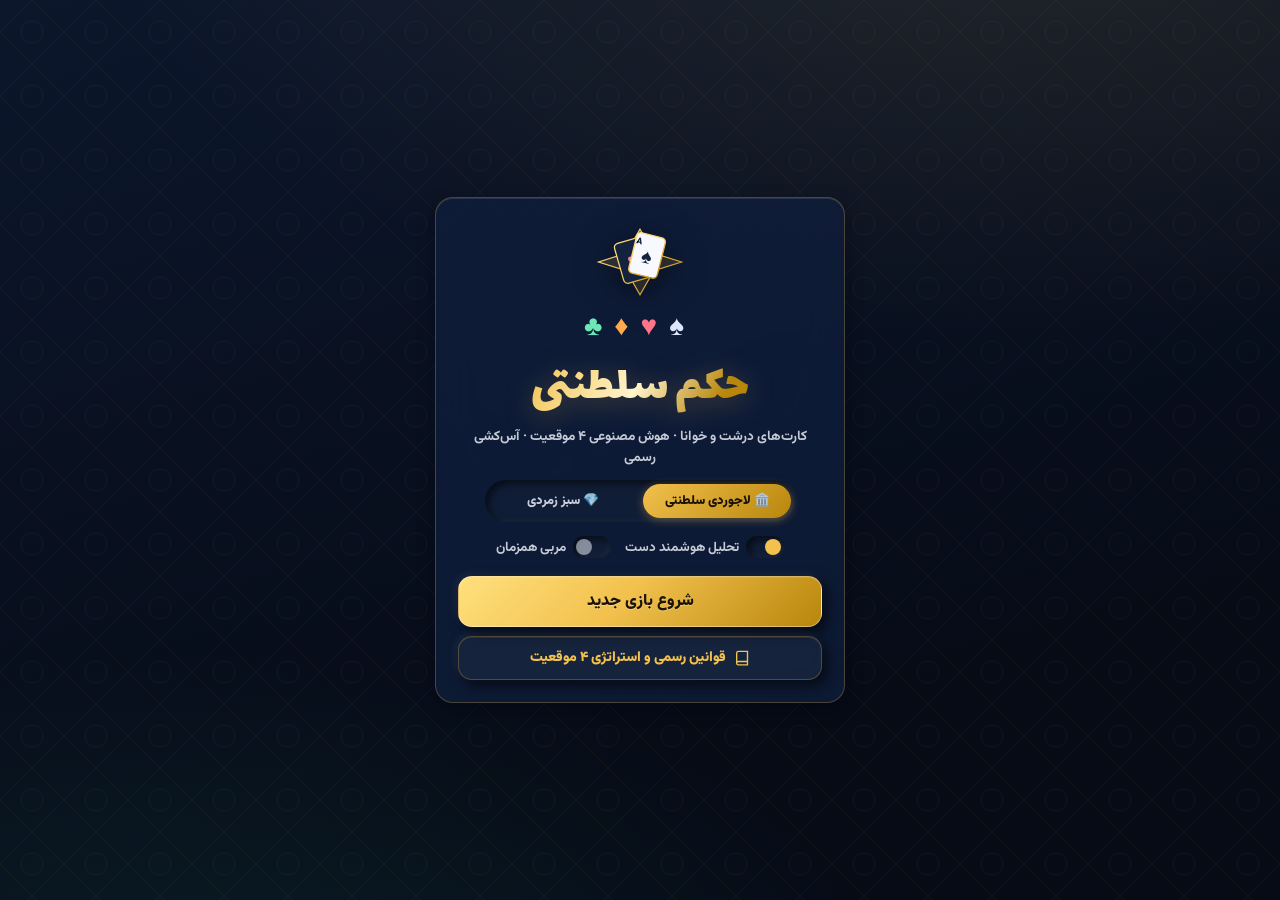
<file: index.html>
<!DOCTYPE html>
<html lang="fa" dir="rtl">
<head>
  <meta charset="UTF-8">
  <meta name="viewport" content="width=device-width, initial-scale=1.0, maximum-scale=1.0, user-scalable=no, viewport-fit=cover">
  <title>حکم سلطنتی — بازی کارتی چهار نفره حرفه‌ای</title>
  <meta name="description" content="بازی حکم چهار نفره موبایل‌فرست با گرافیک برداری اختصاصی و هوش مصنوعی پیشرفته ۴ موقعیت">
  <link rel="icon" href="favicon.ico" type="image/x-icon">
  <meta name="theme-color" content="#070e1c" media="(prefers-color-scheme: dark)">
  <meta name="theme-color" content="#061912" media="(prefers-color-scheme: light)">
  <link rel="apple-touch-icon" href="icon-192.png">
  <style>
/* ==========================================================================
   Hokm Royal SPA — Precision Mobile-First Layout (Zero Overlap, 2-Row 7-Col Hand)
   Dual Themes:
     1. theme-navy    : Royal Persian Lapis Navy & Gold (لاجوردی سلطنتی)
     2. theme-emerald : Casino Emerald Velvet & Gold (سبز زمردی کازینویی)
   ========================================================================== */

:root, body.theme-navy {
  color-scheme: dark;

  --bg-0: #060b16;
  --bg-1: #0c172c;
  --bg-2: #142544;
  --glass: rgba(16, 30, 58, 0.82);
  --glass-strong: rgba(12, 23, 45, 0.95);
  --glass-edge: rgba(242, 193, 78, 0.26);
  --hairline: rgba(148, 180, 255, 0.16);

  --ink: #f4f7ff;
  --ink-muted: rgba(244, 247, 255, 0.8);
  --ink-faint: rgba(244, 247, 255, 0.52);

  --neo: #101d36;
  --neo-light: rgba(255, 255, 255, 0.06);
  --neo-dark: rgba(0, 0, 0, 0.65);
  --neo-raise: -3px -3px 10px var(--neo-light), 5px 5px 14px var(--neo-dark), inset 0 1px 0 rgba(255,255,255,0.08);
  --neo-sunken: inset 3px 3px 8px var(--neo-dark), inset -2px -2px 6px var(--neo-light);
  --neo-press: inset 4px 4px 10px var(--neo-dark), inset -2px -2px 5px var(--neo-light);

  --table-grad-1: #153963;
  --table-grad-2: #0b223d;
  --table-grad-3: #061324;
  --table-rim: rgba(242, 193, 78, 0.52);

  --gold: #f2c14e;
  --gold-deep: #b8860b;
  --aqua: #3ce6cb;
  --aqua-deep: #0f7a68;
  --ruby: #ff6b81;
  --ruby-deep: #a3243b;
  --azure: #6ea8ff;

  --suit-spades: #dce7ff;
  --suit-hearts: #ff758c;
  --suit-diamonds: #ffaa4c;
  --suit-clubs: #6ee7b7;

  --card-face: #ffffff;
  --card-face-2: #eef3fc;
  --card-ink-dark: #111e38;
  --card-ink-red: #d41936;

  --shadow-lg: 0 20px 50px rgba(2, 6, 18, 0.75);
  --shadow-md: 0 6px 16px rgba(2, 6, 18, 0.5);

  --radius-lg: 18px;
  --radius-md: 14px;
  --radius-sm: 10px;

  --font-ui: 'Vazirmatn', 'Segoe UI', Tahoma, sans-serif;
  --font-display: 'Lalezar', 'Vazirmatn', sans-serif;

  --pattern: url("data:image/svg+xml,%3Csvg xmlns='http://www.w3.org/2000/svg' width='64' height='64'%3E%3Cg fill='none' stroke='%23f2c14e' stroke-opacity='0.045'%3E%3Cpath d='M32 0L64 32L32 64L0 32Z'/%3E%3Ccircle cx='32' cy='32' r='11'/%3E%3C/g%3E%3C/svg%3E");
}

body.theme-emerald {
  --bg-0: #04120c;
  --bg-1: #092218;
  --bg-2: #103828;
  --glass: rgba(10, 36, 25, 0.82);
  --glass-strong: rgba(7, 26, 18, 0.95);
  --glass-edge: rgba(245, 200, 76, 0.3);
  --hairline: rgba(110, 231, 183, 0.18);

  --neo: #0b261b;
  --neo-light: rgba(255, 255, 255, 0.06);
  --neo-dark: rgba(0, 0, 0, 0.68);

  --table-grad-1: #165e41;
  --table-grad-2: #0c3d29;
  --table-grad-3: #062317;
  --table-rim: rgba(245, 200, 76, 0.58);

  --gold: #f5c84c;
  --gold-deep: #bd8b13;
  --aqua: #5eead4;
  --ruby: #ff758f;
}

/* ---------- Vendored Offline Fonts ---------- */
@font-face { font-family: 'Vazirmatn'; font-weight: 500; font-style: normal; font-display: swap; src: url([data-uri]) format('woff2'); unicode-range: U+0000-00FF; }
@font-face { font-family: 'Vazirmatn'; font-weight: 500; font-style: normal; font-display: swap; src: url([data-uri]) format('woff2'); unicode-range: U+0600-06FF,U+FB80-FBFF,U+FE70-FEFF; }
@font-face { font-family: 'Vazirmatn'; font-weight: 700; font-style: normal; font-display: swap; src: url([data-uri]) format('woff2'); unicode-range: U+0000-00FF; }
@font-face { font-family: 'Vazirmatn'; font-weight: 700; font-style: normal; font-display: swap; src: url([data-uri]) format('woff2'); unicode-range: U+0600-06FF,U+FB80-FBFF,U+FE70-FEFF; }
@font-face { font-family: 'Vazirmatn'; font-weight: 900; font-style: normal; font-display: swap; src: url([data-uri]) format('woff2'); unicode-range: U+0000-00FF; }
@font-face { font-family: 'Vazirmatn'; font-weight: 900; font-style: normal; font-display: swap; src: url([data-uri]) format('woff2'); unicode-range: U+0600-06FF,U+FB80-FBFF,U+FE70-FEFF; }
@font-face { font-family: 'Lalezar'; font-weight: 400; font-style: normal; font-display: swap; src: url([data-uri]) format('woff2'); unicode-range: U+0000-00FF; }
@font-face { font-family: 'Lalezar'; font-weight: 400; font-style: normal; font-display: swap; src: url([data-uri]) format('woff2'); unicode-range: U+0600-06FF,U+FB80-FBFF,U+FE70-FEFF; }

* {
  margin: 0; padding: 0; box-sizing: border-box;
  font-family: var(--font-ui);
  -webkit-tap-highlight-color: transparent;
  user-select: none;
  -webkit-user-select: none;
  -webkit-touch-callout: none;
}

html, body {
  height: 100%;
  width: 100%;
  overflow: hidden;
  touch-action: manipulation;
}

body {
  background:
    radial-gradient(120% 80% at 80% -10%, rgba(242, 193, 78, 0.10), transparent 60%),
    radial-gradient(100% 70% at 15% 110%, rgba(60, 230, 203, 0.08), transparent 55%),
    var(--pattern),
    linear-gradient(165deg, var(--bg-1), var(--bg-0) 75%);
  color: var(--ink);
  transition: background 0.35s ease;
}

.hidden { display: none !important; }
.ic { width: 1.15em; height: 1.15em; flex-shrink: 0; }

/* Inline SVG Suit Icons (prevents iOS from substituting dark Apple emojis!) */
.suit-svg { width: 1.05em; height: 1.05em; vertical-align: middle; display: inline-block; }
.suit-icon-spades { color: var(--suit-spades); }
.suit-icon-hearts { color: var(--suit-hearts); }
.suit-icon-diamonds { color: var(--suit-diamonds); }
.suit-icon-clubs { color: var(--suit-clubs); }

/* ---------- Surfaces ---------- */
.glass {
  background: var(--glass);
  backdrop-filter: blur(20px) saturate(160%);
  -webkit-backdrop-filter: blur(20px) saturate(160%);
  border: 1px solid var(--glass-edge);
  box-shadow: var(--shadow-md), inset 0 1px 0 rgba(255,255,255,0.1);
  border-radius: var(--radius-md);
}
.glass-strong {
  background: var(--glass-strong);
  backdrop-filter: blur(28px) saturate(180%);
  -webkit-backdrop-filter: blur(28px) saturate(180%);
  border: 1px solid var(--glass-edge);
  box-shadow: var(--shadow-lg), inset 0 1px 0 rgba(255,255,255,0.14);
}
.neo {
  background: var(--neo);
  box-shadow: var(--neo-raise);
  border: 1px solid rgba(255, 255, 255, 0.06);
  border-radius: var(--radius-md);
}

/* ---------- Buttons ---------- */
.btn {
  cursor: pointer;
  padding: 12px 22px;
  font-size: 1rem;
  font-weight: 800;
  color: var(--ink);
  transition: transform 0.14s ease, box-shadow 0.14s ease;
  box-shadow: var(--neo-raise);
  background: var(--neo);
  border-radius: var(--radius-md);
  display: inline-flex;
  align-items: center;
  justify-content: center;
  gap: 8px;
}
.btn:active { transform: translateY(1px) scale(0.98); box-shadow: var(--neo-press); }
.btn.primary {
  background: linear-gradient(135deg, #ffe07d 0%, var(--gold) 45%, var(--gold-deep) 100%);
  color: #1c1304;
  border-color: rgba(255, 255, 255, 0.35);
  text-shadow: 0 1px 0 rgba(255,255,255,0.3);
}
.btn.secondary { color: var(--ink-muted); }
.btn.ghost-btn {
  background: rgba(255, 255, 255, 0.04);
  border: 1px solid var(--glass-edge);
  font-size: 0.88rem;
  padding: 10px 16px;
  color: var(--gold);
}
.row { display: flex; gap: 10px; justify-content: center; flex-wrap: wrap; width: 100%; }

/* ---------- Start Screen (Lobby View) ---------- */
.start-screen {
  position: fixed; inset: 0; z-index: 30;
  display: grid; place-items: center;
  padding: 16px;
  overflow-y: auto;
}
.start-card {
  width: min(94vw, 410px);
  padding: 26px 22px 22px;
  border-radius: var(--radius-lg);
  text-align: center;
  display: flex; flex-direction: column; gap: 12px; align-items: center;
  animation: riseIn 0.45s cubic-bezier(0.22, 1, 0.36, 1);
}
@keyframes riseIn { from { opacity: 0; transform: translateY(18px) scale(0.97); } to { opacity: 1; } }

.royal-crest { width: 140px; height: 76px; margin-bottom: -6px; }
.crest-svg { width: 100%; height: 100%; filter: drop-shadow(0 6px 16px rgba(0,0,0,0.5)); }

.logo { font-size: 1.75rem; letter-spacing: 12px; display: flex; }
.logo span { animation: float 3.2s ease-in-out infinite; }
.logo .s-spade { color: var(--suit-spades); }
.logo .s-heart { color: var(--suit-hearts); animation-delay: 0.35s; }
.logo .s-diamond { color: var(--suit-diamonds); animation-delay: 0.7s; }
.logo .s-club { color: var(--suit-clubs); animation-delay: 1.05s; }
@keyframes float { 0%,100% { transform: translateY(0); } 50% { transform: translateY(-5px); } }

.start-title {
  font-family: var(--font-display); font-weight: 400;
  font-size: 3.1rem; line-height: 1.05;
  background: linear-gradient(120deg, var(--gold), #fff4cc 48%, var(--gold-deep) 85%);
  -webkit-background-clip: text; background-clip: text; color: transparent;
  filter: drop-shadow(0 4px 14px rgba(242, 193, 78, 0.25));
}
.start-subtitle { color: var(--ink-muted); font-size: 0.85rem; font-weight: 700; }
.stats-line {
  color: var(--gold);
  font-size: 0.82rem;
  font-weight: 700;
  background: rgba(242, 193, 78, 0.08);
  border: 1px solid rgba(242, 193, 78, 0.2);
  padding: 5px 12px;
  border-radius: 999px;
}
.stats-line:empty { display: none; }

.theme-switcher-pill {
  display: flex; gap: 6px; padding: 4px;
  background: var(--neo); box-shadow: var(--neo-sunken);
  border-radius: 999px; width: 100%; max-width: 310px;
}
.theme-chip {
  flex: 1; padding: 7px 10px; border-radius: 999px; border: none;
  background: transparent; color: var(--ink-muted);
  font-size: 0.8rem; font-weight: 800; cursor: pointer;
  transition: all 0.2s ease;
}
.theme-chip.active {
  background: linear-gradient(135deg, var(--gold), var(--gold-deep));
  color: #1b1204;
  box-shadow: 0 2px 10px rgba(242, 193, 78, 0.35);
}

.mode-toggles { display: flex; gap: 14px; justify-content: center; flex-wrap: wrap; margin: 2px 0; }
.toggle { display: flex; align-items: center; gap: 7px; cursor: pointer; font-size: 0.84rem; font-weight: 700; color: var(--ink-muted); }
.toggle input { display: none; }
.toggle .tk {
  width: 38px; height: 22px; border-radius: 999px; background: var(--neo);
  box-shadow: var(--neo-sunken); position: relative; transition: box-shadow .2s ease;
}
.toggle .tk::after {
  content: ''; position: absolute; top: 3px; left: 3px; width: 16px; height: 16px;
  border-radius: 50%; background: var(--ink-faint); transition: transform .18s ease, background .18s ease;
}
.toggle input:checked + .tk::after { transform: translateX(16px); background: var(--gold); }

.start-actions { display: flex; flex-direction: column; gap: 9px; width: 100%; margin-top: 4px; }
.start-main-btn { width: 100%; }

/* ---------- Mobile-First Game Arena Wrapper ---------- */
.game-wrapper {
  height: 100dvh;
  width: 100%;
  max-width: 520px;
  margin: 0 auto;
  display: flex;
  flex-direction: column;
  justify-content: space-between;
  padding: max(4px, env(safe-area-inset-top)) 6px max(4px, env(safe-area-inset-bottom));
  gap: 4px;
  position: relative;
}

/* Unified Ultra-Slim Top Header Bar */
.header {
  display: flex; justify-content: space-between; align-items: center;
  padding: 4px 8px; flex-shrink: 0; gap: 4px;
}
.scores { display: flex; gap: 4px; align-items: center; }
.score-box {
  padding: 3px 9px; border-radius: 999px; font-size: 0.78rem; font-weight: 800;
  background: var(--glass-strong); border: 1px solid transparent;
}
.score-box b { font-size: 0.92rem; }
.score-box.us { border-color: var(--aqua); color: var(--aqua); }
.score-box.them { border-color: var(--ruby); color: var(--ruby); }

.info-bar {
  display: flex; align-items: center; gap: 4px;
  font-size: 0.75rem; font-weight: 800;
}
.info-item {
  display: flex; align-items: center; gap: 4px; color: var(--ink-muted);
  padding: 3px 7px; border-radius: 8px;
  background: rgba(0, 0, 0, 0.32);
}
.info-item b { color: var(--ink); font-size: 0.85rem; display: inline-flex; align-items: center; gap: 2px; }
.icon-us b { color: var(--aqua); }
.icon-them b { color: var(--ruby); }
.icon-trump b { color: var(--gold); font-size: 0.95rem; }

/* Ace-Draw Ceremony Banner */
.ace-draw-banner {
  position: absolute; top: 44px; left: 50%; transform: translateX(-50%);
  z-index: 45; width: min(94%, 390px);
  padding: 8px 12px; border-radius: var(--radius-md);
  display: flex; flex-direction: column; align-items: center; gap: 6px;
  border: 1.5px solid var(--gold);
  box-shadow: var(--shadow-lg), 0 0 24px rgba(242, 193, 78, 0.25);
  animation: riseIn 0.25s ease;
}
.ace-draw-title { font-size: 0.78rem; font-weight: 900; color: var(--gold); display: flex; align-items: center; gap: 6px; }
.ace-draw-cards { display: flex; gap: 6px; justify-content: center; flex-wrap: wrap; }
.ace-mini-chip {
  display: flex; flex-direction: column; align-items: center;
  padding: 3px 7px; border-radius: 8px; background: rgba(255,255,255,0.06);
  font-size: 0.72rem; font-weight: 800; color: var(--ink-muted);
}
.ace-mini-chip.winner {
  background: rgba(242, 193, 78, 0.22);
  border: 1px solid var(--gold);
  color: var(--gold);
}

/* ---------- Cross-Table 4-Player Arena Stage ---------- */
.arena-stage {
  flex: 1;
  min-height: 195px;
  display: flex;
  flex-direction: column;
  justify-content: space-between;
  align-items: center;
  gap: 2px;
}

.seat-node {
  display: flex; align-items: center; gap: 5px;
  position: relative; z-index: 5;
}
.seat-north {
  flex-direction: row;
  background: var(--glass);
  border: 1px solid var(--glass-edge);
  padding: 2px 10px 2px 8px;
  border-radius: 999px;
}
.seat-meta { display: flex; align-items: center; gap: 6px; }
.seat-badges { display: flex; align-items: center; gap: 4px; }

/* CRITICAL FIX: direction: ltr on .table-middle-row so that:
   - First child (#player2Box = حریف ۱) is on physical LEFT (matching #slot2 left!)
   - Last child  (#player4Box = حریف ۲) is on physical RIGHT (matching #slot4 right!) */
.table-middle-row {
  direction: ltr;
  flex: 1;
  width: 100%;
  min-height: 165px;
  display: flex;
  align-items: center;
  justify-content: space-between;
  gap: 3px;
}

.seat-west, .seat-east {
  direction: rtl;
  flex-direction: column;
  width: 46px;
  flex-shrink: 0;
  text-align: center;
  gap: 2px;
}

.opponent-avatar, .player-avatar {
  width: 34px; height: 34px; border-radius: 50%;
  display: grid; place-items: center; position: relative;
  background: var(--neo); box-shadow: var(--neo-raise);
  color: var(--ink-muted); font-size: 0.95rem;
  border: 1.5px solid rgba(255,255,255,0.12);
  transition: box-shadow 0.22s ease, transform 0.22s ease;
}
.opponent-avatar.partner { color: var(--aqua); border-color: rgba(60, 230, 203, 0.4); }
.opponent-avatar.enemy { color: var(--ruby); border-color: rgba(255, 107, 129, 0.4); }
.opponent-name { font-size: 0.68rem; font-weight: 800; color: var(--ink-muted); white-space: nowrap; }

.card-count-pill {
  font-size: 0.64rem; font-weight: 900;
  padding: 1px 5px; border-radius: 999px;
  background: rgba(242, 193, 78, 0.15);
  border: 1px solid rgba(242, 193, 78, 0.35);
  color: var(--gold);
  white-space: nowrap;
}
.void-pills { display: inline-flex; gap: 2px; flex-wrap: wrap; justify-content: center; }
.void-tag {
  font-size: 0.62rem; line-height: 1; padding: 1px 3px;
  border-radius: 4px; background: rgba(255, 107, 129, 0.2);
  color: var(--ruby); font-weight: 900;
}

.opponent.active .opponent-avatar, .player-section.active .player-avatar {
  box-shadow: var(--neo-raise), 0 0 0 2.5px var(--gold), 0 0 18px rgba(242, 193, 78, 0.7);
  transform: scale(1.06);
}

.crown-badge {
  position: absolute; top: -6px; right: -5px; color: var(--gold);
  background: var(--neo); width: 17px; height: 17px; border-radius: 50%;
  display: grid; place-items: center; box-shadow: var(--neo-raise);
  border: 1px solid var(--gold);
}
.trump-indicator {
  position: absolute; bottom: -6px; left: 50%; transform: translateX(-50%);
  background: linear-gradient(135deg, var(--gold), var(--gold-deep)); color: #1f1503;
  font-size: 0.62rem; font-weight: 900; padding: 1px 5px; border-radius: 5px;
  box-shadow: 0 2px 6px rgba(0,0,0,0.5);
  display: inline-flex; align-items: center; justify-content: center;
}
.trump-indicator .suit-svg { width: 0.85em; height: 0.85em; color: #1f1503 !important; }

/* ---------- Felt Table with 4 Non-Overlapping Zones ---------- */
.play-area {
  flex: 1; height: 100%; display: flex; align-items: center; justify-content: center; min-width: 0;
}
.table {
  width: 100%; max-width: 320px; height: 100%; min-height: 172px; max-height: 235px; position: relative;
  border-radius: 30px;
  background:
    radial-gradient(circle at 50% 48%, rgba(242, 193, 78, 0.12), transparent 60%),
    linear-gradient(160deg, var(--table-grad-1) 0%, var(--table-grad-2) 58%, var(--table-grad-3) 100%);
  box-shadow:
    inset 0 0 0 2px rgba(255, 255, 255, 0.12),
    inset 0 0 0 6px rgba(6, 12, 22, 0.68),
    inset 0 0 0 7.5px var(--table-rim),
    inset 0 10px 24px rgba(0,0,0,0.6),
    var(--shadow-md);
  display: flex; align-items: center; justify-content: center;
  overflow: hidden;
}
.table-carpet-svg {
  position: absolute; inset: 6%; width: 88%; height: 88%;
  color: var(--gold); pointer-events: none;
}
.table-center-emblem {
  font-size: 2.2rem; color: var(--gold); opacity: 0.18;
  pointer-events: none; font-weight: 900;
  display: flex; align-items: center; justify-content: center;
}
.table-center-emblem .suit-svg { width: 42px; height: 42px; }

/* 4 Non-Overlapping Card Slots on Table:
   Top (Partner) & Bottom (You) are slightly offset horizontally or sized so they NEVER collide! */
.card-slot { position: absolute; display: flex; align-items: center; justify-content: center; z-index: 4; }
.card-slot.top { top: 5px; left: 50%; transform: translateX(-50%); }
.card-slot.bottom { bottom: 5px; left: 50%; transform: translateX(-50%); }
.card-slot.left { left: 10px; top: 50%; transform: translateY(-50%); }
.card-slot.right { right: 10px; top: 50%; transform: translateY(-50%); }

/* ---------- South Player Section & Guaranteed 2-Row 7-Column Hand ---------- */
.player-section {
  flex-shrink: 0;
  display: flex;
  flex-direction: column;
  gap: 4px;
  padding: 6px 6px 8px;
  border-radius: var(--radius-lg);
}
.player-bar {
  display: flex; align-items: center; justify-content: space-between; gap: 6px;
  padding: 0 4px;
}
.player-info { display: flex; align-items: center; gap: 6px; }
.player-avatar { width: 26px; height: 26px; font-size: 0.85rem; color: var(--gold); border-color: rgba(242, 193, 78, 0.4); }
.player-title-wrap { display: flex; align-items: center; gap: 8px; }
.player-name { font-weight: 900; font-size: 0.82rem; color: var(--gold); }
.turn-hint { font-size: 0.74rem; color: var(--ink-muted); font-weight: 700; }
.player-section.active .turn-hint { color: #ffe07d; font-weight: 900; }

/* Hand Container: Guaranteed 7-Column Grid so 13 cards ALWAYS fit in at most 2 rows (7 + 6) with ZERO clipping! */
.hand {
  display: grid;
  grid-template-columns: repeat(7, minmax(0, 1fr));
  gap: 5px;
  padding: 4px 2px 2px;
  width: 100%;
  justify-items: center;
  align-items: center;
}
.hand.fan-mode {
  display: flex;
  flex-wrap: wrap;
  justify-content: center;
  gap: 4px;
}
.hand.fan-mode .card {
  width: calc((100% - 28px) / 7);
  min-width: 44px;
  max-width: 64px;
}

/* ---------- BRIGHT, CLASSIC, SVG-ENHANCED PLAYING CARDS ---------- */
.card {
  width: 100%;
  max-width: 66px;
  aspect-ratio: 0.67;
  height: auto;
  min-height: 72px;
  border-radius: 10px;
  background: linear-gradient(165deg, #ffffff 0%, #f1f5fd 100%);
  box-shadow: 0 4px 10px rgba(0, 0, 0, 0.42), inset 0 0 0 1px rgba(255, 255, 255, 0.95);
  display: flex;
  flex-direction: column;
  justify-content: space-between;
  align-items: center;
  padding: 3px 5px;
  position: relative;
  color: var(--card-ink-dark);
  transition: transform 0.16s cubic-bezier(0.22, 1, 0.36, 1), box-shadow 0.16s ease, opacity 0.16s ease;
  cursor: pointer;
  overflow: hidden;
}

.card .card-rank {
  font-size: 1.05rem;
  font-weight: 900;
  align-self: flex-start;
  line-height: 1;
  z-index: 2;
  letter-spacing: -0.5px;
}
.card .card-rank.bottom {
  align-self: flex-end;
  transform: rotate(180deg);
}
.card .card-suit-center {
  width: 66%;
  height: 54%;
  display: flex;
  align-items: center;
  justify-content: center;
  pointer-events: none;
}
.card-center-svg {
  width: 100%;
  height: 100%;
  overflow: visible;
}

.card.suit-hearts .card-rank,
.card.suit-diamonds .card-rank {
  color: #d41936;
}
.card.suit-spades .card-rank,
.card.suit-clubs .card-rank {
  color: #111e38;
}

/* NEVER turn cards dark grey when waiting for AI turn!
   Only dim unplayable cards slightly when it IS the human's turn (.must-follow-dim) */
.card.disabled {
  cursor: default;
}
.card.unplayable-turn {
  opacity: 0.42;
  transform: scale(0.95);
}
.card.playable-turn {
  box-shadow: 0 5px 14px rgba(0, 0, 0, 0.5), 0 0 0 1.5px rgba(242, 193, 78, 0.55);
}
.card:not(.disabled):hover {
  transform: translateY(-5px);
}
.card.selected {
  transform: translateY(-10px) scale(1.06) !important;
  z-index: 25 !important;
  box-shadow: 0 0 0 2.5px var(--gold), 0 12px 24px rgba(242, 193, 78, 0.55) !important;
}
.card.trump::after {
  content: '';
  position: absolute;
  inset: 2px;
  border-radius: 8px;
  border: 1.5px solid rgba(212, 155, 39, 0.82);
  pointer-events: none;
  box-shadow: inset 0 0 6px rgba(242, 193, 78, 0.22);
}

/* Table Cards: Sized so Top + Bottom NEVER overlap inside the table! */
.card.table-card {
  width: 52px;
  height: 76px;
  min-height: 76px;
  max-width: 52px;
  aspect-ratio: auto;
  cursor: default;
  box-shadow: 0 6px 18px rgba(0, 0, 0, 0.6);
}
.card.table-card .card-rank { font-size: 0.96rem; }
.card.enter { animation: cardIn 0.24s cubic-bezier(0.22, 1, 0.36, 1); }
@keyframes cardIn { from { opacity: 0; transform: translateY(10px) scale(0.88); } }

/* ---------- Bottom Navigation Bar (منوی پایین صفحه) ---------- */
.bottom-nav {
  display: grid;
  grid-template-columns: repeat(4, 1fr);
  gap: 6px;
  padding: 5px 8px;
  border-radius: var(--radius-md);
  flex-shrink: 0;
}
.bnav-btn {
  display: flex;
  flex-direction: column;
  align-items: center;
  justify-content: center;
  gap: 2px;
  padding: 4px 4px;
  border-radius: 10px;
  border: 1px solid rgba(255, 255, 255, 0.06);
  background: rgba(255, 255, 255, 0.03);
  color: var(--ink-muted);
  font-size: 0.7rem;
  font-weight: 800;
  cursor: pointer;
  transition: all 0.16s ease;
}
.bnav-btn .ic { width: 1.15rem; height: 1.15rem; color: var(--gold); }
.bnav-btn:active { transform: scale(0.95); background: rgba(242, 193, 78, 0.14); }

/* Settings Drawer List */
.settings-list {
  width: 100%;
  display: flex;
  flex-direction: column;
  gap: 10px;
  margin: 4px 0;
}
.setting-row {
  display: flex;
  align-items: center;
  justify-content: space-between;
  padding: 10px 14px;
  background: var(--neo);
  box-shadow: var(--neo-sunken);
  border-radius: var(--radius-sm);
  font-size: 0.88rem;
  font-weight: 800;
  color: var(--ink);
}
.icon-pill {
  display: inline-flex; align-items: center; gap: 5px;
  padding: 6px 12px; border-radius: 999px;
  background: rgba(242, 193, 78, 0.15);
  border: 1px solid rgba(242, 193, 78, 0.4);
  color: var(--gold); font-size: 0.8rem; font-weight: 800; cursor: pointer;
}
.tool-btn {
  width: 38px; height: 38px; border-radius: 50%;
  display: grid; place-items: center; cursor: pointer;
  color: var(--gold); background: var(--neo); box-shadow: var(--neo-raise);
}

/* ---------- Coach & Analysis ---------- */
.coach-bar {
  display: flex; flex-direction: column; gap: 2px;
  background: rgba(0, 0, 0, 0.42);
  border: 1px solid rgba(242, 193, 78, 0.35);
  border-radius: var(--radius-sm); padding: 5px 8px;
  font-size: 0.74rem; color: var(--ink-muted); line-height: 1.4;
}
.coach-line b { color: var(--gold); font-size: 0.82rem; }
.coach-line.alt { opacity: 0.8; }
.card.coach-best { outline: 2.5px solid var(--gold); outline-offset: 1px; }
.card.coach-alt { outline: 2px dashed var(--aqua); outline-offset: 1px; }

.grade { font-weight: 900; padding: 2px 8px; border-radius: 6px; font-size: 0.78rem; }
.grade.good { color: #082217; background: var(--aqua); }
.grade.warn { color: #241a05; background: var(--gold); }
.grade.bad { color: #fff; background: var(--ruby-deep); }
.reason { color: var(--ink-muted); font-size: 0.8rem; }
.better { color: var(--gold); font-weight: 800; font-size: 0.8rem; }
.tactics { color: var(--aqua); font-weight: 800; font-size: 0.75rem; }
.outcome-line { font-size: 0.86rem; color: var(--gold); text-align: center; font-weight: 800; }

/* ---------- Winner Popup: Centered cleanly on the Table (Never covers player bar!) ---------- */
.winner-popup {
  position: fixed; top: 31%; left: 50%; transform: translate(-50%, -50%) scale(0.9);
  background: var(--glass-strong);
  border: 1.5px solid var(--gold); border-radius: 999px;
  padding: 7px 18px; font-weight: 900; font-size: 0.92rem; color: var(--gold); z-index: 50;
  opacity: 0; pointer-events: none; transition: opacity 0.18s ease, transform 0.18s ease;
  box-shadow: var(--shadow-lg);
  white-space: nowrap;
}
.winner-popup.show { opacity: 1; transform: translate(-50%, -50%) scale(1); }

/* ---------- Modals & Bottom-Sheet Drawers ---------- */
.modal {
  position: fixed; inset: 0; z-index: 60; display: none;
  align-items: center; justify-content: center; padding: 14px;
  background: rgba(3, 7, 15, 0.72);
  backdrop-filter: blur(8px); -webkit-backdrop-filter: blur(8px);
}
.modal.show { display: flex; }
.modal-box {
  width: min(96vw, 450px); max-height: 90dvh; overflow-y: auto;
  padding: 22px 18px; border-radius: var(--radius-lg);
  text-align: center; display: flex; flex-direction: column; gap: 12px; align-items: center;
  animation: riseIn 0.26s cubic-bezier(0.22, 1, 0.36, 1);
}
.modal-title { font-size: 1.22rem; font-weight: 900; display: flex; gap: 7px; align-items: center; justify-content: center; color: var(--gold); }
.modal-msg { font-size: 0.98rem; line-height: 1.75; color: var(--ink-muted); }
.modal-msg.big { font-size: 1.3rem; color: var(--ink); font-weight: 900; }
.modal-note { font-size: 0.88rem; color: var(--ink-muted); font-weight: 700; }
.modal-msg.us, .modal-title.us { color: var(--aqua); }
.modal-msg.them, .modal-title.them { color: var(--ruby); }

.trump-grid { display: grid; grid-template-columns: repeat(4, 1fr); gap: 8px; width: 100%; }
.trump-btn {
  cursor: pointer; padding: 12px 6px; font-weight: 900; font-size: 0.92rem; color: var(--ink);
  display: flex; flex-direction: column; align-items: center; gap: 4px;
}
.trump-btn.special { font-size: 0.82rem; }
.trump-btn .pip { font-size: 1.6rem; line-height: 1; display: inline-flex; }
.trump-btn.suit-spades .pip { color: var(--suit-spades); }
.trump-btn.suit-hearts .pip { color: var(--suit-hearts); }
.trump-btn.suit-diamonds .pip { color: var(--suit-diamonds); }
.trump-btn.suit-clubs .pip { color: var(--suit-clubs); }

/* 5-Card Trump Selection Preview */
.preview-cards { display: flex; gap: 6px; justify-content: center; flex-wrap: wrap; width: 100%; }
.preview-cards .card { width: 58px; height: 86px; min-height: 86px; aspect-ratio: auto; cursor: default; }

.history-list { width: 100%; display: flex; flex-direction: column; gap: 6px; max-height: 24vh; overflow-y: auto; }
.history-row {
  display: grid; grid-template-columns: auto 1fr auto auto; gap: 8px; align-items: center;
  background: var(--neo); box-shadow: var(--neo-sunken); border-radius: var(--radius-sm);
  padding: 7px 12px; font-size: 0.84rem; font-weight: 700; color: var(--ink-muted);
}
.history-round { color: var(--azure); }
.history-winner.us { color: var(--aqua); }
.history-winner.them { color: var(--ruby); }

.last-trick-list { display: flex; flex-direction: column; gap: 8px; width: 100%; }
.last-trick-row {
  display: flex; align-items: center; justify-content: space-between; gap: 10px;
  background: var(--neo); box-shadow: var(--neo-sunken); border-radius: var(--radius-sm);
  padding: 8px 14px;
}
.last-trick-row.winner { outline: 2px solid var(--gold); }
.last-trick-name { font-weight: 900; font-size: 0.92rem; color: var(--ink); }
.last-trick-row .card { width: 50px; height: 74px; min-height: 74px; aspect-ratio: auto; }
.analysis-row {
  display: flex; align-items: center; justify-content: flex-start; flex-wrap: wrap;
  gap: 6px; font-size: 0.8rem; color: var(--ink-muted); padding: 2px 6px; text-align: right;
}

.guide-modal-box { max-width: 480px; text-align: right; }
.guide-content { display: flex; flex-direction: column; gap: 10px; width: 100%; }
.guide-card {
  background: rgba(0, 0, 0, 0.25);
  border: 1px solid var(--glass-edge);
  border-radius: var(--radius-sm);
  padding: 10px 12px;
  display: flex; flex-direction: column; gap: 6px;
}
.guide-card h3 { font-size: 0.94rem; color: var(--gold); font-weight: 900; }
.guide-card p { font-size: 0.82rem; line-height: 1.65; color: var(--ink-muted); }
.guide-card b { color: var(--ink); }

@media (min-width: 410px) {
  .card .card-rank { font-size: 1.15rem; }
  .card.table-card { width: 56px; height: 82px; min-height: 82px; max-width: 56px; }
}
@media (min-width: 720px) {
  body { display: flex; align-items: center; justify-content: center; }
  .game-wrapper {
    max-width: 520px; height: 96dvh; max-height: 920px;
    border-radius: var(--radius-lg);
    padding: 10px 14px;
    box-shadow: var(--shadow-lg);
    background: var(--glass);
    border: 1px solid var(--glass-edge);
  }
}

</style>
</head>
<body class="theme-navy" id="appBody">

  <!-- Offline SVG Icon Sprite -->
  <svg width="0" height="0" style="position:absolute" aria-hidden="true"><defs>
    <symbol id="i-crown" viewBox="0 0 24 24"><path d="M2.5 7.5L7 12l5-7.5L17 12l4.5-4.5-2 11.5h-15l-2-11.5z" fill="currentColor"/><circle cx="12" cy="3" r="1.4" fill="currentColor"/><circle cx="2.5" cy="5.5" r="1.2" fill="currentColor"/><circle cx="21.5" cy="5.5" r="1.2" fill="currentColor"/></symbol>
    <symbol id="i-robot" viewBox="0 0 24 24"><path d="M12 2v3M7 8h10a2.5 2.5 0 0 1 2.5 2.5v7A2.5 2.5 0 0 1 17 20H7a2.5 2.5 0 0 1-2.5-2.5v-7A2.5 2.5 0 0 1 7 8zM9 13h.01M15 13h.01M9 16.5h6" fill="none" stroke="currentColor" stroke-width="2" stroke-linecap="round"/></symbol>
    <symbol id="i-user" viewBox="0 0 24 24"><path d="M12 11.5a4 4 0 1 0 0-8 4 4 0 0 0 0 8zM4.5 20c0-3.2 3.6-5.2 7.5-5.2s7.5 2 7.5 5.2" fill="none" stroke="currentColor" stroke-width="2" stroke-linecap="round"/></symbol>
    <symbol id="i-hand" viewBox="0 0 24 24"><rect x="6" y="3" width="12" height="18" rx="2.5" fill="none" stroke="currentColor" stroke-width="2"/><path d="M9 7.5h6M9 11.5h6" stroke="currentColor" stroke-width="2" stroke-linecap="round"/></symbol>
    <symbol id="i-sound-on" viewBox="0 0 24 24"><path d="M4 9v6h4l5 4V5L8 9H4z" fill="currentColor"/><path d="M16 9a4 4 0 0 1 0 6M18.5 6.5a8 8 0 0 1 0 11" fill="none" stroke="currentColor" stroke-width="2" stroke-linecap="round"/></symbol>
    <symbol id="i-sound-off" viewBox="0 0 24 24"><path d="M4 9v6h4l5 4V5L8 9H4z" fill="currentColor"/><path d="M17 9l4 6M21 9l-4 6" stroke="currentColor" stroke-width="2" stroke-linecap="round"/></symbol>
    <symbol id="i-reset" viewBox="0 0 24 24"><path d="M4 10a8 8 0 1 1 2 6" fill="none" stroke="currentColor" stroke-width="2" stroke-linecap="round"/><path d="M4 4v6h6" fill="none" stroke="currentColor" stroke-width="2" stroke-linecap="round"/></symbol>
    <symbol id="i-history" viewBox="0 0 24 24"><path d="M12 7v5l3.2 2" fill="none" stroke="currentColor" stroke-width="2" stroke-linecap="round"/><circle cx="12" cy="12" r="9" fill="none" stroke="currentColor" stroke-width="2"/></symbol>
    <symbol id="i-update" viewBox="0 0 24 24"><path d="M8 4h8M8 20h8M12 8v8M9 13l3 3 3-3" fill="none" stroke="currentColor" stroke-width="2" stroke-linecap="round"/></symbol>
    <symbol id="i-trophy" viewBox="0 0 24 24"><path d="M7 4h10v4a5 5 0 0 1-10 0V4zM5 5h2M17 5h2M12 13v4M8 20h8M10 17h4" fill="none" stroke="currentColor" stroke-width="2" stroke-linecap="round"/></symbol>
    <symbol id="i-palette" viewBox="0 0 24 24"><path d="M12 3a9 9 0 0 0 0 18c1.7 0 2.5-1 2.5-2.2 0-.6-.2-1.1-.6-1.5-.3-.4-.5-.8-.5-1.3 0-1.1.9-2 2-2h1.6A4 4 0 0 0 21 10c0-4-4-7-9-7z" fill="none" stroke="currentColor" stroke-width="2"/><circle cx="7.5" cy="10.5" r="1.2" fill="currentColor"/><circle cx="10.5" cy="7.5" r="1.2" fill="currentColor"/><circle cx="14.5" cy="7.5" r="1.2" fill="currentColor"/></symbol>
    <symbol id="i-book" viewBox="0 0 24 24"><path d="M4 19.5A2.5 2.5 0 0 1 6.5 17H20M4 19.5A2.5 2.5 0 0 0 6.5 22H20V2H6.5A2.5 2.5 0 0 0 4 4.5v15z" fill="none" stroke="currentColor" stroke-width="2" stroke-linecap="round"/></symbol>
    <symbol id="i-fan" viewBox="0 0 24 24"><rect x="4" y="5" width="9" height="14" rx="1.8" transform="rotate(-12 8 12)" fill="none" stroke="currentColor" stroke-width="1.8"/><rect x="10" y="5" width="9" height="14" rx="1.8" transform="rotate(10 14 12)" fill="none" stroke="currentColor" stroke-width="1.8"/></symbol>
    <symbol id="i-settings" viewBox="0 0 24 24"><circle cx="12" cy="12" r="3" fill="none" stroke="currentColor" stroke-width="2"/><path d="M19.4 15a1.65 1.65 0 0 0 .33 1.82l.06.06a2 2 0 1 1-2.83 2.83l-.06-.06a1.65 1.65 0 0 0-1.82-.33 1.65 1.65 0 0 0-1 1.51V21a2 2 0 1 1-4 0v-.09A1.65 1.65 0 0 0 9 19.4a1.65 1.65 0 0 0-1.82.33l-.06.06a2 2 0 1 1-2.83-2.83l.06-.06a1.65 1.65 0 0 0 .33-1.82 1.65 1.65 0 0 0-1.51-1H3a2 2 0 1 1 0-4h.09A1.65 1.65 0 0 0 4.6 9a1.65 1.65 0 0 0-.33-1.82l-.06-.06a2 2 0 1 1 2.83-2.83l.06.06a1.65 1.65 0 0 0 1.82.33H9a1.65 1.65 0 0 0 1-1.51V3a2 2 0 1 1 4 0v.09a1.65 1.65 0 0 0 1 1.51 1.65 1.65 0 0 0 1.82-.33l.06-.06a2 2 0 1 1 2.83 2.83l-.06.06a1.65 1.65 0 0 0-.33 1.82V9c.26.6.77 1.02 1.41 1.09H21a2 2 0 1 1 0 4h-.09c-.64.07-1.15.49-1.51 1z" fill="none" stroke="currentColor" stroke-width="1.8"/></symbol>
  </defs></svg>

  <!-- ============ SPA VIEW 1: ROYAL LOBBY (START SCREEN) ============ -->
  <section class="start-screen" id="startScreen">
    <div class="start-card glass">
      <div class="royal-crest" aria-hidden="true">
        <svg class="crest-svg" viewBox="0 0 160 88">
          <defs>
            <linearGradient id="goldGrad" x1="0" y1="0" x2="1" y2="1">
              <stop offset="0%" stop-color="#ffe58f"/>
              <stop offset="50%" stop-color="#f2c14e"/>
              <stop offset="100%" stop-color="#b8860b"/>
            </linearGradient>
          </defs>
          <polygon points="80,6 96,34 128,44 96,54 80,82 64,54 32,44 64,34" fill="url(#goldGrad)" fill-opacity="0.14" stroke="url(#goldGrad)" stroke-width="1.4"/>
          <g transform="translate(56, 16) rotate(-16 24 28)">
            <rect x="0" y="0" width="34" height="48" rx="5" fill="#13233f" stroke="url(#goldGrad)" stroke-width="1.5"/>
            <text x="17" y="31" text-anchor="middle" fill="#ff7b8e" font-size="22" font-weight="900">♥</text>
          </g>
          <g transform="translate(70, 14) rotate(14 24 28)">
            <rect x="0" y="0" width="34" height="48" rx="5" fill="#f7f9ff" stroke="url(#goldGrad)" stroke-width="1.6"/>
            <text x="8" y="13" fill="#16233f" font-size="10" font-weight="900">A</text>
            <text x="17" y="33" text-anchor="middle" fill="#16233f" font-size="23" font-weight="900">♠</text>
          </g>
        </svg>
      </div>

      <div class="logo" aria-hidden="true">
        <span class="s-spade">♠</span><span class="s-heart">♥</span><span class="s-diamond">♦</span><span class="s-club">♣</span>
      </div>
      <h1 class="start-title">حکم سلطنتی</h1>
      <p class="start-subtitle">کارت‌های درشت و خوانا · هوش مصنوعی ۴ موقعیت · آس‌کشی رسمی</p>

      <div class="theme-switcher-pill" id="startThemePill">
        <button class="theme-chip active" id="themeNavyBtn" type="button">🏛️ لاجوردی سلطنتی</button>
        <button class="theme-chip" id="themeEmeraldBtn" type="button">💎 سبز زمردی</button>
      </div>

      <p class="stats-line" id="statsLine"></p>

      <div class="mode-toggles">
        <label class="toggle"><input type="checkbox" id="toggleAnalysis"><span class="tk"></span>تحلیل هوشمند دست</label>
        <label class="toggle"><input type="checkbox" id="toggleCoach"><span class="tk"></span>مربی همزمان</label>
      </div>

      <div class="start-actions">
        <button class="btn neo primary start-main-btn" id="startBtn">شروع بازی جدید</button>
        <button class="btn neo secondary start-main-btn hidden" id="continueBtn">ادامه بازی قبلی</button>
        <button class="btn neo ghost-btn start-main-btn" id="openGuideBtn" type="button">
          <svg class="ic"><use href="#i-book"/></svg><span>قوانین رسمی و استراتژی ۴ موقعیت</span>
        </button>
      </div>
    </div>
  </section>

  <!-- ============ SPA VIEW 2: MOBILE-FIRST ARENA ============ -->
  <main class="game-wrapper hidden" id="gameWrapper">
    <header class="header glass">
      <div class="scores">
        <div class="score-box us">ما <b id="scoreA">0</b></div>
        <div class="score-box them">آنها <b id="scoreB">0</b></div>
      </div>

      <div class="info-bar">
        <div class="info-item"><span>دست <b id="trickNum">0</b>/13</span></div>
        <div class="info-item icon-us"><span>ما <b id="tricksA">0</b></span></div>
        <div class="info-item icon-them"><span>آنها <b id="tricksB">0</b></span></div>
        <div class="info-item icon-trump"><span>حکم <b id="trumpDisplay">-</b></span></div>
      </div>
    </header>

    <div class="ace-draw-banner glass-strong hidden" id="aceDrawBanner">
      <div class="ace-draw-title"><svg class="ic"><use href="#i-crown"/></svg> <span id="aceDrawText">مراسم آس‌کشی تعیین حاکم اول</span></div>
      <div class="ace-draw-cards" id="aceDrawCards"></div>
    </div>

    <div class="arena-stage">
      <!-- NORTH SEAT: Partner (Player 3) -->
      <div class="seat-node seat-north opponent" id="player3Box">
        <div class="opponent-avatar partner">
          <svg class="ic"><use href="#i-user"/></svg>
          <span class="crown-badge hidden" id="crown3"><svg class="ic"><use href="#i-crown"/></svg></span>
          <span class="trump-indicator hidden" id="trumpBadge3"></span>
        </div>
        <div class="seat-meta">
          <span class="opponent-name">یار شما</span>
          <div class="seat-badges">
            <span class="card-count-pill" id="count3" title="تعداد برگ باقی‌مانده">13</span>
            <span class="void-pills" id="voids3"></span>
          </div>
        </div>
      </div>

      <!-- MIDDLE ROW (direction: ltr so Player 2 is physical LEFT and Player 4 is physical RIGHT!) -->
      <div class="table-middle-row">
        <!-- WEST SEAT (Physical Left): Opponent 1 (Player 2) -->
        <div class="seat-node seat-west opponent" id="player2Box">
          <div class="opponent-avatar enemy">
            <svg class="ic"><use href="#i-robot"/></svg>
            <span class="crown-badge hidden" id="crown2"><svg class="ic"><use href="#i-crown"/></svg></span>
            <span class="trump-indicator hidden" id="trumpBadge2"></span>
          </div>
          <span class="opponent-name">حریف ۱</span>
          <span class="card-count-pill" id="count2">13</span>
          <span class="void-pills" id="voids2"></span>
        </div>

        <!-- CENTER ROYAL FELT TABLE -->
        <div class="play-area">
          <div class="table neo">
            <svg class="table-carpet-svg" viewBox="0 0 240 240" aria-hidden="true">
              <g fill="none" stroke="currentColor" stroke-opacity="0.16" stroke-width="1.2">
                <circle cx="120" cy="120" r="96" stroke-dasharray="4 4"/>
                <circle cx="120" cy="120" r="72"/>
                <polygon points="120,28 142,92 212,120 142,148 120,212 98,148 28,120 98,92"/>
                <polygon points="55,55 120,82 185,55 158,120 185,185 120,158 55,185 82,120"/>
                <circle cx="120" cy="120" r="30" stroke-opacity="0.28"/>
              </g>
            </svg>
            <div class="table-center-emblem" id="tableCenterTrump" aria-hidden="true">♠</div>

            <div class="card-slot top" id="slot3"></div>
            <div class="card-slot left" id="slot2"></div>
            <div class="card-slot right" id="slot4"></div>
            <div class="card-slot bottom" id="slot1"></div>
          </div>
        </div>

        <!-- EAST SEAT (Physical Right): Opponent 2 (Player 4) -->
        <div class="seat-node seat-east opponent" id="player4Box">
          <div class="opponent-avatar enemy">
            <svg class="ic"><use href="#i-robot"/></svg>
            <span class="crown-badge hidden" id="crown4"><svg class="ic"><use href="#i-crown"/></svg></span>
            <span class="trump-indicator hidden" id="trumpBadge4"></span>
          </div>
          <span class="opponent-name">حریف ۲</span>
          <span class="card-count-pill" id="count4">13</span>
          <span class="void-pills" id="voids4"></span>
        </div>
      </div>
    </div>

    <!-- SOUTH DOCK: Guaranteed 2-Row 7-Column Player Hand -->
    <section class="player-section glass" id="player1Box">
      <div class="player-bar">
        <div class="player-info">
          <div class="player-avatar">
            <svg class="ic"><use href="#i-user"/></svg>
            <span class="crown-badge hidden" id="crown1"><svg class="ic"><use href="#i-crown"/></svg></span>
            <span class="trump-indicator hidden" id="trumpBadge1"></span>
          </div>
          <div class="player-title-wrap">
            <span class="player-name">شما</span>
            <span class="turn-hint" id="turnHintText">در انتظار نوبت...</span>
          </div>
          <span class="void-pills" id="voids1"></span>
        </div>
      </div>

      <div class="hand grid-mode" id="handCards"></div>
      <div class="coach-bar hidden" id="coachBar" aria-live="polite"></div>
    </section>

    <!-- BOTTOM NAVIGATION DOCK -->
    <nav class="bottom-nav glass-strong" aria-label="منوی پایین بازی">
      <button class="bnav-btn" id="lastTrickBtn" type="button" title="دست قبلی و آنالیز">
        <svg class="ic"><use href="#i-history"/></svg>
        <span>دست قبلی و تحلیل</span>
      </button>
      <button class="bnav-btn" id="fanToggleBtn" type="button" title="تغییر چیدمان کارت‌ها">
        <svg class="ic"><use href="#i-fan"/></svg>
        <span id="fanModeLabel">بادبزنی</span>
      </button>
      <button class="bnav-btn" id="guideBtn" type="button" title="راهنمای قوانین و استراتژی">
        <svg class="ic"><use href="#i-book"/></svg>
        <span>راهنما</span>
      </button>
      <button class="bnav-btn" id="settingsNavBtn" type="button" title="تنظیمات و ظاهر">
        <svg class="ic"><use href="#i-settings"/></svg>
        <span>تنظیمات</span>
      </button>
    </nav>
  </main>

  <div class="winner-popup" id="winnerPopup"></div>

  <!-- ============ MODALS & BOTTOM-SHEET DRAWERS ============ -->
  <div class="modal" id="trumpModal">
    <div class="modal-box glass-strong">
      <h2 class="modal-title"><svg class="ic"><use href="#i-crown"/></svg> شما حاکم هستید — تعیین حکم</h2>
      <p class="modal-note">۵ برگ اول دست شما (بر اساس آن خال حکم را انتخاب کنید):</p>
      <div class="preview-cards" id="previewCards"></div>
      <div class="trump-grid">
        <button class="trump-btn neo suit-spades" data-trump="spades"><span class="pip">♠</span><span>پیک</span></button>
        <button class="trump-btn neo suit-hearts" data-trump="hearts"><span class="pip">♥</span><span>دل</span></button>
        <button class="trump-btn neo suit-diamonds" data-trump="diamonds"><span class="pip">♦</span><span>خشت</span></button>
        <button class="trump-btn neo suit-clubs" data-trump="clubs"><span class="pip">♣</span><span>گشنیز</span></button>
        <button class="trump-btn neo special" data-trump="ners"><span>(2) نرس</span></button>
        <button class="trump-btn neo special" data-trump="asners"><span>(A2) آس‌نرس</span></button>
        <button class="trump-btn neo special" data-trump="sers"><span>(A) سرس</span></button>
      </div>
    </div>
  </div>

  <div class="modal" id="roundModal">
    <div class="modal-box glass-strong">
      <h2 class="modal-title" id="roundTitle">پایان دست</h2>
      <p class="modal-msg" id="roundMsg"></p>
      <button class="btn neo primary" id="nextRoundBtn">شروع دست بعدی</button>
    </div>
  </div>

  <div class="modal" id="endModal">
    <div class="modal-box glass-strong">
      <h2 class="modal-title" id="endTitle">پایان مسابقه</h2>
      <p class="modal-msg big" id="endMsg"></p>
      <div class="history-list hidden" id="historyList"></div>
      <p class="stats-summary" id="statsSummary"></p>
      <button class="btn neo primary" id="newGameBtn">بازی جدید</button>
    </div>
  </div>

  <div class="modal" id="kotModal">
    <div class="modal-box glass-strong">
      <h2 class="modal-title"><svg class="ic"><use href="#i-trophy"/></svg> کوت! (۷ بر ۰)</h2>
      <p class="modal-msg" id="kotMsg"></p>
      <p class="modal-msg">آیا برای «بام» (گرفتن هر ۱۳ دست و برد کل بازی) ادامه می‌دهید؟</p>
      <div class="row">
        <button class="btn neo primary" id="bamYes">بله، بام!</button>
        <button class="btn neo secondary" id="bamNo">خیر، ثبت امتیاز کوت</button>
      </div>
    </div>
  </div>

  <div class="modal" id="lastTrickModal">
    <div class="modal-box glass-strong">
      <h2 class="modal-title"><svg class="ic"><use href="#i-history"/></svg> بررسی دست قبلی و آنالیز تاکتیکی</h2>
      <div class="last-trick-list" id="lastTrickCards"></div>
      <button class="btn neo secondary" id="closeLastTrick">بستن</button>
    </div>
  </div>

  <div class="modal" id="settingsModal">
    <div class="modal-box glass-strong">
      <h2 class="modal-title"><svg class="ic"><use href="#i-settings"/></svg> تنظیمات بازی و ظاهر</h2>

      <div class="settings-list">
        <div class="setting-row">
          <span>تم رنگی میز و محیط</span>
          <button class="icon-pill" id="themeBtn" type="button" title="تغییر تم">
            <svg class="ic"><use href="#i-palette"/></svg>
            <span id="themeLabel">لاجوردی</span>
          </button>
        </div>

        <div class="setting-row">
          <span>افکت‌های صوتی بازی</span>
          <button class="tool-btn neo" id="soundBtn" type="button" title="صدا" aria-label="روشن/خاموش کردن صدا"></button>
        </div>

        <div class="setting-row">
          <span>مربی هوشمند (پیشنهاد حرکت)</span>
          <button class="icon-pill" id="coachQuickBtn" type="button">فعال / غیرفعال</button>
        </div>

        <div class="setting-row">
          <span>شروع مجدد کل مسابقه</span>
          <button class="btn neo secondary" id="resetBtn" type="button" title="شروع دوباره">
            <svg class="ic"><use href="#i-reset"/></svg><span>شروع دوباره</span>
          </button>
        </div>

        <button class="tool-btn neo hidden" id="updateBtn" type="button" title="نصب نسخه جدید" aria-label="به‌روزرسانی برنامه">
          <svg class="ic"><use href="#i-update"/></svg>
        </button>
      </div>

      <button class="btn neo primary" id="closeSettingsBtn" type="button">بستن تنظیمات</button>
    </div>
  </div>

  <div class="modal" id="guideModal">
    <div class="modal-box glass-strong guide-modal-box">
      <h2 class="modal-title"><svg class="ic"><use href="#i-book"/></svg> دانشنامه رسمی حکم و استراتژی ۴ موقعیت</h2>
      <div class="guide-content">
        <div class="guide-card">
          <h3>۱. چرخه و قوانین رسمی بازی</h3>
          <p>• <b>آس‌کشی و توزیع (۵ + ۴ + ۴):</b> در آغاز مسابقه با ورق‌اندازی پادساعتگرد اولین آس حاکم اول را تعیین می‌کند. ابتدا ۵ برگ برای تعیین حکم و سپس دو دسته ۴ برگی تقسیم می‌شود.</p>
          <p>• <b>رعایت خال و برش:</b> پیروی از خالِ کارتِ اول الزامی است. تنها در صورت نداشتن خالِ بازی (Void)، بازیکن مجاز به بریدن با حکم یا رد دادن برگ هرز است.</p>
          <p>• <b>کوت، حاکم‌کوت و بام:</b> برد عادی (۷ دست) = ۱ امتیاز؛ برد ۷-۰ توسط تیم حاکم (کوت) = ۲ امتیاز؛ برد ۷-۰ علیه تیم حاکم (حاکم‌کوت) = ۳ امتیاز؛ برد ۱۳-۰ در صورت اعلام بام = پیروزی کامل ست.</p>
        </div>
        <div class="guide-card">
          <h3>۲. استراتژی تخصصی ۴ موقعیت در تریک</h3>
          <p>• <b>نفر اول (لیدر):</b> نقد کردن آس‌های جانبی پیش از خالی شدن دست رقبا، عدم بازی کردن شاه/بیبی وقتی آس آن خال هنوز بیرون است، و تک‌برگ‌زدایی برای ایجاد قدرت برش.</p>
          <p>• <b>نفر دوم (Second Hand Low):</b> ذخیره کارت‌های سرِ تک‌افتاده (مثل شاه) در برابر لید ضعیف حریف و واگذاری تصمیم به یار در دست چهارم.</p>
          <p>• <b>نفر سوم (Third Hand High &amp; Finesse):</b> بازی کردن بالاترین کارت برنده (یا فینس با A-Q) وقتی لیدِ یار ضعیف است تا دست چهارم مفت نبرد؛ و رد دادن زیرِ یار فقط زمانی که کارتِ یار واقعاً سر است.</p>
          <p>• <b>نفر چهارم (Fourth Hand Cheap):</b> تصاحب قطعی دست با ارزان‌ترین کارتِ کافی و عدم قاپیدن دستِ برندهٔ یار.</p>
        </div>
      </div>
      <button class="btn neo primary" id="closeGuideBtn" type="button">متوجه شدم</button>
    </div>
  </div>

  <script>
var LZString=function(){var r=String.fromCharCode,o="ABCDEFGHIJKLMNOPQRSTUVWXYZabcdefghijklmnopqrstuvwxyz0123456789+/=",n="ABCDEFGHIJKLMNOPQRSTUVWXYZabcdefghijklmnopqrstuvwxyz0123456789+-$",e={};function t(r,o){if(!e[r]){e[r]={};for(var n=0;n<r.length;n++)e[r][r.charAt(n)]=n}return e[r][o]}var i={compressToBase64:function(r){if(null==r)return"";var n=i._compress(r,6,function(r){return o.charAt(r)});switch(n.length%4){default:case 0:return n;case 1:return n+"===";case 2:return n+"==";case 3:return n+"="}},decompressFromBase64:function(r){return null==r?"":""==r?null:i._decompress(r.length,32,function(n){return t(o,r.charAt(n))})},compressToUTF16:function(o){return null==o?"":i._compress(o,15,function(o){return r(o+32)})+" "},decompressFromUTF16:function(r){return null==r?"":""==r?null:i._decompress(r.length,16384,function(o){return r.charCodeAt(o)-32})},compressToUint8Array:function(r){for(var o=i.compress(r),n=new Uint8Array(2*o.length),e=0,t=o.length;e<t;e++){var s=o.charCodeAt(e);n[2*e]=s>>>8,n[2*e+1]=s%256}return n},decompressFromUint8Array:function(o){if(null==o)return i.decompress(o);for(var n=new Array(o.length/2),e=0,t=n.length;e<t;e++)n[e]=256*o[2*e]+o[2*e+1];var s=[];return n.forEach(function(o){s.push(r(o))}),i.decompress(s.join(""))},compressToEncodedURIComponent:function(r){return null==r?"":i._compress(r,6,function(r){return n.charAt(r)})},decompressFromEncodedURIComponent:function(r){return null==r?"":""==r?null:(r=r.replace(/ /g,"+"),i._decompress(r.length,32,function(o){return t(n,r.charAt(o))}))},compress:function(o){return i._compress(o,16,function(o){return r(o)})},_compress:function(r,o,n){if(null==r)return"";var e,t,i,s={},u={},a="",p="",c="",l=2,f=3,h=2,d=[],m=0,v=0;for(i=0;i<r.length;i+=1)if(a=r.charAt(i),Object.prototype.hasOwnProperty.call(s,a)||(s[a]=f++,u[a]=!0),p=c+a,Object.prototype.hasOwnProperty.call(s,p))c=p;else{if(Object.prototype.hasOwnProperty.call(u,c)){if(c.charCodeAt(0)<256){for(e=0;e<h;e++)m<<=1,v==o-1?(v=0,d.push(n(m)),m=0):v++;for(t=c.charCodeAt(0),e=0;e<8;e++)m=m<<1|1&t,v==o-1?(v=0,d.push(n(m)),m=0):v++,t>>=1}else{for(t=1,e=0;e<h;e++)m=m<<1|t,v==o-1?(v=0,d.push(n(m)),m=0):v++,t=0;for(t=c.charCodeAt(0),e=0;e<16;e++)m=m<<1|1&t,v==o-1?(v=0,d.push(n(m)),m=0):v++,t>>=1}0==--l&&(l=Math.pow(2,h),h++),delete u[c]}else for(t=s[c],e=0;e<h;e++)m=m<<1|1&t,v==o-1?(v=0,d.push(n(m)),m=0):v++,t>>=1;0==--l&&(l=Math.pow(2,h),h++),s[p]=f++,c=String(a)}if(""!==c){if(Object.prototype.hasOwnProperty.call(u,c)){if(c.charCodeAt(0)<256){for(e=0;e<h;e++)m<<=1,v==o-1?(v=0,d.push(n(m)),m=0):v++;for(t=c.charCodeAt(0),e=0;e<8;e++)m=m<<1|1&t,v==o-1?(v=0,d.push(n(m)),m=0):v++,t>>=1}else{for(t=1,e=0;e<h;e++)m=m<<1|t,v==o-1?(v=0,d.push(n(m)),m=0):v++,t=0;for(t=c.charCodeAt(0),e=0;e<16;e++)m=m<<1|1&t,v==o-1?(v=0,d.push(n(m)),m=0):v++,t>>=1}0==--l&&(l=Math.pow(2,h),h++),delete u[c]}else for(t=s[c],e=0;e<h;e++)m=m<<1|1&t,v==o-1?(v=0,d.push(n(m)),m=0):v++,t>>=1;0==--l&&(l=Math.pow(2,h),h++)}for(t=2,e=0;e<h;e++)m=m<<1|1&t,v==o-1?(v=0,d.push(n(m)),m=0):v++,t>>=1;for(;;){if(m<<=1,v==o-1){d.push(n(m));break}v++}return d.join("")},decompress:function(r){return null==r?"":""==r?null:i._decompress(r.length,32768,function(o){return r.charCodeAt(o)})},_decompress:function(o,n,e){var t,i,s,u,a,p,c,l=[],f=4,h=4,d=3,m="",v=[],g={val:e(0),position:n,index:1};for(t=0;t<3;t+=1)l[t]=t;for(s=0,a=Math.pow(2,2),p=1;p!=a;)u=g.val&g.position,g.position>>=1,0==g.position&&(g.position=n,g.val=e(g.index++)),s|=(u>0?1:0)*p,p<<=1;switch(s){case 0:for(s=0,a=Math.pow(2,8),p=1;p!=a;)u=g.val&g.position,g.position>>=1,0==g.position&&(g.position=n,g.val=e(g.index++)),s|=(u>0?1:0)*p,p<<=1;c=r(s);break;case 1:for(s=0,a=Math.pow(2,16),p=1;p!=a;)u=g.val&g.position,g.position>>=1,0==g.position&&(g.position=n,g.val=e(g.index++)),s|=(u>0?1:0)*p,p<<=1;c=r(s);break;case 2:return""}for(l[3]=c,i=c,v.push(c);;){if(g.index>o)return"";for(s=0,a=Math.pow(2,d),p=1;p!=a;)u=g.val&g.position,g.position>>=1,0==g.position&&(g.position=n,g.val=e(g.index++)),s|=(u>0?1:0)*p,p<<=1;switch(c=s){case 0:for(s=0,a=Math.pow(2,8),p=1;p!=a;)u=g.val&g.position,g.position>>=1,0==g.position&&(g.position=n,g.val=e(g.index++)),s|=(u>0?1:0)*p,p<<=1;l[h++]=r(s),c=h-1,f--;break;case 1:for(s=0,a=Math.pow(2,16),p=1;p!=a;)u=g.val&g.position,g.position>>=1,0==g.position&&(g.position=n,g.val=e(g.index++)),s|=(u>0?1:0)*p,p<<=1;l[h++]=r(s),c=h-1,f--;break;case 2:return v.join("")}if(0==f&&(f=Math.pow(2,d),d++),l[c])m=l[c];else{if(c!==h)return null;m=i+i.charAt(0)}v.push(m),l[h++]=i+m.charAt(0),i=m,0==--f&&(f=Math.pow(2,d),d++)}}};return i}();"function"==typeof define&&define.amd?define(function(){return LZString}):"undefined"!=typeof module&&null!=module?module.exports=LZString:"undefined"!=typeof angular&&null!=angular&&angular.module("LZString",[]).factory("LZString",function(){return LZString});
</script>
  <script>
(function(){'use strict';
// Hokm engine — rules & card logic. Pure functions over an explicit game state `s`.
// Behavior ported bit-for-bit from Hokm-main/index.html (oracle); names preserved.

const SUITS = ['spades', 'hearts', 'diamonds', 'clubs'];
const SYMBOLS = { spades: '♠', hearts: '♥', diamonds: '♦', clubs: '♣' };
const RANKS = ['2', '3', '4', '5', '6', '7', '8', '9', '10', 'J', 'Q', 'K', 'A'];
// seat order per game spec: حریف۱ → شما → حریف۲ → یار — from the player's view:
// شما → حریف۲(4) → یار(3) → حریف۱(2). Counter-clockwise, as in real Hokm.
const NEXT = { 1: 4, 4: 3, 3: 2, 2: 1 };
const PARTNER = { 1: 3, 2: 4, 3: 1, 4: 2 };

function makeDeck() {
  const d = [];
  for (const s of SUITS) for (const r of RANKS) d.push({ suit: s, rank: r });
  return d;
}

function shuffle(arr, rng = Math.random) {
  const a = [...arr];
  for (let i = a.length - 1; i > 0; i--) {
    const j = Math.floor(rng() * (i + 1));
    [a[i], a[j]] = [a[j], a[i]];
  }
  return a;
}

// Deterministic seeded RNG (mulberry32). The ONLY randomness source the game is
// ever handed: createGame(view, rng) threads it through every shuffle, deal, hakem
// pick and bam request, so a seed replays the whole game byte-for-byte (spec §4B/§5).
// The Decision Engine never receives it — decisions stay pure (spec §4A).
function mulberry32(seed) {
  let a = seed >>> 0;
  return function rng() {
    a |= 0; a = (a + 0x6D2B79F5) | 0;
    let t = Math.imul(a ^ (a >>> 15), 1 | a);
    t = (t + Math.imul(t ^ (t >>> 7), 61 | t)) ^ t;
    return ((t ^ (t >>> 14)) >>> 0) / 4294967296;
  };
}

// old index.html cardVal (lines 1177-1189)
function cardVal(c, mode) {
  if (mode === 'ners') {
    const o = ['2', '3', '4', '5', '6', '7', '8', '9', '10', 'J', 'Q', 'K', 'A'];
    return o.length - o.indexOf(c.rank);
  }
  if (mode === 'asners') {
    const o = ['A', '2', '3', '4', '5', '6', '7', '8', '9', '10', 'J', 'Q', 'K'];
    return o.length - o.indexOf(c.rank);
  }
  return RANKS.indexOf(c.rank) + 1;
}

// old index.html cmpCards (lines 1191-1207)
function cmpCards(a, b, lead, mode, trump) {
  const ta = mode === 'normal' && a.suit === trump;
  const tb = mode === 'normal' && b.suit === trump;
  if (mode === 'sers') {
    if (a.suit === lead && b.suit !== lead) return 1;
    if (a.suit !== lead && b.suit === lead) return -1;
    if (a.suit !== lead && b.suit !== lead) return 0;
    return cardVal(a, mode) - cardVal(b, mode);
  }
  if (ta && !tb) return 1;
  if (!ta && tb) return -1;
  if (ta && tb) return cardVal(a, mode) - cardVal(b, mode);
  if (a.suit === lead && b.suit !== lead) return 1;
  if (a.suit !== lead && b.suit === lead) return -1;
  if (a.suit === lead) return cardVal(a, mode) - cardVal(b, mode);
  return 0;
}

// old index.html trickWinner (lines 1209-1215)
function trickWinner(trick, lead, mode, trump) {
  let w = trick[0];
  for (let i = 1; i < trick.length; i++) {
    if (cmpCards(trick[i].card, w.card, lead, mode, trump) > 0) w = trick[i];
  }
  return w;
}

// old index.html sortHand (lines 1217-1229)
function sortHand(hand, trump, mode) {
  const bins = { spades: [], hearts: [], diamonds: [], clubs: [] };
  for (const c of hand) bins[c.suit].push(c);
  for (const s of SUITS) bins[s].sort((a, b) => cardVal(b, mode) - cardVal(a, mode));
  const out = [];
  if (mode === 'normal' && trump) {
    out.push(...bins[trump]);
    for (const s of SUITS.filter((x) => x !== trump)) out.push(...bins[s]);
  } else {
    for (const s of SUITS) out.push(...bins[s]);
  }
  return out;
}

// old index.html playable (lines 1243-1248)
function playable(s, pid) {
  const h = s.players[pid].hand;
  if (!s.leadSuit || s.trick.length === 0) return h;
  const f = h.filter((c) => c.suit === s.leadSuit);
  return f.length ? f : h;
}

// ---------- AI counting helpers (old lines 1361-1451) ----------

function opponentsOf(s, pid) {
  const team = s.players[pid].team;
  return [1, 2, 3, 4].filter((p) => s.players[p].team !== team);
}

function stillToActPlayers(s, pid) {
  const played = new Set(s.trick.map((t) => t.player));
  const rest = [];
  for (let p = 1; p <= 4; p++) if (p !== pid && !played.has(p)) rest.push(p);
  return rest;
}

function unaccountedHigherRanks(s, pid, suit, val, mode) {
  const played = new Set(s.memory.played.filter((c) => c.suit === suit).map((c) => c.rank));
  const mine = new Set(s.players[pid].hand.filter((c) => c.suit === suit).map((c) => c.rank));
  let count = 0;
  for (const r of RANKS) {
    if (played.has(r) || mine.has(r)) continue;
    if (cardVal({ rank: r, suit }, mode) > val) count++;
  }
  return count;
}

function suitThreatExists(s, pid, suit, val, mode) {
  if (unaccountedHigherRanks(s, pid, suit, val, mode) === 0) return false;
  const rest = stillToActPlayers(s, pid);
  for (const p of rest) {
    const voids = s.memory.voids[p] || [];
    if (!voids.includes(suit)) return true;
  }
  return false;
}

function trumpCutThreatExists(s, pid, mode, trump) {
  if (mode !== 'normal' || !trump) return false;
  if (unaccountedHigherRanks(s, pid, trump, 0, mode) === 0) return false;
  const rest = stillToActPlayers(s, pid);
  for (const p of rest) {
    const voids = s.memory.voids[p] || [];
    if (!voids.includes(trump)) return true;
  }
  return false;
}

function isSecureWin(s, pid, card, mode, trump) {
  if (suitThreatExists(s, pid, card.suit, cardVal(card, mode), mode)) return false;
  if (mode === 'normal' && card.suit !== trump && trumpCutThreatExists(s, pid, mode, trump)) return false;
  return true;
}

function riskAppetite(s, pid) {
  const team = s.players[pid].team;
  const opp = team === 'A' ? 'B' : 'A';
  const behindBy = s.tricksWon[opp] - s.tricksWon[team];
  const tricksLeft = 13 - s.trickNum;
  let score = behindBy * 2;
  if (tricksLeft <= 4) score += behindBy > 0 ? 3 : -1;
  return score;
}

function topTrumpRunLength(s, pid, trump, mode) {
  const live = RANKS
    .filter((r) => !s.memory.played.some((c) => c.suit === trump && c.rank === r))
    .sort((a, b) => cardVal({ rank: b }, mode) - cardVal({ rank: a }, mode));
  let run = 0;
  for (const r of live) {
    if (s.players[pid].hand.some((c) => c.suit === trump && c.rank === r)) run++;
    else break;
  }
  return run;
}

function recordSignal(s, player, suit, weight) {
  s.memory.signals.push({ player, suit, weight });
}

function partnerSignalWeight(s, pid, suit) {
  const partner = PARTNER[pid];
  return s.memory.signals
    .filter((sg) => sg.player === partner && sg.suit === suit)
    .reduce((sum, sg) => sum + sg.weight, 0);
}

// old index.html getKotPoints (lines 1686-1689)
function getKotPoints(s, winnerTeam) {
  const hTeam = s.players[s.hakem].team;
  return winnerTeam !== hTeam ? 3 : 2;
}

// src/knowledge.js — CardMemory + Knowledge layer

const SEATS = [1, 2, 3, 4];
const ckey = (c) => `${c.suit}:${c.rank}`;
const ALL_CARDS = SUITS.flatMap((s) => RANKS.map((r) => ({ suit: s, rank: r })));

function buildMemory(s, viewer) {
  const own = s.players[viewer].hand;
  const played = s.memory.played;
  return {
    viewer,
    mode: s.trumpMode,
    trump: s.trump,
    trickNum: s.trickNum,
    own,
    ownSet: new Set(own.map(ckey)),
    played,
    playedSet: new Set(played.map(ckey)),
    remaining: ALL_CARDS.filter((c) => !played.some((p) => p.suit === c.suit && p.rank === c.rank) &&
      !own.some((o) => o.suit === c.suit && o.rank === c.rank)),
    suitsSeen: [...new Set(played.map((c) => c.suit))],
    tricks: (s.memory.tricks || []).map((t) => ({
      trickNum: t.trickNum, leadSuit: t.leadSuit, winner: t.winner,
      team: t.team, plays: t.plays.map((p) => ({ player: p.player, card: { ...p.card } })),
    })),
    voids: Object.fromEntries(SEATS.map((p) => [p, [...(s.memory.voids[p] || [])]])),
    handSizes: Object.fromEntries(SEATS.map((p) => {
      const inCur = s.trick.filter((t) => t.player === p).length;
      return [p, Math.min(13, Math.max(0, 13 - Math.max(0, s.trickNum - 1) - inCur))];
    })),
    signals: s.memory.signals || [],
    trick: s.trick.map((t) => ({ player: t.player, card: t.card })),
    leadSuit: s.leadSuit,
    starter: s.starter,
    tricksWon: { ...s.tricksWon },
    hakem: s.hakem,
    team: (p) => s.players[p].team,
    partnerOf: (p) => ({ 1: 3, 2: 4, 3: 1, 4: 2 })[p],
    opponentsOf: (p) => SEATS.filter((q) => q !== p && s.players[q].team !== s.players[p].team),
    _hc: new Map(),
    _rc: new Map(),
    _bc: new Map(),
  };
}

function stillToAct(M, pid) {
  const inTrick = new Set(M.trick.map((t) => t.player));
  return SEATS.filter((p) => p !== pid && !inTrick.has(p));
}

function holdersOf(M, card) {
  const k = ckey(card);
  const hit = M._hc && M._hc.get(k);
  if (hit) return hit;
  let out;
  if (M.playedSet.has(k)) out = [];
  else if (M.ownSet.has(k)) out = [M.viewer];
  else {
    out = [];
    for (const p of SEATS) {
      if (p === M.viewer) continue;
      if (M.voids[p].includes(card.suit)) continue;
      if (M.handSizes[p] <= 0) continue;
      out.push(p);
    }
  }
  if (M._hc) M._hc.set(k, out);
  return out;
}

function pHold(M, card, p) {
  const h = holdersOf(M, card);
  return h.includes(p) ? 1 / h.length : 0;
}

function suitCountRange(M, p, suit) {
  const ck = p + '|' + suit;
  if (M._rc && M._rc.has(ck)) return M._rc.get(ck);
  const otherUnacc = ALL_CARDS.filter((c) => c.suit !== suit && holdersOf(M, c).includes(p)).length;
  const suitUnacc = ALL_CARDS.filter((c) => c.suit === suit && holdersOf(M, c).includes(p)).length;
  const r = { hi: Math.min(M.handSizes[p], suitUnacc), lo: Math.max(0, M.handSizes[p] - otherUnacc) };
  if (M._rc) M._rc.set(ck, r);
  return r;
}

function pVoidInSuit(M, p, suit) {
  if (!suit) return 0;
  if (M.voids[p] && M.voids[p].includes(suit)) return 1;
  const rng = suitCountRange(M, p, suit);
  if (rng.hi === 0) return 1;
  if (rng.lo > 0) return 0;
  if (M.own.length < M.handSizes[M.viewer]) return 1;
  let seenInSuit = 0;
  for (const c of M.played) if (c.suit === suit) seenInSuit++;
  for (const c of M.own) if (c.suit === suit) seenInSuit++;
  const unseenInSuit = Math.max(0, 13 - seenInSuit);
  if (unseenInSuit >= 9) return 0.012;
  if (unseenInSuit >= 6) return 0.06;
  if (unseenInSuit >= 4) return 0.18;
  if (unseenInSuit >= 2) return 0.38;
  return 0.65;
}

function trumpSeen(M) {
  if (M.mode !== 'normal') return [];
  return M.played.filter((c) => c.suit === M.trump);
}

function unseenHigherInSuit(M, suit, card) {
  const v = cardVal(card, M.mode);
  const out = [];
  for (const r of RANKS) {
    const c = { suit, rank: r };
    const k = ckey(c);
    if (M.playedSet.has(k) || M.ownSet.has(k)) continue;
    if (cardVal(c, M.mode) > v) out.push(c);
  }
  return out;
}

function unseenBetweenInSuit(M, suit, lowCard, highCard) {
  const lo = Math.min(cardVal(lowCard, M.mode), cardVal(highCard, M.mode));
  const hi = Math.max(cardVal(lowCard, M.mode), cardVal(highCard, M.mode));
  const out = [];
  for (const r of RANKS) {
    const c = { suit, rank: r };
    const k = ckey(c);
    if (M.playedSet.has(k) || M.ownSet.has(k)) continue;
    const v = cardVal(c, M.mode);
    if (v > lo && v < hi) out.push(c);
  }
  return out;
}

function isBossOfSuit(M, card) {
  return unseenHigherInSuit(M, card.suit, card).length === 0;
}

function futureValue(M, c) {
  let fv = cardVal(c, M.mode) / 13;
  if (M.mode === 'normal') {
    if (c.suit === M.trump) fv += 0.2;
    else if (c.rank === 'A') fv += 0.1;
    else if (c.rank === 'K') fv += 0.06;
  } else if (c.rank === 'A') fv += 0.08;
  return Math.min(1, fv);
}

function beatersFor(M, p, winnerCard, lead) {
  const ck = p + '|' + ckey(winnerCard) + '|' + lead;
  if (M._bc && M._bc.has(ck)) return M._bc.get(ck);
  const out = [];
  const mustFollow = suitCountRange(M, p, lead).lo > 0;
  const voidProb = pVoidInSuit(M, p, lead);
  for (const c of ALL_CARDS) {
    const k = ckey(c);
    if (M.playedSet.has(k) || M.ownSet.has(k)) continue;
    if (!holdersOf(M, c).includes(p)) continue;
    if (cmpCards(c, winnerCard, lead, M.mode, M.trump) <= 0) continue;
    let prob = pHold(M, c, p);
    if (c.suit !== lead) {
      if (M.mode !== 'normal' || c.suit !== M.trump) continue;
      if (mustFollow || voidProb <= 0) continue;
      prob *= voidProb;
    }
    out.push({ card: c, p, prob });
  }
  if (M._bc) M._bc.set(ck, out);
  return out;
}

function classifyPlay(M, pid, card) {
  const lead = M.leadSuit || card.suit;
  const entries = [...M.trick, { player: pid, card }];
  const winner = trickWinner(entries, lead, M.mode, M.trump);
  const myTeam = M.team(pid);
  const partner = M.partnerOf(pid);
  const iWin = winner.player === pid;
  const partnerWin = winner.player === partner;
  const oppWin = winner.player !== pid && winner.player !== partner;
  let visW = null;
  for (const t of M.trick) if (!visW || cmpCards(t.card, visW.card, lead, M.mode, M.trump) > 0) visW = t;
  const partnerWasWinning = !!visW && visW.player === partner;

  const rest = stillToAct(M, pid);
  const oppRest = rest.filter((p) => M.team(p) !== myTeam);
  const ownRest = rest.filter((p) => M.team(p) === myTeam && p !== partner);

  const vsMine = [];
  for (const p of rest) vsMine.push(...beatersFor(M, p, card, lead));
  const myProb = iWin ? probNoneHold(rest, vsMine) : 0;

  const effW = iWin ? card : winner.card;
  const oppThreats = [];
  for (const p of oppRest) oppThreats.push(...beatersFor(M, p, effW, lead));
  const ourThreats = [];
  for (const p of ownRest.concat(partner !== pid ? [partner] : [])) {
    if (M.team(p) !== myTeam) continue;
    ourThreats.push(...beatersFor(M, p, winner.card, lead));
  }
  let teamProb;
  if (iWin || partnerWin) teamProb = probNoneHold(oppRest, oppThreats);
  else teamProb = oppWin ? 1 - probNoneHold(ownRest.concat([partner].filter((p) => p !== pid)), ourThreats) : 0;
  teamProb = Math.max(0, Math.min(1, teamProb));

  let status;
  if (iWin && vsMine.length === 0) status = 'secure';
  else if (iWin && myProb < 0.15) status = 'low';
  else if (iWin) status = 'possible';
  else if (partnerWin) status = 'non-winning';
  else status = 'dead';

  return {
    status, card, pid, lead,
    winProb: myProb, teamWin: teamProb,
    secureTeamWin: oppThreats.length === 0 && (iWin || partnerWin),
    iWin, partnerWin, oppWin, partnerWasWinning,
    threats: iWin ? vsMine : oppWin ? ourThreats : [],
  };
}

function probNoneHold(seats, threats) {
  const bySeat = {};
  for (const t of threats) (bySeat[t.p] = bySeat[t.p] || []).push(t.prob);
  let q = 1;
  for (const p of seats) {
    const ps = bySeat[p];
    if (!ps || !ps.length) continue;
    let pb = 0;
    for (const x of ps) pb = Math.min(1, pb + x);
    q *= 1 - pb;
  }
  return q;
}

function secureWin(M, pid, card) {
  return classifyPlay(M, pid, card).status === 'secure';
}

function signalScore(M, pid, suit) {
  const partner = M.partnerOf(pid);
  let w = 0;
  for (const sg of M.signals) if (sg.player === partner && sg.suit === suit) w += sg.weight;
  return w;
}

function antiKotActive(M, pid) {
  const team = M.team(pid);
  const opp = team === 'A' ? 'B' : 'A';
  return M.tricksWon[team] === 0 && M.tricksWon[opp] >= 5;
}

// src/risk.js — RiskEngine. Combines score gap, tricks remaining, hand quality,
// trump control, secure-win availability, partner support and endgame pressure.
// Ahead → conservative; behind (especially near the opponent's 7th trick) →
// aggressive. Returns a number: >0 accept risk, <=0 safety first.


// ANTI_KOT_MODE (§6): our side still on 0 tricks while the opponents are close to
// the 7-0 KOT line. Retention of A/K stops mattering, gambles open up.
function antiKOTMode(s, pid) {
  const M = buildMemory(s, pid);
  return antiKotActive(M, pid);
}

function riskAppetite(s, pid) {
  const M = buildMemory(s, pid);
  const team = M.team(pid);
  const opp = team === 'A' ? 'B' : 'A';
  const ahead = M.tricksWon[team] - M.tricksWon[opp];
  const tricksLeft = Math.max(0, 13 - (M.trickNum - 1));
  const oppAt6 = M.tricksWon[opp] === 6;
  const antiKOTActive = antiKotActive(M, pid);

  let score = -ahead * 2;
  if (oppAt6) score += 3;
  if (ahead >= 2) score -= 2;
  if (tricksLeft <= 4) score += ahead < 0 ? 2 : -1;

  // §6 ANTI_KOT_MODE: getting at least one trick dominates safety — risk rises.
  if (antiKOTActive) {
    score += 2;
    if (tricksLeft <= 3) score += 2;
  }

  if (M.mode === 'normal' && M.trump) {
    const myT = M.own.filter((c) => c.suit === M.trump);
    score += Math.min(2, myT.length) - (trumpSeen(M).length > 6 ? 1 : 0);
    const top = Math.max(0, ...myT.map((c) => cardVal(c, 'normal')));
    if (top >= 12) score += 1;
  } else {
    score += 0.5; // no trump suit to control: flatter risk
  }

  // secure wins available right now (own hand vs remaining seats, observables only)
  const lead = M.leadSuit;
  let secures = 0;
  for (const c of M.own) {
    if (lead && c.suit !== lead && (M.mode !== 'normal' || c.suit !== M.trump)) continue;
    let safe = true;
    for (const p of M.opponentsOf(pid).filter((q) => stillToAct(M, pid).includes(q))) {
      if (beatersFor(M, p, c, lead || c.suit).length) { safe = false; break; }
    }
    if (safe) secures++;
  }
  if (secures === 0) score += 1;
  if (secures >= 3) score -= 1;

  let support = 0;
  for (const sg of M.signals) if (sg.player === M.partnerOf(pid) && sg.weight >= 2) support += 1;
  score -= Math.min(1, support * 0.5);

  return score;
}

// Endgame mode: last 3 tricks of a round. Same Decision Engine, shifted weights.
function endgameWeights(s) {
  const tricksLeft = Math.max(0, 13 - (s.trickNum - 1));
  if (tricksLeft > 3) return null;
  return {
    tricksLeft,
    winNowMult: 1.6,
    futureMult: 0.5,
    controlMult: 1.2,
  };
}

// src/decision.js — the Decision Engine shared by AI seats, Analysis and Coach.



const GOALS = [
  'WIN_TRICK', 'PROTECT_PARTNER', 'FORCE_TRUMP', 'DRAW_TRUMPS', 'CREATE_VOID',
  'PRESERVE_HIGH_CARD', 'PARTNER_SUPPORT', 'BLEED_LOW_CARD', 'FORCE_EXPENSIVE_RESPONSE',
  'THIRD_SEAT_MAX_PRESSURE', 'FORCE_OPPONENT_PREMIUM_RESPONSE', 'ESTABLISH_SECONDARY_HONOR',
  'TRUMP_CONTROL', 'ANTI_KOT', 'PARTNER_CONTINUATION_SIGNAL', 'CASH_SIDE_ACE', 'FINESSE',
  'SECOND_HAND_LOW',
];

function shortnessBonus(M, pid, c) {
  if (M.mode !== 'normal' || c.suit === M.trump) return 0;
  if ((c.rank === 'K' || c.rank === 'Q') && !isBossOfSuit(M, c)) return 0;
  const n = M.own.filter((x) => x.suit === c.suit).length;
  if (n === 1) return 0.55;
  if (n === 2) return 0.25;
  return 0;
}

function drawTrumpsBonus(M, pid, c) {
  if (M.mode !== 'normal' || !M.trump || c.suit !== M.trump) return 0;
  const opps = M.opponentsOf(pid);
  const bothVoidTrump = opps.length === 2 && opps.every((p) => M.voids[p].includes(M.trump));
  if (bothVoidTrump) return 0.6;
  const myTrumps = M.own.filter((x) => x.suit === M.trump);
  const maxMyTrumpVal = Math.max(0, ...myTrumps.map((x) => cardVal(x, 'normal')));
  if (cardVal(c, 'normal') < maxMyTrumpVal) return 0;

  const liveDesc = RANKS.slice().sort((a, b) => RANKS.indexOf(b) - RANKS.indexOf(a))
    .filter((r) => !M.playedSet.has(ckey({ suit: M.trump, rank: r })));
  let run = 0;
  for (const r of liveDesc) {
    if (M.own.some((x) => x.suit === M.trump && x.rank === r)) run++;
    else break;
  }
  if (run >= 3) return 0.55;
  if (run >= 2 && myTrumps.length >= 5) return 0.45;
  return 0;
}

function expensiveResponseBonus(M, pid, card, cls) {
  if (!cls.iWin) return 0;
  let b = 0;
  for (const p of M.opponentsOf(pid).filter((q) => stillToAct(M, pid).includes(q))) {
    const bs = beatersFor(M, p, card, cls.lead);
    if (!bs.length) continue;
    const top = Math.max(...bs.map((x) => cardVal(x.card, M.mode)));
    const ruffBeat = M.mode === 'normal' && bs.some((x) => x.card.suit === M.trump && card.suit !== M.trump);
    if (top >= 12 || ruffBeat) b += 0.35;
  }
  return b;
}

function trumpControlPair(M) {
  if (M.mode !== 'normal' || !M.trump) return false;
  const t = M.own.filter((x) => x.suit === M.trump);
  return t.some((x) => x.rank === 'A') && t.some((x) => x.rank === 'K');
}

function legalPool(M, pid) {
  const lead = M.leadSuit;
  const must = lead && M.own.some((x) => x.suit === lead);
  return must ? M.own.filter((x) => x.suit === lead) : M.own;
}

function duckUnderPartner(M, pid, c, cls, kotRisk) {
  const out = { score: 0, tags: [] };
  if (cls.status !== 'non-winning' || !cls.partnerWasWinning || M.trick.length < 2) return out;
  const lead = M.leadSuit;
  if (!lead || c.suit !== lead) return out;
  let w = M.trick[0];
  for (const t of M.trick) if (cmpCards(t.card, w.card, lead, M.mode, M.trump) > 0) w = t;
  if (w.player !== M.partnerOf(pid)) return out;
  const rest = stillToAct(M, pid);
  if (rest.length === 1 && cardVal(w.card, M.mode) < 11 && !isBossOfSuit(M, w.card)) {
    return out;
  }
  const higher = legalPool(M, pid).some((x) => cmpCards(x, w.card, lead, M.mode, M.trump) > 0);
  if (!higher) return out;
  if (cardVal(c, M.mode) >= cardVal(w.card, M.mode)) return out;
  if (rest.length === 1 && M.team(rest[0]) !== M.team(pid)) {
    const bs = beatersFor(M, rest[0], w.card, lead);
    const premium = bs.filter((b) => cardVal(b.card, M.mode) >= 13 ||
      (M.mode === 'normal' && b.card.suit === M.trump && w.card.suit !== M.trump));
    if (premium.length) {
      out.score += kotRisk ? 0.2 : 0.7;
      out.tags.push('THIRD_SEAT_MAX_PRESSURE', 'FORCE_OPPONENT_PREMIUM_RESPONSE');
    }
  }
  if (rest.length === 0) { out.score += 0.7; out.tags.push('PARTNER_CONTINUATION_SIGNAL'); }
  return out;
}

function leadHonorAdjust(M, pid, c, kotRisk) {
  const out = { score: 0, tags: [] };
  const isTrump = M.mode === 'normal' && !!M.trump && c.suit === M.trump;
  const trumps = M.mode === 'normal' && M.trump ? M.own.filter((x) => x.suit === M.trump) : [];
  const akPair = trumps.some((x) => x.rank === 'A') && trumps.some((x) => x.rank === 'K');
  const hasSideCards = M.own.some((x) => x.suit !== M.trump);

  if (isTrump) {
    if (akPair) out.tags.push('TRUMP_CONTROL');
    // On early tricks (trick 1-3), avoid burning the Ace of trumps as a lead unless holding 5+ trumps or A-K-Q!
    if (c.rank === 'A' && hasSideCards && M.trickNum <= 3) {
      const strongArmy = (akPair && trumps.length >= 4) || trumps.length >= 5;
      if (!kotRisk) out.score -= strongArmy ? 2.5 : 6.5;
    } else if (c.rank === 'K' && akPair && !kotRisk && hasSideCards) {
      out.score -= 3.5;
    } else if (!kotRisk && !isBossOfSuit(M, c) && hasSideCards) {
      out.score -= 6;
    }
    return out;
  }

  const suitLen = M.own.filter((x) => x.suit === c.suit).length;
  if (c.rank === 'A' && M.mode === 'normal' && (M.own.length >= 5 || suitLen >= 2)) {
    out.score += 2.2;
    out.tags.push('CASH_SIDE_ACE');
    return out;
  }

  if (kotRisk) return out;

  if ((c.rank === 'K' || c.rank === 'Q') && (M.mode === 'normal' || M.mode === 'sers')) {
    if (!isBossOfSuit(M, c)) {
      const hasK = M.own.some((x) => x.suit === c.suit && x.rank === 'K');
      const hasQ = M.own.some((x) => x.suit === c.suit && x.rank === 'Q');
      const hasKQ = hasK && hasQ;
      const lower = M.own.some((x) => x.suit === c.suit && cardVal(x, M.mode) < cardVal(c, M.mode));
      if (!hasKQ) {
        out.score -= lower ? 6.5 : 5.5;
        out.tags.push(lower ? 'ESTABLISH_SECONDARY_HONOR' : 'PRESERVE_HIGH_CARD');
      } else if (lower && M.trickNum === 1) {
        out.score -= 1.5;
        out.tags.push('ESTABLISH_SECONDARY_HONOR');
      }
    } else {
      out.score += 2.0;
      out.tags.push('CASH_SIDE_ACE');
    }
  } else if (M.mode === 'normal' && cardVal(c, 'normal') < 11 &&
             M.own.some((x) => x.suit === c.suit && (x.rank === 'K' || x.rank === 'Q') && !isBossOfSuit(M, x))) {
    out.score += 0.9;
    out.tags.push('ESTABLISH_SECONDARY_HONOR');
  }
  return out;
}

function pressureBonus(M, pid, card) {
  const opps = M.opponentsOf(pid);
  const bothVoidSuit = opps.length === 2 && opps.every((p) => suitCountRange(M, p, card.suit).hi === 0);
  if (bothVoidSuit) return 0.5;
  let b = 0;
  for (const p of opps) {
    const r = suitCountRange(M, p, card.suit);
    const voidTrump = M.mode === 'normal' && M.trump && M.voids[p].includes(M.trump);
    if (r.hi === 0 && voidTrump) b += 0.45;
    else if (r.lo === 0 && r.hi <= 2) b += 0.1;
  }
  return Math.min(0.5, b);
}

function scoreMoves(s, pid) {
  const M = buildMemory(s, pid);
  const legal = playable(s, pid);
  const lead = M.trick.length === 0;
  const risk = riskAppetite(s, pid);
  const endg = endgameWeights(s);
  const winMult = endg ? endg.winNowMult : 1;
  const futMult = endg ? endg.futureMult : 1;
  const ctrlMult = endg ? endg.controlMult : 1;
  const kotRisk = antiKotActive(M, pid);
  const opps = M.opponentsOf(pid);

  const scored = legal.map((c) => {
    const cls = classifyPlay(M, pid, c);
    const v = cardVal(c, M.mode);
    const fv = futureValue(M, c);
    const goals = [];
    let sc = 0;

    if (cls.status === 'secure') {
      sc += 10 * winMult;
      goals.push('WIN_TRICK');
      sc += expensiveResponseBonus(M, pid, c, cls) * 0.5;
    } else if (cls.status === 'possible') {
      sc += (3.5 + 3 * cls.winProb) * winMult * (risk > 0 ? 1 : 0.6);
      goals.push('WIN_TRICK');
      sc += expensiveResponseBonus(M, pid, c, cls);
    } else if (cls.status === 'low') {
      sc += 0.5 * cls.winProb * Math.max(0, risk);
    } else if (cls.status === 'non-winning') {
      goals.push('PROTECT_PARTNER');
      sc += 8 - 3 * fv;
      if (M.mode === 'normal' && c.suit === M.trump && M.leadSuit !== M.trump) sc -= 4;
    } else {
      goals.push('BLEED_LOW_CARD');
      sc += 5 - 2.5 * fv;
    }

    const suitLen = M.own.filter((x) => x.suit === c.suit).length;
    if (lead && M.mode === 'normal' && c.suit !== M.trump && isBossOfSuit(M, c) &&
        (M.own.length >= 5 || suitLen >= 2)) {
      const oppVoidThisSuit = opps.some((p) => M.voids[p].includes(c.suit) && !M.voids[p].includes(M.trump));
      if (!oppVoidThisSuit) {
        sc += 2.0;
        goals.push('CASH_SIDE_ACE');
      } else {
        sc -= 2.5;
      }
    } else if (cls.iWin && cls.status !== 'secure' && v >= 12 && lead) {
      sc -= 1.2 * futMult;
      goals.push('PRESERVE_HIGH_CARD');
    }

    if (lead) {
      const dt = drawTrumpsBonus(M, pid, c);
      if (dt > 0) { sc += dt * 2.4 * ctrlMult; goals.push('DRAW_TRUMPS'); }
      const sb = shortnessBonus(M, pid, c);
      if (sb > 0) { sc += sb * 2; goals.push('CREATE_VOID'); }
      sc += pressureBonus(M, pid, c) * 1.5;
      const sig = signalScore(M, pid, c.suit);
      if (sig >= 2 && !(M.mode === 'normal' && c.suit === M.trump)) {
        sc += Math.min(3, sig);
        goals.push('PARTNER_SUPPORT');
      }
      if (M.mode === 'normal' && c.suit === M.trump && dt <= 0) {
        sc -= isBossOfSuit(M, c) ? 3.5 : 6.0;
      }
      const lha = leadHonorAdjust(M, pid, c, kotRisk);
      sc += lha.score;
      for (const t of lha.tags) if (!goals.includes(t)) goals.push(t);
    }

    if (M.mode === 'normal' && M.trump && c.suit === M.trump && cls.iWin &&
        (!M.leadSuit || !M.own.some((x) => x.suit === M.leadSuit && x !== c))) {
      goals.push('FORCE_TRUMP');
      const cheaperWorks = M.own.some((x) => x.suit === M.trump && cardVal(x, 'normal') < v &&
        classifyPlay(M, pid, x).iWin);
      if (cheaperWorks) sc -= 1.5;
      if (cheaperWorks && !kotRisk && trumpControlPair(M) && (c.rank === 'A' || c.rank === 'K')) {
        sc -= 2.5;
        goals.push('TRUMP_CONTROL');
      }
      if (risk <= 0 && !cls.secureTeamWin) sc -= 2.5;
      sc += expensiveResponseBonus(M, pid, c, cls);
    }

    if (endg && cls.status === 'secure') sc += endg.tricksLeft <= 2 ? 3 : 1.5;

    if (cls.partnerWasWinning && cls.iWin) {
      let w = M.trick[0];
      for (const t of M.trick) if (cmpCards(t.card, w.card, M.leadSuit, M.mode, M.trump) > 0) w = t;
      const rest = stillToAct(M, pid);
      const partnerWeakIn3rd = rest.length === 1 && M.team(rest[0]) !== M.team(pid) &&
        cardVal(w.card, M.mode) < 11 && !isBossOfSuit(M, w.card);
      if (partnerWeakIn3rd) {
        sc += 2.5;
        goals.unshift('THIRD_SEAT_MAX_PRESSURE');
      } else {
        sc -= 6;
      }
    }

    const duck = duckUnderPartner(M, pid, c, cls, kotRisk);
    sc += duck.score;
    for (const t of duck.tags) if (!goals.includes(t)) goals.push(t);

    if (kotRisk && (cls.iWin || cls.secureTeamWin)) { sc += 2.5; goals.push('ANTI_KOT'); }
    if (kotRisk && cls.status === 'possible') sc += 1.2 * (1 - cls.winProb);

    if (M.trick.length === 2 && cls.iWin && !cls.partnerWasWinning) {
      const rest = stillToAct(M, pid);
      if (rest.length === 1 && M.team(rest[0]) !== M.team(pid)) {
        const bs = beatersFor(M, rest[0], c, cls.lead);
        if (bs.some((b) => cardVal(b.card, M.mode) >= 13 ||
            (M.mode === 'normal' && b.card.suit === M.trump && c.suit !== M.trump))) {
          sc += 0.7;
          goals.unshift('THIRD_SEAT_MAX_PRESSURE', 'FORCE_OPPONENT_PREMIUM_RESPONSE');
        } else {
          goals.unshift('THIRD_SEAT_MAX_PRESSURE');
        }
      } else {
        goals.unshift('THIRD_SEAT_MAX_PRESSURE');
      }
    }

    return { card: c, score: sc, goals: [...new Set(goals)], cls, fv, v };
  });

  scored.sort((a, b) => b.score - a.score || a.fv - b.fv || a.v - b.v);
  return { scored, M, risk, endg };
}

function decide(s, pid, rng) {
  void rng;
  const { scored } = scoreMoves(s, pid);
  if (!scored.length) return null;
  const pick = scored[0];
  return {
    card: pick.card, pick, top: pick, second: scored[1] || null, ranked: scored,
    goals: pick.goals, reason: explain(pick),
  };
}

const SYM = { spades: '♠', hearts: '♥', diamonds: '♦', clubs: '♣' };
function explain(mv) {
  const c = mv.card, sym = SYM[c.suit], g = mv.goals[0] || 'BLEED_LOW_CARD';
  const t = Math.round((mv.cls.winProb || 0) * 100);
  switch (g) {
    case 'CASH_SIDE_ACE':
      return `نقد کردن کارت سرِ جانبی (${sym}${c.rank}) پیش از خالی شدن دست حریفان.`;
    case 'WIN_TRICK':
      return mv.cls.status === 'secure'
        ? `${sym}${c.rank} برد قطعی است — هیچ کارت بالاتری در دست رقبا نیست.`
        : `${sym}${c.rank} با شانس بالا (≈${t}٪) دست را می‌گیرد.`;
    case 'PROTECT_PARTNER':
      return `دست در اختیار یار است؛ کم‌ارزش‌ترین کارت (${sym}${c.rank}) رد می‌شود.`;
    case 'FORCE_TRUMP':
      return `برش حساب‌شده با ${sym}${c.rank} برای تصاحب دست.`;
    case 'DRAW_TRUMPS':
      return `حکم‌کشی با ${sym}${c.rank} برای خلع سلاح حریفان و کنترل بازی.`;
    case 'CREATE_VOID':
      return `تک‌برگ‌زدایی از ${sym} برای ایجاد خال خالی و برش در دورهای بعد.`;
    case 'PRESERVE_HIGH_CARD':
      return `حفظ کارت سر (آس این خال هنوز بازی نشده است).`;
    case 'PARTNER_SUPPORT':
      return `پاس به سیگنال یار در خال ${sym}.`;
    case 'BLEED_LOW_CARD':
      return `این دست قابل بردن نیست؛ رد دادن کم‌ارزش‌ترین کارت (${sym}${c.rank}).`;
    case 'FORCE_EXPENSIVE_RESPONSE':
      return `وادار کردن حریف به خرج کردن کارت سر یا حکم.`;
    case 'THIRD_SEAT_MAX_PRESSURE':
      return `قاعده دست سوم بالا (${sym}${c.rank}) — اعمال فشار حداکثری روی نفر چهارم.`;
    case 'FORCE_OPPONENT_PREMIUM_RESPONSE':
      return `مجبور کردن نفر چهارم به سوزاندن آس/شاه یا حکم.`;
    case 'ESTABLISH_SECONDARY_HONOR':
      return `بازی کارت پایین برای خارج کردن آس حریف و سر کردن شاه/بیبی.`;
    case 'PARTNER_CONTINUATION_SIGNAL':
      return `سیگنال ادامه به یار برای حفظ کنترل خال ${sym}.`;
    case 'TRUMP_CONTROL':
      return `حفظ جفت کنترلی آس و شاه حکم.`;
    case 'ANTI_KOT':
      return `تلاش فوری برای گرفتن دست و جلوگیری از کوت شدن.`;
    case 'FINESSE':
      return `تکنیک فینس با ${sym}${c.rank} در دست سوم برای غافلگیر کردن حریف.`;
    case 'SECOND_HAND_LOW':
      return `قاعده دست دوم پایین (${sym}${c.rank}) — حفظ کارت سر و واگذاری به یار.`;
    default:
      return `امتیاز تاکتیکی ${mv.score.toFixed(1)}`;
  }
}

// src/positions.js — Position Policies (spec §4).



const LEADER = 'LEADER';
const SECOND = 'SECOND';
const THIRD = 'THIRD';
const FOURTH = 'FOURTH';

function positionOf(s, pid) {
  const n = s.trick.filter((t) => t.player !== pid).length;
  return [LEADER, SECOND, THIRD, FOURTH][n] || LEADER;
}

function winnerOfTrick(M) {
  if (!M.trick.length) return null;
  let w = M.trick[0];
  for (const t of M.trick.slice(1)) {
    if (cmpCards(t.card, w.card, M.leadSuit, M.mode, M.trump) > 0) w = t;
  }
  return w;
}

const valOf = (M, c) => cardVal(c, M.mode);

function beats(M, c, winnerCard) {
  return cmpCards(c, winnerCard, M.leadSuit, M.mode, M.trump) > 0;
}

function cheapestBeater(M, cards, winnerCard) {
  return cards
    .filter((c) => beats(M, c, winnerCard))
    .sort((a, b) => valOf(M, a) - valOf(M, b))[0] || null;
}

const nm = (c) => `${SYMBOLS[c.suit]}${c.rank}`;

function isUnprotectedKingOrQueen(M, c) {
  if (M.mode !== 'normal' && M.mode !== 'sers') return false;
  if (c.rank !== 'K' && c.rank !== 'Q') return false;
  if (isBossOfSuit(M, c)) return false;
  const hasK = M.own.some((x) => x.suit === c.suit && x.rank === 'K');
  const hasQ = M.own.some((x) => x.suit === c.suit && x.rank === 'Q');
  if (hasK && hasQ) return false;
  return true;
}

function selectThirdHandAttack(M, candidates, currentWinnerCard) {
  const sortedDesc = candidates.slice().sort((a, b) => valOf(M, b) - valOf(M, a));
  const top = sortedDesc[0];
  if (!top) return null;

  if (sortedDesc.length >= 2 && isBossOfSuit(M, top)) {
    const second = sortedDesc[1];
    const gap = unseenBetweenInSuit(M, top.suit, second, top);
    if (gap.length === 1 && valOf(M, second) >= 11 &&
        (!currentWinnerCard || beats(M, second, currentWinnerCard))) {
      return { card: second, isFinesse: true };
    }
  }

  let chosen = top;
  for (let i = 1; i < sortedDesc.length; i++) {
    const cand = sortedDesc[i];
    if (unseenBetweenInSuit(M, top.suit, cand, chosen).length === 0 &&
        (!currentWinnerCard || beats(M, cand, currentWinnerCard))) {
      chosen = cand;
    } else {
      break;
    }
  }
  return { card: chosen, isFinesse: false };
}

function leaderPolicy(s, pid) {
  const { scored, M } = scoreMoves(s, pid);
  if (!scored.length) return null;
  const opponents = M.opponentsOf(pid);

  const bothOppVoidTrump = M.mode === 'normal' && M.trump &&
    opponents.every((p) => M.voids[p].includes(M.trump));
  const pressure = [];
  for (const c of M.own) {
    if (M.mode === 'normal' && c.suit === M.trump) continue;
    if (pressure.some((x) => x.suit === c.suit)) continue;
    const bothVoidSuit = opponents.length === 2 && opponents.every((p) => M.voids[p].includes(c.suit));
    const safeSingleVoid = bothOppVoidTrump && opponents.some((p) => M.voids[p].includes(c.suit));
    if (bothVoidSuit || safeSingleVoid) pressure.push(c);
  }
  if (pressure.length) {
    const inPressure = scored.filter((m) => pressure.some((p) => p.suit === m.card.suit));
    if (inPressure.length) {
      const pick = inPressure[0];
      return ok(pick, `لید فشاری ${nm(pick.card)} — حریفان در این خال خالی هستند`, 'PRESSURE_LEAD');
    }
  }

  for (const m of scored) {
    const sig = M.signals.filter((g) => g.player === M.partnerOf(pid) && g.suit === m.card.suit)
      .reduce((a, g) => a + g.weight, 0);
    if (sig >= 2 && !(M.mode === 'normal' && m.card.suit === M.trump) &&
        !isUnprotectedKingOrQueen(M, m.card)) {
      return ok(m, `پاس به سیگنال قوی یار در خال ${SYMBOLS[m.card.suit]} (${nm(m.card)})`, 'PARTNER_SIGNAL_LEAD');
    }
  }

  const safeCandidates = scored.filter((m) => {
    const isTrump = M.mode === 'normal' && M.trump && m.card.suit === M.trump;
    if (isTrump && !m.goals.includes('DRAW_TRUMPS') && !isBossOfSuit(M, m.card)) return false;
    if (isUnprotectedKingOrQueen(M, m.card)) return false;
    return true;
  });

  if (safeCandidates.length > 0) {
    const pick = safeCandidates[0];
    return ok(pick, explain(pick), rankedGoals(pick));
  }

  const nonTrump = (M.mode === 'normal' && M.trump)
    ? scored.find((m) => m.card.suit !== M.trump)
    : null;
  const pick = nonTrump || scored[0];
  return ok(pick, explain(pick), rankedGoals(pick));
}

function secondPolicy(s, pid) {
  const { scored, M } = scoreMoves(s, pid);
  if (!scored.length) return null;
  const legal = playable(s, pid);
  const hasSuit = M.leadSuit && legal.some((c) => c.suit === M.leadSuit);
  const w = winnerOfTrick(M);

  if (hasSuit) {
    const inSuit = legal.filter((c) => c.suit === M.leadSuit);
    const sortedAsc = inSuit.slice().sort((a, b) => valOf(M, a) - valOf(M, b));
    const lowest = sortedAsc[0];

    if (w && M.team(w.player) === M.team(pid) && inSuit.length > 1) {
      const under = sortedAsc.find((c) => !beats(M, c, w.card));
      if (under) {
        return ok(scoredFor(scored, under),
          `یار برنده است؛ ${nm(under)} زیر دست یار بازی می‌شود`, 'DUCK_UNDER_PARTNER');
      }
    }

    if (w && M.team(w.player) !== M.team(pid)) {
      const cheap = cheapestBeater(M, inSuit, w.card);
      if (cheap && inSuit.length > 1) {
        const nextHigher = sortedAsc.find((c) => valOf(M, c) > valOf(M, cheap));
        const hasTouchingHonor = nextHigher &&
          unseenBetweenInSuit(M, M.leadSuit, cheap, nextHigher).length === 0;
        const bossCard = isBossOfSuit(M, cheap);
        const cheapSpotOrJack = valOf(M, cheap) <= 10;

        if (cheap === lowest || bossCard || cheapSpotOrJack || hasTouchingHonor) {
          return ok(scoredFor(scored, cheap),
            `${nm(cheap)} ارزان‌ترین کارت کافی برای گرفتن دست در موقعیت دوم است`, 'CHEAPEST_SUFFICIENT_WIN');
        }
        return ok(scoredFor(scored, lowest),
          `قاعده دست دوم پایین: حفظ ${nm(cheap)} در برابر کارت سرِ احتمالی نفر سوم و بازی ${nm(lowest)}`, 'SECOND_HAND_LOW');
      }
      return ok(scoredFor(scored, lowest),
        `امکان برد نیست؛ ${nm(lowest)} کم‌ارزش‌ترین کارت خال لید رد می‌شود`, 'SHED_LOWEST_OF_SUIT');
    }

    const pick = scored[0];
    return ok(pick, explain(pick), rankedGoals(pick));
  }

  const trump = M.mode === 'normal' ? M.trump : null;
  const trumps = trump ? legal.filter((c) => c.suit === trump) : [];
  const oppWinning = w && M.team(w.player) !== M.team(pid);
  const teamWinning = w && M.team(w.player) === M.team(pid);

  if (trumps.length) {
    if (teamWinning) {
      const shed = legal.slice().sort((a, b) => shedCost(M, a) - shedCost(M, b))[0];
      return ok(scoredFor(scored, shed),
        `یار برنده است؛ از برش بی‌مورد پرهیز شده و ${nm(shed)} رد می‌شود`, 'SHED_KEEP_TRUMP');
    }
    const target = oppWinning ? w.card : null;
    const ruff = target
      ? trumps.slice().sort((a, b) => valOf(M, a) - valOf(M, b)).find((c) => beats(M, c, target)) || null
      : trumps.slice().sort((a, b) => valOf(M, a) - valOf(M, b))[0];

    if (ruff) {
      const partner = M.partnerOf(pid);
      const partnerHasLead = !M.voids[partner] || !M.voids[partner].includes(M.leadSuit);
      const nonTrumps = legal.filter((c) => c.suit !== trump);
      const leaderWeak = w && valOf(M, w.card) <= 6;
      if (leaderWeak && partnerHasLead && trumps.length === 1 && valOf(M, ruff) >= 12 &&
          nonTrumps.length > 0 && M.trickNum <= 6 && M.tricksWon[M.team(w.player)] < 5) {
        const shed = nonTrumps.slice().sort((a, b) => shedCost(M, a) - shedCost(M, b))[0];
        return ok(scoredFor(scored, shed),
          `لیدر کارت ضعیف بازی کرده؛ حفظ تک‌حکم سنگین و واگذاری دست به یار (رد ${nm(shed)})`, 'SHED_KEEP_TRUMP');
      }
      return ok(scoredFor(scored, ruff),
        `برش بهینه با ${nm(ruff)} — کمترین حکم کافی برای تصاحب دست`, 'RUFF_CHEAPEST');
    }
  }

  const shed = legal.slice().sort((a, b) => shedCost(M, a) - shedCost(M, b))[0];
  return ok(scoredFor(scored, shed),
    `خال بازی را نداریم؛ ${nm(shed)} به عنوان برگ هرز رد می‌شود`, 'SHED_LOWEST_FUTURE');
}

function thirdPolicy(s, pid) {
  const { scored, M } = scoreMoves(s, pid);
  if (!scored.length) return null;
  const legal = playable(s, pid);
  const w = winnerOfTrick(M);
  const last = stillToAct(M, pid)[0] || null;
  const lastIsOpp = last && M.team(last) !== M.team(pid);
  const hasSuit = M.leadSuit && legal.some((c) => c.suit === M.leadSuit);

  if (w && M.team(w.player) === M.team(pid)) {
    const pool = hasSuit ? legal.filter((c) => c.suit === M.leadSuit) : legal;
    const beatersInSuit = hasSuit ? pool.filter((c) => beats(M, c, w.card)) : [];

    const partnerRuffed = M.mode === 'normal' && M.trump && w.card.suit === M.trump && M.leadSuit !== M.trump;
    const partnerIsBoss = isBossOfSuit(M, w.card);
    const partnerHighHonor = valOf(M, w.card) >= 11;
    const fourthCannotBeatInSuit = lastIsOpp && M.voids[last] && M.voids[last].includes(M.leadSuit) &&
      (M.mode !== 'normal' || !M.trump || M.voids[last].includes(M.trump));
    const topBeater = beatersInSuit.slice().sort((a, b) => valOf(M, b) - valOf(M, a))[0] || null;
    const noUnseenGap = topBeater && unseenBetweenInSuit(M, M.leadSuit, w.card, topBeater).length === 0;

    const partnerCardIsSafe = !lastIsOpp || partnerRuffed || partnerIsBoss ||
      partnerHighHonor || fourthCannotBeatInSuit || !topBeater || noUnseenGap;

    if (!partnerCardIsSafe && hasSuit && beatersInSuit.length > 0) {
      const attack = selectThirdHandAttack(M, beatersInSuit, w.card);
      if (attack) {
        const tag = attack.isFinesse ? 'FINESSE' : 'THIRD_MAX_PRESSURE';
        const reasonText = attack.isFinesse
          ? `فینس در دست سوم با ${nm(attack.card)} برای حفاظت از لید ضعیف یار (${nm(w.card)})`
          : `قاعده دست سوم بالا: لید یار (${nm(w.card)}) در برابر نفر چهارم آسیب‌پذیر است؛ بازی ${nm(attack.card)}`;
        return ok(scoredFor(scored, attack.card), reasonText, tag);
      }
    }

    const duck = pool.filter((c) => !beats(M, c, w.card)).sort((a, b) => valOf(M, a) - valOf(M, b))[0];
    if (duck) {
      const stillHigher = pool.some((c) => beats(M, c, w.card) && c !== duck);
      if (lastIsOpp && stillHigher) {
        return ok(scoredFor(scored, duck),
          `${nm(duck)} زیر کارت قوی یار (${nm(w.card)}) — نفر چهارم مجبور به خرج کارت سنگین است`, 'THIRD_MAX_PRESSURE');
      }
      return ok(scoredFor(scored, duck),
        `${nm(duck)} زیر دست برنده یار (${nm(w.card)}) بازی می‌شود`, 'DUCK_UNDER_PARTNER');
    }
    const shed = pool.slice().sort((a, b) => shedCost(M, a) - shedCost(M, b))[0];
    return ok(scoredFor(scored, shed),
      `دست در اختیار یار است؛ ${nm(shed)} رد می‌شود`, 'SHED_KEEP_TRUMP');
  }

  if (w && M.team(w.player) !== M.team(pid)) {
    const pool = hasSuit ? legal.filter((c) => c.suit === M.leadSuit) : legal;
    const trump = M.mode === 'normal' ? M.trump : null;

    if (hasSuit) {
      const beaters = pool.filter((c) => beats(M, c, w.card));
      if (beaters.length > 0) {
        const cheap = cheapestBeater(M, pool, w.card);
        if (!lastIsOpp || M.mode !== 'normal' || valOf(M, cheap) >= 10 ||
            beaters.length === 1 || isBossOfSuit(M, cheap)) {
          const tag = lastIsOpp ? 'THIRD_MAX_PRESSURE' : 'CHEAPEST_SUFFICIENT_WIN';
          return ok(scoredFor(scored, cheap),
            `${nm(cheap)} برنده فعلی را با کمترین هزینه می‌زند`, tag);
        }
        const attack = selectThirdHandAttack(M, beaters, w.card);
        if (attack) {
          return ok(scoredFor(scored, attack.card),
            `قاعده دست سوم بالا: ${nm(attack.card)} برای جلوگیری از برد ارزان نفر چهارم`, 'THIRD_MAX_PRESSURE');
        }
      }
    } else if (trump && pool.some((c) => c.suit === trump)) {
      const cheapRuff = pool
        .filter((c) => c.suit === trump)
        .sort((a, b) => valOf(M, a) - valOf(M, b))
        .find((c) => beats(M, c, w.card)) || null;
      if (cheapRuff) {
        const tag = lastIsOpp ? 'THIRD_MAX_PRESSURE' : 'CHEAPEST_SUFFICIENT_WIN';
        return ok(scoredFor(scored, cheapRuff),
          `برش در دست سوم با ${nm(cheapRuff)} برای گرفتن دست از حریف`, tag);
      }
    }
  }

  const shed = legal.slice().sort((a, b) => shedCost(M, a) - shedCost(M, b))[0];
  return ok(scoredFor(scored, shed),
    `امکان برد این دست نیست؛ ${nm(shed)} دفاعی رد می‌شود`, 'DISCARD_DEFENSE');
}

function fourthPolicy(s, pid) {
  const { scored, M } = scoreMoves(s, pid);
  if (!scored.length) return null;
  const legal = playable(s, pid);
  const w = winnerOfTrick(M);
  const hasSuit = M.leadSuit && legal.some((c) => c.suit === M.leadSuit);
  const pool = hasSuit ? legal.filter((c) => c.suit === M.leadSuit) : legal;
  const team = M.team(pid);

  const canBeat = w ? pool.filter((c) => beats(M, c, w.card)) : pool;

  if (w && team === M.team(w.player)) {
    const ducks = pool.filter((c) => !beats(M, c, w.card));
    const pick = (ducks.length ? ducks : pool).slice().sort((a, b) => shedCost(M, a) - shedCost(M, b))[0];
    return ok(scoredFor(scored, pick),
      `یار برنده این دست است؛ ${nm(pick)} بدون قاپیدن دست یار رد می‌شود`, 'DO_NOT_OVERTAKE_PARTNER');
  }

  if (w && canBeat.length) {
    const cheap = canBeat.slice().sort((a, b) => valOf(M, a) - valOf(M, b))[0];
    return ok(scoredFor(scored, cheap),
      `قاعده دست چهارم ارزان ببر: تصاحب قطعی دست با ${nm(cheap)}`, 'FOURTH_TAKE_CHEAPEST');
  }

  const shed = pool.slice().sort((a, b) => shedCost(M, a) - shedCost(M, b))[0];
  return ok(scoredFor(scored, shed),
    `امکان زدن کارت برنده نیست؛ ${nm(shed)} کم‌ارزش‌ترین کارت رد می‌شود`, 'FOURTH_DISCARD_LOW');
}

function decideByPosition(s, pid) {
  const pos = positionOf(s, pid);
  const fn = { LEADER: leaderPolicy, SECOND: secondPolicy, THIRD: thirdPolicy, FOURTH: fourthPolicy }[pos];
  const out = fn(s, pid);
  if (!out) return null;
  return { ...out, position: pos };
}

function shedCost(M, c) {
  let v = valOf(M, c);
  if (M.mode === 'normal' && c.suit === M.trump) v += 20;
  const suitLen = M.own ? M.own.filter((x) => x.suit === c.suit).length : 0;
  return v + suitLen * 0.01;
}

function scoredFor(scored, card) {
  return scored.find((m) => ckey(m.card) === ckey(card)) || { card, score: 0, goals: [] };
}

function ok(scoredEntry, reason, goal) {
  const goals = scoredEntry.goals || [];
  return {
    card: scoredEntry.card,
    pick: scoredEntry,
    reason,
    goals: goal && !goals.includes(goal) ? [goal, ...goals] : goals,
  };
}
const rankedGoals = (m) => m.goals && m.goals.length ? m.goals[0] : null;

// src/ai.js — public AI surface (facade over the Decision Engine).
// aiPick stays signature-compatible with the game controller. The engine reads
// ONLY the observable knowledge layer (src/knowledge.js) — opponents' hidden
// hands are never consulted.
//
// Two layers, both deterministic (§7):
//   decide()            — the scorer: ranks every legal move with a fixed tie-break.
//   decideByPosition()  — the Position Policies (LEADER/SECOND/THIRD/FOURTH), each
//                         owning its decision rights and individually testable.
// aiPick plays through the position policies; decide() stays available to the
// Analysis/Coach features that want the ranked list.



function aiPick(s, pid) {
  const d = decideByPosition(s, pid) || decide(s, pid);
  return d ? d.card : s.players[pid].hand[0];
}

// Exposed for the Coach + Analysis features (they share this exact engine).

// ---------- Trump selection (declarer AI) ----------
// TrumpScore: length + raw strength + sequences (QJ10 / KQJ10 worth more than
// isolated J/10) + honors + future value + score context. Project heuristic kept
// as SOFT tie-break only: A+K together in a suit is slightly penalized because
// they nearly win without trumps — never decisive.
function pickAiTrump(hand5, s = null) {
  const bySuit = { spades: [], hearts: [], diamonds: [], clubs: [] };
  for (const c of hand5) bySuit[c.suit].push(c);
  let best = 'spades', bs = -Infinity;
  for (const suit of SUITS) {
    const cards = bySuit[suit].slice().sort((a, b) => cardVal(b, 'normal') - cardVal(a, 'normal'));
    if (!cards.length) continue;
    const ranks = cards.map((c) => c.rank);
    let sc = cards.length * 5;
    for (const c of cards) sc += cardVal(c, 'normal') * 0.7;
    if (seqRun(ranks, 'AKQJ')) sc += 6;
    else if (seqRun(ranks, 'KQJ10')) sc += 6;
    else if (seqRun(ranks, 'QJ10')) sc += 4;
    else if (seqRun(ranks, 'J10')) sc += 2;
    const hasA = ranks.includes('A'), hasK = ranks.includes('K');
    if (hasA) sc += 3;
    if (hasK) sc += 1.5;
    if (hasA && hasK && cards.length >= 2) sc -= 4;      // soft A+K heuristic
    if (cards.length >= 4) sc += 2;                       // ruff potential (future value)
    if (s) {
      const team = s.players ? s.players[s.hakem].team : null;
      if (team) {
        const opp = team === 'A' ? 'B' : 'A';
        const gap = s.score[team] - s.score[opp];
        if (gap <= -2 && cards.length >= 4) sc += 1.5;    // behind → bet on length
        if (gap >= 2 && (hasA || hasK)) sc += 1;          // ahead → bet on control
      }
    }
    if (sc > bs) { bs = sc; best = suit; }
  }
  return best;
}

// ranks sorted descending; pattern must appear as a (gap-free) ordered subsequence
function seqRun(descRanks, pat) {
  const chars = pat === 'J10' ? ['J', '10'] : pat === 'QJ10' ? ['Q', 'J', '10']
    : pat === 'KQJ10' ? ['K', 'Q', 'J', '10'] : ['A', 'K', 'Q', 'J'];
  let i = 0;
  for (const r of descRanks) { if (r === chars[i]) i++; if (i === chars.length) return true; }
  return false;
}

// src/advisor.js — Analysis + Coach.



function decisionTimeView(Gnow, trickSnapshot, position) {
  const s = JSON.parse(JSON.stringify(trickSnapshot));
  for (let i = 0; i < position; i++) {
    const e = s.trickStartEntries[i];
    const h = s.players[e.player].hand;
    const hi = h.findIndex((x) => x.suit === e.card.suit && x.rank === e.card.rank);
    if (hi > -1) h.splice(hi, 1);
    s.trick.push({ player: e.player, card: e.card });
    if (s.trick.length === 1) s.leadSuit = e.card.suit;
    s.memory.played.push({ ...e.card });
    if (s.leadSuit && e.card.suit !== s.leadSuit) {
      if (!s.memory.voids[e.player]) s.memory.voids[e.player] = [];
      if (!s.memory.voids[e.player].includes(s.leadSuit)) s.memory.voids[e.player].push(s.leadSuit);
    }
  }
  delete s.trickStartEntries;
  return s;
}

function gradeMove(Gnow, trickSnapshots, trickNum, position, pid, playedCard) {
  const snap = trickSnapshots[trickNum];
  if (!snap) return null;
  const s = decisionTimeView(Gnow, snap, position);
  const legal = playable(s, pid);
  const chosen = legal.find((c) => c.suit === playedCard.suit && c.rank === playedCard.rank);
  if (!chosen) return null;
  const d = decide(s, pid, () => 0);
  const posD = decideByPosition(s, pid);
  if (!d) return null;
  const top = posD && posD.pick ? posD.pick : d.top;
  const pick = d.ranked.find((x) => x.card.suit === chosen.suit && x.card.rank === chosen.rank);
  const isPosPick = posD && posD.card.suit === chosen.suit && posD.card.rank === chosen.rank;
  const gap = isPosPick ? 0 : Math.max(0, top.score - (pick ? pick.score : -Infinity));
  let quality;
  if (isPosPick || (pick && pick.card === top.card) || gap <= 0.0001) quality = 'excellent';
  else if (gap <= 1.5) quality = 'good';
  else if (gap <= 4) quality = 'improvable';
  else quality = 'mistake';
  const better = quality === 'excellent' ? null : top;
  const rawGoals = isPosPick && posD.goals ? [...posD.goals, ...(pick ? pick.goals : [])] : (pick ? pick.goals : []);
  const tactics = [...new Set(rawGoals)].filter((g) => TACTIC_GOALS.has(g));
  return {
    quality, gap,
    played: playedCard,
    better: better ? better.card : null,
    reason: better ? (posD ? posD.reason : explain(top)) : (isPosPick && posD ? posD.reason : explain(pick)),
    tactics,
    tacticLabels: tactics.map((g) => TACTIC_LABELS[g] || g),
    outcomeNote: null,
  };
}

const TACTIC_GOALS = new Set([
  'THIRD_SEAT_MAX_PRESSURE', 'THIRD_MAX_PRESSURE', 'FORCE_OPPONENT_PREMIUM_RESPONSE',
  'ESTABLISH_SECONDARY_HONOR', 'TRUMP_CONTROL', 'ANTI_KOT',
  'PARTNER_CONTINUATION_SIGNAL', 'FORCE_EXPENSIVE_RESPONSE',
  'CASH_SIDE_ACE', 'FINESSE', 'SECOND_HAND_LOW', 'FOURTH_TAKE_CHEAPEST',
  'RUFF_CHEAPEST', 'PRESSURE_LEAD', 'PARTNER_SIGNAL_LEAD',
]);
const TACTIC_LABELS = {
  THIRD_SEAT_MAX_PRESSURE: 'قاعده دست سوم بالا',
  THIRD_MAX_PRESSURE: 'قاعده دست سوم بالا',
  FORCE_OPPONENT_PREMIUM_RESPONSE: 'تحمیل خرج کارت سر به حریف',
  ESTABLISH_SECONDARY_HONOR: 'سر کردن شاه/بیبی جانبی',
  TRUMP_CONTROL: 'حفظ کنترل حکم',
  ANTI_KOT: 'استراتژی ضد کوت',
  PARTNER_CONTINUATION_SIGNAL: 'سیگنال ادامه به یار',
  FORCE_EXPENSIVE_RESPONSE: 'پاسخ گران برای حریف',
  CASH_SIDE_ACE: 'نقد کردن آس جانبی',
  FINESSE: 'تکنیک فینس (Finesse)',
  SECOND_HAND_LOW: 'قاعده دست دوم پایین',
  FOURTH_TAKE_CHEAPEST: 'دست چهارم ارزان ببر',
  RUFF_CHEAPEST: 'برش بهینه با کمترین حکم',
  PRESSURE_LEAD: 'لید فشاری در خال خالی',
  PARTNER_SIGNAL_LEAD: 'پاس به سیگنال یار',
};

function coachHint(Gnow, pid) {
  const d = decide(Gnow, pid);
  const posD = decideByPosition(Gnow, pid);
  if (!d) return null;
  const bestCard = posD ? posD.card : d.top.card;
  const bestReason = posD ? posD.reason : explain(d.top);
  const altEntry = d.ranked.find((x) => !(x.card.suit === bestCard.suit && x.card.rank === bestCard.rank));
  const second = altEntry && altEntry.score >= d.top.score - 3.5 ? altEntry : null;
  return {
    best: bestCard, bestReason,
    alt: second ? second.card : null, altReason: second ? explain(second) : null,
  };
}

function snapshotTrickStart(G) {
  return {
    players: JSON.parse(JSON.stringify(G.players)),
    trump: G.trump, trumpMode: G.trumpMode, trickNum: G.trickNum,
    starter: G.starter, tricksWon: { ...G.tricksWon },
    score: { ...G.score }, hakem: G.hakem,
    memory: JSON.parse(JSON.stringify(G.memory)),
    trick: [], leadSuit: null,
    trickStartEntries: [],
  };
}

function appendToSnapshot(snap, entry) {
  snap.trickStartEntries.push({ player: entry.player, card: entry.card });
}

// Hokm game flow controller.



function createState() {
  return {
    players: {
      1: { name: 'شما', hand: [], team: 'A' },
      2: { name: 'حریف ۱', hand: [], team: 'B' },
      3: { name: 'یار', hand: [], team: 'A' },
      4: { name: 'حریف ۲', hand: [], team: 'B' },
    },
    hakem: null, trump: null, trumpMode: 'normal',
    trick: [], leadSuit: null, current: null, starter: null,
    tricksWon: { A: 0, B: 0 }, score: { A: 0, B: 0 },
    trickNum: 0, phase: 'idle', processing: false,
    selectedCard: null, deck: [],
    memory: { played: [], voids: {}, aces: {}, kings: {}, signals: [], tricks: [] },
    kotTeam: null, kotPoints: 0, bamMode: false, roundHistory: [], lastTrick: null,
    aceDrawHistory: [],
  };
}

function createGame(view, rng = Math.random, storage = null) {
  const G = createState();
  const trickSnaps = {};

  function dealOrder(hakem) {
    const seq = [];
    let p = hakem;
    for (let i = 0; i < 3; i++) { p = NEXT[p]; seq.push(p); }
    seq.push(hakem);
    return seq;
  }

  async function doPlayCard(pid, c, recommended = null) {
    view.sfx('cardPlay');
    const h = G.players[pid].hand;
    const i = h.findIndex((x) => x.suit === c.suit && x.rank === c.rank);
    if (i > -1) h.splice(i, 1);
    const necessary = false;

    let forcedFollow = false;
    if (G.leadSuit && c.suit === G.leadSuit) {
      const same = h.filter((x) => x.suit === G.leadSuit);
      forcedFollow = same.every((x) => cardVal(x, G.trumpMode) >= cardVal(c, G.trumpMode));
    }

    let contSignal = false;
    if (G.trick.length && G.leadSuit && c.suit === G.leadSuit) {
      let w = G.trick[0];
      for (const t of G.trick) if (cmpCards(t.card, w.card, G.leadSuit, G.trumpMode, G.trump) > 0) w = t;
      if (w.player === PARTNER[pid] &&
          cardVal(c, G.trumpMode) < cardVal(w.card, G.trumpMode) &&
          h.some((x) => x.suit === c.suit && cardVal(x, G.trumpMode) > cardVal(c, G.trumpMode))) {
        contSignal = true;
      }
    }
    G.trick.push({ player: pid, card: c, necessary, recommended, forcedFollow, contSignal });
    if (G.trick.length === 1) G.leadSuit = c.suit;
    if (trickSnaps[G.trickNum]) appendToSnapshot(trickSnaps[G.trickNum], { player: pid, card: c });
    G.memory.played.push({ ...c });
    if (c.rank === 'A') G.memory.aces[c.suit] = true;
    if (c.rank === 'K') G.memory.kings[c.suit] = true;
    if (G.leadSuit && c.suit !== G.leadSuit) {
      if (!G.memory.voids[pid]) G.memory.voids[pid] = [];
      if (!G.memory.voids[pid].includes(G.leadSuit)) G.memory.voids[pid].push(G.leadSuit);
    }
    view.renderTableCard(pid, c, necessary);
    if (pid === 1) view.renderHand();
  }

  async function nextTurn() {
    if (G.trick.length === 4) { await endTrick(); return; }
    G.current = NEXT[G.current];
    view.updateUI();
    if (G.current !== 1) {
      await view.delay(480);
      await doPlayCard(G.current, aiPick(G, G.current));
      await nextTurn();
    } else {
      G.processing = false;
      G.selectedCard = null;
      view.renderHand();
    }
  }

  async function endTrick() {
    G.phase = 'trickEnd';
    const w = trickWinner(G.trick, G.leadSuit, G.trumpMode, G.trump);
    G.lastTrick = {
      entries: G.trick.map((t) => ({
        player: t.player, card: t.card, necessary: t.necessary,
        recommended: t.recommended, forcedFollow: t.forcedFollow,
      })),
      winner: w.player, trickNum: G.trickNum,
    };

    const leaderEntry = G.trick[0];
    if (G.trickNum === 1 && leaderEntry.player === G.hakem && G.trumpMode === 'normal' && leaderEntry.card.suit !== G.trump) {
      recordSignal(G, leaderEntry.player, leaderEntry.card.suit, 2);
    }
    for (const t of G.trick) {
      if (t.player === leaderEntry.player) continue;
      if (t.card.suit !== G.leadSuit) continue;
      if (t.player === w.player) continue;
      if (cardVal(t.card, G.trumpMode) >= 7) {
        recordSignal(G, t.player, t.card.suit, t.forcedFollow ? 1 : 2);
      }
    }
    for (const t of G.trick) {
      if (t.contSignal && w.player === PARTNER[t.player]) {
        recordSignal(G, t.player, t.card.suit, 2);
      }
    }

    G.tricksWon[G.players[w.player].team]++;
    if (!G.memory.tricks) G.memory.tricks = [];
    G.memory.tricks.push({
      trickNum: G.trickNum,
      leadSuit: G.leadSuit,
      winner: w.player,
      team: G.players[w.player].team,
      plays: G.trick.map((t) => ({ player: t.player, card: { ...t.card } })),
    });
    view.sfx(G.players[w.player].team === 'A' ? 'trickWinUs' : 'trickWinThem');
    view.updateUI();
    view.showPopup(`${G.players[w.player].name} دست را برد!`);
    await view.delay(850);
    view.hidePopup();
    G.starter = w.player;

    if (G.bamMode) {
      if (G.tricksWon[G.kotTeam] === 13) {
        G.score[G.kotTeam] = Math.max(7, G.score[G.kotTeam]);
        logRound({ tricksA: G.tricksWon.A, tricksB: G.tricksWon.B, winner: G.kotTeam, pts: 7, trump: currentTrumpLabel(), kot: true, bam: true });
        showEnd(G.kotTeam, true);
        return;
      }
      if (G.trickNum === 13) { await endRound(); return; }
      await startTrick();
      return;
    }

    if (G.tricksWon.A === 7 && G.tricksWon.B === 0) { await handleKot('A'); return; }
    if (G.tricksWon.B === 7 && G.tricksWon.A === 0) { await handleKot('B'); return; }
    if (G.tricksWon.A >= 7 || G.tricksWon.B >= 7) { await endRound(); return; }
    if (G.trickNum === 13) { await endRound(); return; }
    await startTrick();
  }

  function currentTrumpLabel() {
    if (G.trumpMode === 'normal') return G.trump ? SYMBOLS[G.trump] : '-';
    if (G.trumpMode === 'ners') return '(2) نرس';
    if (G.trumpMode === 'asners') return '(A2) آس‌نرس';
    return '(A) سرس';
  }

  function logRound(entry) { G.roundHistory.push(entry); }

  async function handleKot(team) {
    G.kotTeam = team;
    G.kotPoints = getKotPoints(G, team);
    if (team === 'A') {
      view.sfx('kotUs');
      view.showKot(`کوت کردید! (+${G.kotPoints} امتیاز)`);
    } else {
      view.sfx('kotThem');
      G.score[team] += G.kotPoints;
      view.updateUI();
      if (rng() < 0.15) {
        G.bamMode = true;
        view.showPopup('حریف درخواست بام داد!');
        await view.delay(1200);
        view.hidePopup();
        await startTrick();
      } else {
        logRound({ tricksA: G.tricksWon.A, tricksB: G.tricksWon.B, winner: team, pts: G.kotPoints, trump: currentTrumpLabel(), kot: true, bam: false });
        const hTeam2 = G.players[G.hakem].team;
        if (team !== hTeam2) G.hakem = NEXT[G.hakem];
        if (checkGameEnd()) return;
        view.showRound('کوت شدید!', `+${G.kotPoints} امتیاز برای حریف<br><br>نتیجه کل: ${G.score.A} - ${G.score.B}`, 'them');
      }
    }
  }

  async function endRound() {
    G.phase = 'roundEnd';
    let winner = null, pts = 0;
    if (G.tricksWon.A >= 7) { winner = 'A'; pts = 1; G.score.A += 1; }
    else if (G.tricksWon.B >= 7) { winner = 'B'; pts = 1; G.score.B += 1; }
    logRound({ tricksA: G.tricksWon.A, tricksB: G.tricksWon.B, winner, pts, trump: currentTrumpLabel(), kot: !!G.kotTeam, bam: false });
    view.updateUI();
    const hTeam = G.players[G.hakem].team;
    if (winner && winner !== hTeam) G.hakem = NEXT[G.hakem];
    if (checkGameEnd()) return;
    view.showRound(winner === 'A' ? 'برنده این دست شدید!' : 'این دست را واگذار کردید', `دست‌های گرفته‌شده: ${G.tricksWon.A} - ${G.tricksWon.B}<br>امتیاز دریافتی: +${pts}<br><br>امتیاز کل: ${G.score.A} - ${G.score.B}`, winner === 'A' ? 'us' : 'them');
  }

  function checkGameEnd() {
    if (G.score.A >= 7) { showEnd('A', false); return true; }
    if (G.score.B >= 7) { showEnd('B', false); return true; }
    return false;
  }

  function showEnd(w, isBam) {
    let title, msg;
    if (isBam) {
      title = w === 'A' ? '🎉 بام! پیروزی مقتدرانه!' : '💀 بام! شکست در بازی!';
      msg = 'با گرفتن هر ۱۳ دست، بازی یکجا تمام شد!';
      view.sfx(w === 'A' ? 'bam' : 'lose');
    } else {
      title = w === 'A' ? '🎉 پیروزی در مسابقه!' : 'پایان بازی — برد حریف';
      msg = `${G.score.A} - ${G.score.B}`;
      view.sfx(w === 'A' ? 'win' : 'lose');
    }
    view.showEnd(title, msg, w);
    if (storage) storage.onGameEnd(w, G);
    if (storage) storage.clearSave();
  }

  async function startTrick() {
    G.trickNum++;
    G.trick = [];
    G.leadSuit = null;
    G.phase = 'play';
    G.processing = false;
    G.selectedCard = null;
    trickSnaps[G.trickNum] = snapshotTrickStart(G);
    view.clearTable();
    if (G.trickNum === 1) G.starter = G.hakem;
    G.current = G.starter;
    view.updateUI();
    view.renderHand();
    if (G.current !== 1) {
      G.processing = true;
      await view.delay(480);
      await doPlayCard(G.current, aiPick(G, G.current));
      await nextTurn();
    }
  }

  async function dealRest() {
    const order = dealOrder(G.hakem);
    let i = 0;
    for (let r = 0; r < 4; r++) {
      for (const pid of order) {
        G.players[pid].hand.push(G.deck[20 + i++]);
      }
    }
    for (let r = 0; r < 4; r++) {
      for (const pid of order) {
        G.players[pid].hand.push(G.deck[20 + i++]);
      }
    }
    for (let p = 1; p <= 4; p++) G.players[p].hand = sortHand(G.players[p].hand, G.trump, G.trumpMode);
    view.renderHand();
    await view.delay(250);
    await startTrick();
  }

  function setTrump(mode, suit) {
    G.trumpMode = mode;
    G.trump = suit;
    view.updateUI();
  }

  async function selectTrump() {
    G.phase = 'trump';
    if (G.hakem === 1) {
      view.showTrumpPicker(sortHand(G.players[1].hand.slice(0, 5), null, 'normal'));
    } else {
      await view.delay(550);
      setTrump('normal', pickAiTrump(G.players[G.hakem].hand.slice(0, 5), G));
      await dealRest();
    }
  }

  async function dealFirst() {
    G.phase = 'deal';
    G.deck = shuffle(makeDeck(), rng);
    const order = dealOrder(G.hakem);
    let i = 0;
    for (let r = 0; r < 5; r++) {
      for (const pid of order) {
        G.players[pid].hand.push(G.deck[i++]);
      }
    }
    view.renderHand();
    await selectTrump();
  }

  async function startRound() {
    G.tricksWon = { A: 0, B: 0 };
    G.trickNum = 0;
    G.trump = null;
    G.trumpMode = 'normal';
    G.trick = [];
    G.leadSuit = null;
    G.kotTeam = null;
    G.kotPoints = 0;
    G.bamMode = false;
    G.lastTrick = null;
    G.processing = false;
    G.selectedCard = null;
    G.memory = { played: [], voids: {}, aces: {}, kings: {}, signals: [], tricks: [] };
    for (let i = 1; i <= 4; i++) G.players[i].hand = [];
    view.updateUI();
    view.clearTable();
    await dealFirst();
  }

  function buildAceDrawSequence(targetHakem) {
    const order = [1, 4, 3, 2];
    const nonAces = [
      { suit: 'clubs', rank: '7' }, { suit: 'diamonds', rank: '10' },
      { suit: 'hearts', rank: 'K' }, { suit: 'spades', rank: '9' },
      { suit: 'diamonds', rank: 'Q' }, { suit: 'clubs', rank: 'J' },
      { suit: 'hearts', rank: '8' },
    ];
    const seq = [];
    let idx = 0;
    for (let step = 0; step < 8; step++) {
      const pid = order[step % 4];
      if (step >= 3 && pid === targetHakem) {
        const aceSuits = ['spades', 'hearts', 'diamonds', 'clubs'];
        seq.push({ player: pid, card: { suit: aceSuits[targetHakem - 1], rank: 'A' }, isAce: true });
        break;
      } else {
        seq.push({ player: pid, card: nonAces[idx++ % nonAces.length], isAce: false });
      }
    }
    return seq;
  }

  function startGame() {
    if (storage) storage.clearSave();
    G.score = { A: 0, B: 0 };
    G.roundHistory = [];
    G.hakem = Math.floor(rng() * 4) + 1;
    G.aceDrawHistory = buildAceDrawSequence(G.hakem);
    if (view.onAceDraw) view.onAceDraw(G.aceDrawHistory, G.hakem);
    return startRound();
  }

  async function playHuman(c) {
    G.processing = true;
    const recommended = aiPick(G, 1);
    await doPlayCard(1, c, recommended);
    await nextTurn();
  }

  async function humanChoseTrump(mode, suit) {
    setTrump(mode, suit);
    await dealRest();
  }

  async function continueFrom(loaded) {
    Object.assign(G, createState());
    G.players = loaded.players; G.hakem = loaded.hakem; G.trump = loaded.trump;
    G.trumpMode = loaded.trumpMode; G.trick = loaded.trick; G.leadSuit = loaded.leadSuit;
    G.current = loaded.current; G.starter = loaded.starter; G.tricksWon = loaded.tricksWon;
    G.score = loaded.score; G.trickNum = loaded.trickNum; G.phase = loaded.phase;
    G.processing = false; G.selectedCard = null;
    G.deck = loaded.deck || [];
    G.memory = loaded.memory || { played: [], voids: {}, aces: {}, kings: {}, signals: [], tricks: [] };
    if (!G.memory.signals) G.memory.signals = [];
    G.kotTeam = loaded.kotTeam; G.kotPoints = loaded.kotPoints; G.bamMode = loaded.bamMode;
    G.roundHistory = loaded.roundHistory || []; G.lastTrick = loaded.lastTrick || null;
    view.clearTable();
    for (const t of G.trick) view.renderTableCard(t.player, t.card, t.necessary);
    view.renderHand();
    view.updateUI();
    if (G.current !== 1 && G.phase === 'play') {
      G.processing = true;
      await view.delay(480);
      await doPlayCard(G.current, aiPick(G, G.current));
      await nextTurn();
    }
  }

  async function bamAccept() {
    G.score[G.kotTeam] += G.kotPoints;
    view.updateUI();
    G.bamMode = true;
    await startTrick();
  }
  async function bamDecline() {
    G.score[G.kotTeam] += G.kotPoints;
    view.updateUI();
    logRound({ tricksA: G.tricksWon.A, tricksB: G.tricksWon.B, winner: G.kotTeam, pts: G.kotPoints, trump: currentTrumpLabel(), kot: true, bam: false });
    const hTeam = G.players[G.hakem].team;
    if (G.kotTeam !== hTeam) G.hakem = NEXT[G.hakem];
    if (checkGameEnd()) return;
    view.showRound('کوت کردید!', `+${G.kotPoints} امتیاز<br><br>امتیاز کل: ${G.score.A} - ${G.score.B}`, 'us');
  }

  return {
    G, playable: (pid) => playable(G, pid), doPlayCard, nextTurn, startTrick, endTrick,
    startGame, startRound, playHuman, humanChoseTrump, continueFrom, bamAccept, bamDecline,
    currentTrumpLabel, checkGameEnd,
    trickSnaps,
  };
}

// Hokm persistence. Same localStorage keys as the original app; the in-progress
// game save is now LZ-compressed (UTF-16) to shrink the cached blob. Load falls
// back to plain JSON so old saves still resume.
const SAVE_KEY = 'hokm_save_v1';
const STATS_KEY = 'hokm_stats_v1';
const SOUND_KEY = 'hokm_sound_v1';

function saveGame(lz, store, state) {
  try { store.setItem(SAVE_KEY, lz.compressToUTF16(JSON.stringify(state))); } catch (e) { /* quota/no-store */ }
}

function loadGame(lz, store) {
  const parse = (t) => { try { return t ? JSON.parse(t) : null; } catch (e) { return null; } };
  try {
    const raw = store.getItem(SAVE_KEY);
    if (!raw) return null;
    return parse(lz.decompressFromUTF16(raw)) || parse(raw); // compressed first, legacy plain-JSON fallback
  } catch (e) { return null; }
}

function clearSave(store) {
  try { store.removeItem(SAVE_KEY); } catch (e) { /* noop */ }
}

function defaultStats() {
  return { gamesPlayed: 0, gamesWon: 0, gamesLost: 0, kots: 0, bams: 0 };
}

function loadStats(store) {
  try {
    const raw = store.getItem(STATS_KEY);
    return raw ? Object.assign(defaultStats(), JSON.parse(raw)) : defaultStats();
  } catch (e) { return defaultStats(); }
}

function saveStats(store, s) {
  try { store.setItem(STATS_KEY, JSON.stringify(s)); } catch (e) { /* noop */ }
}

// old updateStatsOnGameEnd (index.html 1118-1128)
function updateStatsOnGameEnd(store, winner, G) {
  const s = loadStats(store);
  s.gamesPlayed++;
  if (winner === 'A') s.gamesWon++; else s.gamesLost++;
  for (const r of G.roundHistory) {
    if (r.kot && r.winner === 'A') s.kots++;
    if (r.bam && r.winner === 'A') s.bams++;
  }
  saveStats(store, s);
  return s;
}

// src/svg.js — Crisp Vector Suit Icons & Subtle Royal SVG Card Effects (100% iOS/Android safe, no OS emoji substitution!).

const SUIT_PATH = {
  spades: 'M12 2C7 8 4 11.5 4 14.5C4 17.2 6.1 19 8.5 19C10 19 11.2 18.2 11.7 17.3L10.3 22H13.7L12.3 17.3C12.8 18.2 14 19 15.5 19C17.9 19 20 17.2 20 14.5C20 11.5 17 8 12 2Z',
  hearts: 'M12 21.35L10.55 20.03C5.4 15.36 2 12.28 2 8.5C2 5.42 4.42 3 7.5 3C9.24 3 10.91 3.81 12 5.09C13.09 3.81 14.76 3 16.5 3C19.58 3 22 5.42 22 8.5C22 12.28 18.6 15.36 13.45 20.04L12 21.35Z',
  diamonds: 'M12 1.5L20.5 12L12 22.5L3.5 12L12 1.5Z',
  clubs: 'M12 2.5C9.6 2.5 7.7 4.4 7.7 6.8C7.7 8.4 8.6 9.8 9.9 10.5C7 10.8 4.7 13.2 4.7 16.2C4.7 18.5 6.6 20.3 8.9 20.3C10.5 20.3 11.8 19.4 12.5 18.2L11 22H13L11.5 18.2C12.2 19.4 13.5 20.3 15.1 20.3C17.4 20.3 19.3 18.5 19.3 16.2C19.3 13.2 17 10.8 14.1 10.5C15.4 9.8 16.3 8.4 16.3 6.8C16.3 4.4 14.4 2.5 12 2.5Z',
};

// Render a pure inline SVG suit icon (prevents iOS Safari from substituting dark 3D Apple Emojis!)
function renderSuitIconSvg(suit, className = 'suit-svg') {
  const d = SUIT_PATH[suit] || SUIT_PATH.spades;
  return `<svg class="${className} suit-icon-${suit}" viewBox="0 0 24 24" aria-hidden="true">
    <path d="${d}" fill="currentColor"/>
  </svg>`;
}

// Render clean, classic center card graphic with subtle royal SVG effects (crown on A/K/Q/J + golden filigree on trump/honors)
function renderCardCenterSvg(card, isTrump = false) {
  const suit = card.suit;
  const rank = card.rank;
  const d = SUIT_PATH[suit] || SUIT_PATH.spades;
  const isHonor = rank === 'A' || rank === 'K' || rank === 'Q' || rank === 'J';
  const isRed = suit === 'hearts' || suit === 'diamonds';
  const mainFill = isRed ? '#d41936' : '#111e38';
  const ringStroke = isTrump ? '#d49b27' : (isRed ? '#f06277' : '#4a6999');

  return `<svg class="card-center-svg" viewBox="0 0 64 64" aria-hidden="true">
    ${isHonor ? `
      <circle cx="32" cy="34" r="24" fill="${mainFill}" fill-opacity="0.06" stroke="${ringStroke}" stroke-opacity="0.45" stroke-width="1.2" stroke-dasharray="${rank === 'A' ? '3 2' : 'none'}"/>
      <path d="M21 15 L24.5 8.5 L29.5 13 L32 6.5 L34.5 13 L39.5 8.5 L43 15 Z" fill="#e5a92b" stroke="${mainFill}" stroke-width="0.6" stroke-opacity="0.5"/>
    ` : ''}
    ${isTrump && !isHonor ? `
      <polygon points="32,6 37,24 56,32 37,40 32,58 27,40 8,32 27,24" fill="#e5a92b" fill-opacity="0.10"/>
    ` : ''}
    <g transform="translate(11.6, ${isHonor ? '15.5' : '11.6'}) scale(${isHonor ? '1.7' : '1.7'})">
      <path d="${d}" fill="${mainFill}"/>
    </g>
  </svg>`;
}

// Hokm Royal SPA Controller — wires DOM to the pure engine (src/game.js) & crisp SVG icons (src/svg.js).




const storage = { SAVE_KEY, STATS_KEY, SOUND_KEY, saveGame, loadGame, clearSave, defaultStats, loadStats, saveStats, updateStatsOnGameEnd };
const $ = (id) => document.getElementById(id);
const delay = (ms) => new Promise((r) => setTimeout(r, ms));
const lz = window.LZString;

const THEME_KEY = 'hokm_theme_v1';
const FAN_KEY = 'hokm_fan_v1';

let soundOn = storage && localStorage.getItem(storage.SOUND_KEY) !== '0';
let analysisOn = localStorage.getItem('hokm_analysis_v1') !== '0';
let coachOn = localStorage.getItem('hokm_coach_v1') === '1';
let currentTheme = localStorage.getItem(THEME_KEY) || 'navy';
let fanMode = false; // 7-column 2-row grid by default so all 13 cards fit in 2 rows without clipping

let audioCtx = null;
function getAudioCtx() {
  if (!audioCtx) {
    const AC = window.AudioContext || window.webkitAudioContext;
    if (!AC) return null;
    audioCtx = new AC();
  }
  if (audioCtx.state === 'suspended') audioCtx.resume();
  return audioCtx;
}
function playTone(freq, duration, type, gainVal, delayFromNow) {
  if (!soundOn) return;
  try {
    const ctx = getAudioCtx();
    if (!ctx) return;
    const osc = ctx.createOscillator();
    const gain = ctx.createGain();
    osc.type = type || 'sine';
    osc.frequency.value = freq;
    osc.connect(gain);
    gain.connect(ctx.destination);
    const t0 = ctx.currentTime + (delayFromNow || 0);
    gain.gain.setValueAtTime(gainVal || 0.14, t0);
    gain.gain.exponentialRampToValueAtTime(0.001, t0 + duration);
    osc.start(t0);
    osc.stop(t0 + duration + 0.03);
  } catch (e) { /* ignore */ }
}
const SFX = {
  cardPlay: () => playTone(520, 0.07, 'triangle', 0.09, 0),
  trickWinUs: () => { playTone(660, 0.1, 'sine', 0.13, 0); playTone(880, 0.14, 'sine', 0.13, 0.09); },
  trickWinThem: () => playTone(340, 0.14, 'sine', 0.1, 0),
  kotUs: () => { playTone(523, 0.12, 'sine', 0.15, 0); playTone(659, 0.12, 'sine', 0.15, 0.1); playTone(784, 0.22, 'sine', 0.15, 0.2); },
  kotThem: () => { playTone(300, 0.16, 'sawtooth', 0.09, 0); playTone(220, 0.22, 'sawtooth', 0.09, 0.12); },
  bam: () => { playTone(523, 0.1, 'sine', 0.17, 0); playTone(659, 0.1, 'sine', 0.17, 0.09); playTone(784, 0.1, 'sine', 0.17, 0.18); playTone(1047, 0.32, 'sine', 0.17, 0.27); },
  win: () => { playTone(523, 0.12, 'sine', 0.16, 0); playTone(659, 0.12, 'sine', 0.16, 0.1); playTone(784, 0.12, 'sine', 0.16, 0.2); playTone(1047, 0.3, 'sine', 0.16, 0.3); },
  lose: () => { playTone(320, 0.2, 'sawtooth', 0.1, 0); playTone(210, 0.3, 'sawtooth', 0.1, 0.14); },
  tap: () => playTone(300, 0.04, 'square', 0.05, 0),
};

// ---------- View Implementation ----------
let aceDrawTimer = null;
const view = {
  delay,
  sfx: (name) => SFX[name] && SFX[name](),
  clearTable: () => { for (let i = 1; i <= 4; i++) $(`slot${i}`).innerHTML = ''; },
  renderTableCard: (pid, c) => {
    const slot = $(`slot${pid}`);
    slot.innerHTML = '';
    slot.appendChild(createCardEl(c, 'table-card enter'));
  },
  renderHand,
  updateUI,
  onAceDraw: (seq, hakemPid) => {
    const banner = $('aceDrawBanner');
    const cardsBox = $('aceDrawCards');
    const txt = $('aceDrawText');
    if (!banner || !cardsBox || !txt) return;
    const names = { 1: 'شما', 2: 'حریف ۱', 3: 'یار شما', 4: 'حریف ۲' };
    txt.textContent = `آس‌کشی رسمی: اولین آس به «${names[hakemPid]}» رسید (حاکم اول)`;
    cardsBox.innerHTML = seq.map((item) => `
      <div class="ace-mini-chip${item.isAce ? ' winner' : ''}">
        <span>${names[item.player]}</span>
        <b>${renderSuitIconSvg(item.card.suit)}${item.card.rank}</b>
      </div>
    `).join('');
    banner.classList.remove('hidden');
    if (aceDrawTimer) clearTimeout(aceDrawTimer);
    aceDrawTimer = setTimeout(() => { banner.classList.add('hidden'); }, 3500);
  },
  showPopup: (t) => { const p = $('winnerPopup'); p.textContent = t; p.classList.add('show'); },
  hidePopup: () => $('winnerPopup').classList.remove('show'),
  showTrumpPicker: (cards) => {
    const cont = $('previewCards');
    cont.innerHTML = '';
    for (const c of cards) cont.appendChild(createCardEl(c));
    $('trumpModal').classList.add('show');
  },
  showKot: (msg) => { $('kotMsg').textContent = msg; $('kotModal').classList.add('show'); },
  showRound: (title, html, tone) => {
    const t = $('roundTitle');
    t.textContent = title;
    t.className = `modal-title ${tone === 'us' ? 'us' : 'them'}`;
    $('roundMsg').innerHTML = html;
    $('roundMsg').className = `modal-msg ${tone === 'us' ? 'us' : 'them'}`;
    $('roundModal').classList.add('show');
  },
  showEnd: (title, html, w) => {
    const t = $('endTitle');
    t.textContent = title;
    t.className = `modal-title ${w === 'A' ? 'us' : 'them'}`;
    $('endMsg').innerHTML = html;
    renderHistory();
    const s = storage.updateStatsOnGameEnd(localStorage, w, G);
    const pct = Math.round((s.gamesWon / s.gamesPlayed) * 100);
    $('statsSummary').textContent = `کارنامه کل شما: ${s.gamesWon} برد از ${s.gamesPlayed} مسابقه (٪${pct})`;
    storage.clearSave(localStorage);
    $('endModal').classList.add('show');
  },
};

const seedParam = new URLSearchParams((typeof location !== 'undefined' && location && location.search) || '').get('seed');
const gameRng = seedParam ? mulberry32(Number(seedParam) >>> 0) : Math.random;

const game = createGame(view, gameRng, null);
const G = game.G;

// ---------- Classic Crystal-Clear Card with Pure SVG Suit & Royal Crown Effect ----------
function createCardEl(c, sizeClass = '') {
  const el = document.createElement('div');
  const isTrump = G.trumpMode === 'normal' && c.suit === G.trump;
  el.className = `card suit-${c.suit}${isTrump ? ' trump' : ''}${sizeClass ? ' ' + sizeClass : ''}`;
  el.dataset.card = `${c.suit}:${c.rank}`;
  el.innerHTML = `<span class="card-rank">${c.rank}</span>
    <span class="card-suit-center">${renderCardCenterSvg(c, isTrump)}</span>
    <span class="card-rank bottom">${c.rank}</span>`;
  return el;
}

function renderHand() {
  const cont = $('handCards');
  cont.innerHTML = '';
  cont.classList.toggle('fan-mode', fanMode);
  cont.classList.toggle('grid-mode', !fanMode);
  const h = sortHand(G.players[1].hand, G.trump, G.trumpMode);
  G.players[1].hand = h;
  const can = game.playable(1);
  const myTurn = G.phase === 'play' && G.current === 1 && !G.processing;

  const hintEl = $('turnHintText');
  if (hintEl) {
    if (myTurn) {
      hintEl.textContent = G.selectedCard ? 'برای بازی کردن کارت، دوباره لمس کنید' : 'نوبت شماست — یک کارت انتخاب کنید';
    } else if (G.phase === 'trump') {
      hintEl.textContent = 'در حال تعیین حکم...';
    } else {
      const curName = G.current && G.players[G.current] ? G.players[G.current].name : '...';
      hintEl.textContent = `نوبت ${curName}`;
    }
  }

  for (let idx = 0; idx < h.length; idx++) {
    const c = h[idx];
    const el = createCardEl(c);
    const isLegalNow = can.some((x) => x.suit === c.suit && x.rank === c.rank);
    const ok = myTurn && isLegalNow;
    if (!ok) el.classList.add('disabled');
    // Only dim unplayable cards when it IS the human's turn and follow-suit restricts choices!
    if (myTurn && !isLegalNow) el.classList.add('unplayable-turn');
    if (myTurn && isLegalNow) el.classList.add('playable-turn');
    if (ok) el.onclick = () => selectCard(c);
    const isSel = G.selectedCard && G.selectedCard.suit === c.suit && G.selectedCard.rank === c.rank;
    if (isSel) el.classList.add('selected');
    cont.appendChild(el);
  }
  applyCoach(cont, myTurn);
}

function applyCoach(cont, myTurn) {
  const bar = $('coachBar');
  if (!coachOn || !myTurn || !G.players[1].hand.length) {
    bar.classList.add('hidden');
    bar.innerHTML = '';
    return;
  }
  const hint = coachHint(G, 1);
  if (!hint) { bar.classList.add('hidden'); return; }
  const key = (c) => `${c.suit}:${c.rank}`;
  const sym = renderSuitIconSvg(hint.best.suit);
  for (const el of cont.children) {
    if (el.dataset.card === key(hint.best)) el.classList.add('coach-best');
    if (hint.alt && el.dataset.card === key(hint.alt)) el.classList.add('coach-alt');
  }
  const sym2 = hint.alt ? renderSuitIconSvg(hint.alt.suit) : null;
  bar.classList.remove('hidden');
  bar.innerHTML = `<span class="coach-line">🎓 پیشنهاد مربی: <b>${sym}${hint.best.rank}</b> — ${hint.bestReason}</span>` +
    (hint.alt ? `<span class="coach-line alt">گزینه جایگزین: <b>${sym2}${hint.alt.rank}</b> — ${hint.altReason}</span>` : '');
}

function selectCard(c) {
  if (G.selectedCard && G.selectedCard.suit === c.suit && G.selectedCard.rank === c.rank) {
    G.selectedCard = null;
    game.playHuman(c);
  } else {
    SFX.tap();
    G.selectedCard = c;
    renderHand();
  }
}

// ---------- HUD & Cross-Table Updates ----------
function updateUI() {
  $('scoreA').textContent = G.score.A;
  $('scoreB').textContent = G.score.B;
  $('tricksA').textContent = G.tricksWon.A;
  $('tricksB').textContent = G.tricksWon.B;
  $('trickNum').textContent = G.trickNum;

  const trumpEl = $('trumpDisplay');
  if (trumpEl) {
    if (G.trump || G.trumpMode !== 'normal') {
      if (G.trumpMode === 'normal') trumpEl.innerHTML = renderSuitIconSvg(G.trump);
      else if (G.trumpMode === 'ners') trumpEl.textContent = '(2) نرس';
      else if (G.trumpMode === 'asners') trumpEl.textContent = '(A2) آس‌نرس';
      else trumpEl.textContent = '(A) سرس';
    } else {
      trumpEl.textContent = '-';
    }
  }
  const centerEmblem = $('tableCenterTrump');
  if (centerEmblem) {
    centerEmblem.innerHTML = G.trumpMode === 'normal' && G.trump ? renderSuitIconSvg(G.trump) : '👑';
  }

  for (let i = 1; i <= 4; i++) {
    const box = $(`player${i}Box`);
    if (box) box.classList.toggle('active', G.current === i);
    $(`crown${i}`).classList.add('hidden');
    $(`trumpBadge${i}`).classList.add('hidden');

    if (i >= 2) {
      const cntEl = $(`count${i}`);
      if (cntEl && G.players[i]) cntEl.textContent = `${G.players[i].hand.length} برگ`;
    }
    const vEl = $(`voids${i}`);
    if (vEl) {
      const vs = (G.memory && G.memory.voids && G.memory.voids[i]) || [];
      vEl.innerHTML = vs.map((su) => `<span class="void-tag" title="خالی در ${SYMBOLS[su]}">∅${renderSuitIconSvg(su)}</span>`).join('');
    }
  }

  if (G.hakem) {
    $(`crown${G.hakem}`).classList.remove('hidden');
    if (G.trump || G.trumpMode !== 'normal') {
      const b = $(`trumpBadge${G.hakem}`);
      b.classList.remove('hidden');
      b.innerHTML = G.trumpMode === 'normal' ? renderSuitIconSvg(G.trump) : (G.trumpMode === 'ners' ? '2' : G.trumpMode === 'asners' ? 'A2' : 'A');
    }
  }
  if (G.phase !== 'idle') storage.saveGame(lz, localStorage, G);
}

function renderHistory() {
  const cont = $('historyList');
  if (!G.roundHistory.length) { cont.classList.add('hidden'); cont.innerHTML = ''; return; }
  cont.classList.remove('hidden');
  cont.innerHTML = G.roundHistory.map((r, i) => `
    <div class="history-row">
      <span class="history-round">دست ${i + 1}</span>
      <span>${r.trump}</span>
      <span>${r.tricksA}-${r.tricksB}</span>
      <span class="history-winner ${r.winner === 'A' ? 'us' : 'them'}">${r.winner === 'A' ? 'ما' : 'آنها'} +${r.pts}${r.bam ? ' 🏆بام' : (r.kot ? ' کوت' : '')}</span>
    </div>`).join('');
}

// ---------- Last Trick & Analysis ----------
const QUALITY_LABEL = {
  excellent: ['عالی', 'good'],
  good: ['خوب', 'good'],
  improvable: ['قابل بهبود', 'warn'],
  mistake: ['اشتباه تاکتیکی', 'bad'],
};

function showLastTrick() {
  const cont = $('lastTrickCards');
  cont.innerHTML = '';
  if (!G.lastTrick) {
    const emptyMsg = document.createElement('p');
    emptyMsg.className = 'outcome-line';
    emptyMsg.textContent = 'هنوز هیچ دستی در این راند تکمیل نشده است.';
    cont.appendChild(emptyMsg);
    $('lastTrickModal').classList.add('show');
    return;
  }
  for (let pos = 0; pos < G.lastTrick.entries.length; pos++) {
    const entry = G.lastTrick.entries[pos];
    const pid = entry.player;
    const row = document.createElement('div');
    row.className = 'last-trick-row' + (pid === G.lastTrick.winner ? ' winner' : '');
    const nameSpan = document.createElement('span');
    nameSpan.className = 'last-trick-name';
    nameSpan.textContent = G.players[pid].name + (pid === G.lastTrick.winner ? ' 🏆' : '');
    row.appendChild(nameSpan);
    const cardEl = createCardEl(entry.card, 'table-card');
    row.appendChild(cardEl);
    cont.appendChild(row);

    if (analysisOn) {
      const snap = game.trickSnaps[G.lastTrick.trickNum];
      const g = snap && gradeMove(G, game.trickSnaps, G.lastTrick.trickNum, pos, pid, entry.card);
      const box = document.createElement('div');
      box.className = 'analysis-row';
      if (g) {
        const [label, tone] = QUALITY_LABEL[g.quality] || ['?', ''];
        if (tone === 'good') box.classList.add('good');
        if (tone === 'bad') box.classList.add('bad');
        if (tone === 'warn') box.classList.add('warn');
        let html = `<span class="grade ${tone}">${label}</span> <span class="reason">${g.reason}</span>`;
        if (g.better) html += ` <span class="better">حرکت بهتر: ${renderSuitIconSvg(g.better.suit)}${g.better.rank}</span>`;
        if (g.tacticLabels && g.tacticLabels.length) html += ` <span class="tactics">[${g.tacticLabels.join(' · ')}]</span>`;
        box.innerHTML = html;
      }
      if (box.innerHTML) cont.appendChild(box);
    }
  }
  if (analysisOn) {
    const out = document.createElement('p');
    out.className = 'outcome-line';
    out.textContent = `برنده این تریک: ${G.players[G.lastTrick.winner].name}`;
    cont.appendChild(out);
  }
  $('lastTrickModal').classList.add('show');
}

// ---------- Theme & Layout Switching ----------
function applyTheme(theme) {
  currentTheme = theme === 'emerald' ? 'emerald' : 'navy';
  const body = $('appBody');
  if (body) {
    body.classList.toggle('theme-navy', currentTheme === 'navy');
    body.classList.toggle('theme-emerald', currentTheme === 'emerald');
  }
  const navyBtn = $('themeNavyBtn');
  const emBtn = $('themeEmeraldBtn');
  if (navyBtn) navyBtn.classList.toggle('active', currentTheme === 'navy');
  if (emBtn) emBtn.classList.toggle('active', currentTheme === 'emerald');
  const lbl = $('themeLabel');
  if (lbl) lbl.textContent = currentTheme === 'navy' ? 'لاجوردی' : 'زمردی';
  try { localStorage.setItem(THEME_KEY, currentTheme); } catch (e) { /* ignore */ }
}

function toggleFanMode() {
  fanMode = !fanMode;
  const lbl = $('fanModeLabel');
  if (lbl) lbl.textContent = fanMode ? 'فشرده' : 'بادبزنی';
  try { localStorage.setItem(FAN_KEY, fanMode ? '1' : '0'); } catch (e) { /* ignore */ }
  renderHand();
}

function renderStartStats() {
  const el = $('statsLine');
  const s = storage.loadStats(localStorage);
  if (!s.gamesPlayed) { el.textContent = ''; return; }
  const pct = Math.round((s.gamesWon / s.gamesPlayed) * 100);
  el.textContent = `${s.gamesWon} برد از ${s.gamesPlayed} بازی (٪${pct}) · ${s.kots} کوت · ${s.bams} بام`;
}

function hideModals() {
  for (const id of ['trumpModal', 'roundModal', 'endModal', 'kotModal', 'lastTrickModal', 'guideModal', 'settingsModal']) {
    const m = $(id);
    if (m) m.classList.remove('show');
  }
}

function showGame() {
  $('startScreen').classList.add('hidden');
  $('gameWrapper').classList.remove('hidden');
}

// ---------- Wiring ----------
$('startBtn').onclick = () => { storage.clearSave(localStorage); showGame(); hideModals(); game.startGame(); };
$('continueBtn').onclick = () => {
  const saved = storage.loadGame(lz, localStorage);
  if (!saved) { renderStartStats(); return; }
  showGame();
  game.continueFrom(saved);
};
$('nextRoundBtn').onclick = () => { $('roundModal').classList.remove('show'); game.startRound(); };
$('newGameBtn').onclick = () => {
  $('endModal').classList.remove('show');
  G.score = { A: 0, B: 0 };
  G.roundHistory = [];
  G.hakem = Math.floor(gameRng() * 4) + 1;
  game.startRound();
};
$('resetBtn').onclick = () => {
  hideModals();
  G.score = { A: 0, B: 0 };
  G.roundHistory = [];
  if (G.phase === 'idle') { showGame(); game.startGame(); return; }
  G.hakem = Math.floor(gameRng() * 4) + 1;
  game.startRound();
};
$('updateBtn').onclick = async () => {
  try {
    if ('caches' in window) await Promise.all((await caches.keys()).map((k) => caches.delete(k)));
    if ('serviceWorker' in navigator) await Promise.all((await navigator.serviceWorker.getRegistrations()).map((r) => r.unregister()));
  } catch (e) { /* ignore */ }
  location.reload();
};
$('bamYes').onclick = () => { $('kotModal').classList.remove('show'); game.bamAccept(); };
$('bamNo').onclick = () => { $('kotModal').classList.remove('show'); game.bamDecline(); };
$('lastTrickBtn').onclick = showLastTrick;
$('closeLastTrick').onclick = () => $('lastTrickModal').classList.remove('show');
$('lastTrickModal').onclick = (e) => { if (e && e.target && e.target.id === 'lastTrickModal') $('lastTrickModal').classList.remove('show'); };

if ($('themeBtn')) $('themeBtn').onclick = () => applyTheme(currentTheme === 'navy' ? 'emerald' : 'navy');
if ($('themeNavyBtn')) $('themeNavyBtn').onclick = () => applyTheme('navy');
if ($('themeEmeraldBtn')) $('themeEmeraldBtn').onclick = () => applyTheme('emerald');
if ($('fanToggleBtn')) $('fanToggleBtn').onclick = toggleFanMode;
if ($('guideBtn')) $('guideBtn').onclick = () => $('guideModal').classList.add('show');
if ($('openGuideBtn')) $('openGuideBtn').onclick = () => $('guideModal').classList.add('show');
if ($('closeGuideBtn')) $('closeGuideBtn').onclick = () => $('guideModal').classList.remove('show');
if ($('guideModal')) $('guideModal').onclick = (e) => { if (e && e.target && e.target.id === 'guideModal') $('guideModal').classList.remove('show'); };

if ($('settingsNavBtn')) $('settingsNavBtn').onclick = () => $('settingsModal').classList.add('show');
if ($('closeSettingsBtn')) $('closeSettingsBtn').onclick = () => $('settingsModal').classList.remove('show');
if ($('settingsModal')) $('settingsModal').onclick = (e) => { if (e && e.target && e.target.id === 'settingsModal') $('settingsModal').classList.remove('show'); };

function updateCoachQuickBtn() {
  const btn = $('coachQuickBtn');
  if (btn) btn.textContent = coachOn ? 'روشن ✅' : 'خاموش';
}
if ($('coachQuickBtn')) {
  $('coachQuickBtn').onclick = () => {
    coachOn = !coachOn;
    const tc = $('toggleCoach');
    if (tc) tc.checked = coachOn;
    try { localStorage.setItem('hokm_coach_v1', coachOn ? '1' : '0'); } catch (e) {}
    updateCoachQuickBtn();
    renderHand();
  };
}

document.querySelectorAll('.trump-btn').forEach((b) => {
  b.onclick = () => {
    const t = b.dataset.trump;
    $('trumpModal').classList.remove('show');
    game.humanChoseTrump(['ners', 'asners', 'sers'].includes(t) ? t : 'normal', ['ners', 'asners', 'sers'].includes(t) ? null : t);
  };
});

function updateSoundBtnIcon() {
  const b = $('soundBtn');
  if (!b) return;
  b.innerHTML = soundOn ? '<svg class="ic"><use href="#i-sound-on"/></svg>' : '<svg class="ic"><use href="#i-sound-off"/></svg>';
}
$('soundBtn').onclick = () => {
  soundOn = !soundOn;
  try { localStorage.setItem(storage.SOUND_KEY, soundOn ? '1' : '0'); } catch (e) { /* noop */ }
  updateSoundBtnIcon();
  if (soundOn) SFX.tap();
};
updateSoundBtnIcon();
updateCoachQuickBtn();

// ---------- Boot ----------
applyTheme(currentTheme);
renderStartStats();

const ta = $('toggleAnalysis'), tc = $('toggleCoach');
ta.checked = analysisOn; tc.checked = coachOn;
ta.onchange = () => { analysisOn = ta.checked; try { localStorage.setItem('hokm_analysis_v1', analysisOn ? '1' : '0'); } catch (e) {} };
tc.onchange = () => { coachOn = tc.checked; updateCoachQuickBtn(); try { localStorage.setItem('hokm_coach_v1', coachOn ? '1' : '0'); } catch (e) {} };
const saved = storage.loadGame(lz, localStorage);
if (saved && saved.phase === 'play' && saved.players && saved.players[1] && saved.players[1].hand && saved.players[1].hand.length) {
  const cb = $('continueBtn');
  cb.classList.remove('hidden');
}
})();
</script>
  <script>
if (location.protocol !== 'file:') {
  var mlink = document.createElement('link'); mlink.rel = 'manifest'; mlink.href = 'manifest.json'; document.head.appendChild(mlink);
  if ('serviceWorker' in navigator) window.addEventListener('load', function () { navigator.serviceWorker.register('sw.js').catch(function () {}); });
}
    </script>
</body>
</html>
</file>
<file: css/style.css>
/* ==========================================================================
   Hokm Royal SPA — Precision Mobile-First Layout (Zero Overlap, 2-Row 7-Col Hand)
   Dual Themes:
     1. theme-navy    : Royal Persian Lapis Navy & Gold (لاجوردی سلطنتی)
     2. theme-emerald : Casino Emerald Velvet & Gold (سبز زمردی کازینویی)
   ========================================================================== */

:root, body.theme-navy {
  color-scheme: dark;

  --bg-0: #060b16;
  --bg-1: #0c172c;
  --bg-2: #142544;
  --glass: rgba(16, 30, 58, 0.82);
  --glass-strong: rgba(12, 23, 45, 0.95);
  --glass-edge: rgba(242, 193, 78, 0.26);
  --hairline: rgba(148, 180, 255, 0.16);

  --ink: #f4f7ff;
  --ink-muted: rgba(244, 247, 255, 0.8);
  --ink-faint: rgba(244, 247, 255, 0.52);

  --neo: #101d36;
  --neo-light: rgba(255, 255, 255, 0.06);
  --neo-dark: rgba(0, 0, 0, 0.65);
  --neo-raise: -3px -3px 10px var(--neo-light), 5px 5px 14px var(--neo-dark), inset 0 1px 0 rgba(255,255,255,0.08);
  --neo-sunken: inset 3px 3px 8px var(--neo-dark), inset -2px -2px 6px var(--neo-light);
  --neo-press: inset 4px 4px 10px var(--neo-dark), inset -2px -2px 5px var(--neo-light);

  --table-grad-1: #153963;
  --table-grad-2: #0b223d;
  --table-grad-3: #061324;
  --table-rim: rgba(242, 193, 78, 0.52);

  --gold: #f2c14e;
  --gold-deep: #b8860b;
  --aqua: #3ce6cb;
  --aqua-deep: #0f7a68;
  --ruby: #ff6b81;
  --ruby-deep: #a3243b;
  --azure: #6ea8ff;

  --suit-spades: #dce7ff;
  --suit-hearts: #ff758c;
  --suit-diamonds: #ffaa4c;
  --suit-clubs: #6ee7b7;

  --card-face: #ffffff;
  --card-face-2: #eef3fc;
  --card-ink-dark: #111e38;
  --card-ink-red: #d41936;

  --shadow-lg: 0 20px 50px rgba(2, 6, 18, 0.75);
  --shadow-md: 0 6px 16px rgba(2, 6, 18, 0.5);

  --radius-lg: 18px;
  --radius-md: 14px;
  --radius-sm: 10px;

  --font-ui: 'Vazirmatn', 'Segoe UI', Tahoma, sans-serif;
  --font-display: 'Lalezar', 'Vazirmatn', sans-serif;

  --pattern: url("data:image/svg+xml,%3Csvg xmlns='http://www.w3.org/2000/svg' width='64' height='64'%3E%3Cg fill='none' stroke='%23f2c14e' stroke-opacity='0.045'%3E%3Cpath d='M32 0L64 32L32 64L0 32Z'/%3E%3Ccircle cx='32' cy='32' r='11'/%3E%3C/g%3E%3C/svg%3E");
}

body.theme-emerald {
  --bg-0: #04120c;
  --bg-1: #092218;
  --bg-2: #103828;
  --glass: rgba(10, 36, 25, 0.82);
  --glass-strong: rgba(7, 26, 18, 0.95);
  --glass-edge: rgba(245, 200, 76, 0.3);
  --hairline: rgba(110, 231, 183, 0.18);

  --neo: #0b261b;
  --neo-light: rgba(255, 255, 255, 0.06);
  --neo-dark: rgba(0, 0, 0, 0.68);

  --table-grad-1: #165e41;
  --table-grad-2: #0c3d29;
  --table-grad-3: #062317;
  --table-rim: rgba(245, 200, 76, 0.58);

  --gold: #f5c84c;
  --gold-deep: #bd8b13;
  --aqua: #5eead4;
  --ruby: #ff758f;
}

/* ---------- Vendored Offline Fonts ---------- */
@font-face { font-family: 'Vazirmatn'; font-weight: 500; font-style: normal; font-display: swap; src: url('../fonts/vazirmatn-500-latin.woff2') format('woff2'); unicode-range: U+0000-00FF; }
@font-face { font-family: 'Vazirmatn'; font-weight: 500; font-style: normal; font-display: swap; src: url('../fonts/vazirmatn-500-arabic.woff2') format('woff2'); unicode-range: U+0600-06FF,U+FB80-FBFF,U+FE70-FEFF; }
@font-face { font-family: 'Vazirmatn'; font-weight: 700; font-style: normal; font-display: swap; src: url('../fonts/vazirmatn-700-latin.woff2') format('woff2'); unicode-range: U+0000-00FF; }
@font-face { font-family: 'Vazirmatn'; font-weight: 700; font-style: normal; font-display: swap; src: url('../fonts/vazirmatn-700-arabic.woff2') format('woff2'); unicode-range: U+0600-06FF,U+FB80-FBFF,U+FE70-FEFF; }
@font-face { font-family: 'Vazirmatn'; font-weight: 900; font-style: normal; font-display: swap; src: url('../fonts/vazirmatn-900-latin.woff2') format('woff2'); unicode-range: U+0000-00FF; }
@font-face { font-family: 'Vazirmatn'; font-weight: 900; font-style: normal; font-display: swap; src: url('../fonts/vazirmatn-900-arabic.woff2') format('woff2'); unicode-range: U+0600-06FF,U+FB80-FBFF,U+FE70-FEFF; }
@font-face { font-family: 'Lalezar'; font-weight: 400; font-style: normal; font-display: swap; src: url('../fonts/lalezar-400-latin.woff2') format('woff2'); unicode-range: U+0000-00FF; }
@font-face { font-family: 'Lalezar'; font-weight: 400; font-style: normal; font-display: swap; src: url('../fonts/lalezar-400-arabic.woff2') format('woff2'); unicode-range: U+0600-06FF,U+FB80-FBFF,U+FE70-FEFF; }

* {
  margin: 0; padding: 0; box-sizing: border-box;
  font-family: var(--font-ui);
  -webkit-tap-highlight-color: transparent;
  user-select: none;
  -webkit-user-select: none;
  -webkit-touch-callout: none;
}

html, body {
  height: 100%;
  width: 100%;
  overflow: hidden;
  touch-action: manipulation;
}

body {
  background:
    radial-gradient(120% 80% at 80% -10%, rgba(242, 193, 78, 0.10), transparent 60%),
    radial-gradient(100% 70% at 15% 110%, rgba(60, 230, 203, 0.08), transparent 55%),
    var(--pattern),
    linear-gradient(165deg, var(--bg-1), var(--bg-0) 75%);
  color: var(--ink);
  transition: background 0.35s ease;
}

.hidden { display: none !important; }
.ic { width: 1.15em; height: 1.15em; flex-shrink: 0; }

/* Inline SVG Suit Icons (prevents iOS from substituting dark Apple emojis!) */
.suit-svg { width: 1.05em; height: 1.05em; vertical-align: middle; display: inline-block; }
.suit-icon-spades { color: var(--suit-spades); }
.suit-icon-hearts { color: var(--suit-hearts); }
.suit-icon-diamonds { color: var(--suit-diamonds); }
.suit-icon-clubs { color: var(--suit-clubs); }

/* ---------- Surfaces ---------- */
.glass {
  background: var(--glass);
  backdrop-filter: blur(20px) saturate(160%);
  -webkit-backdrop-filter: blur(20px) saturate(160%);
  border: 1px solid var(--glass-edge);
  box-shadow: var(--shadow-md), inset 0 1px 0 rgba(255,255,255,0.1);
  border-radius: var(--radius-md);
}
.glass-strong {
  background: var(--glass-strong);
  backdrop-filter: blur(28px) saturate(180%);
  -webkit-backdrop-filter: blur(28px) saturate(180%);
  border: 1px solid var(--glass-edge);
  box-shadow: var(--shadow-lg), inset 0 1px 0 rgba(255,255,255,0.14);
}
.neo {
  background: var(--neo);
  box-shadow: var(--neo-raise);
  border: 1px solid rgba(255, 255, 255, 0.06);
  border-radius: var(--radius-md);
}

/* ---------- Buttons ---------- */
.btn {
  cursor: pointer;
  padding: 12px 22px;
  font-size: 1rem;
  font-weight: 800;
  color: var(--ink);
  transition: transform 0.14s ease, box-shadow 0.14s ease;
  box-shadow: var(--neo-raise);
  background: var(--neo);
  border-radius: var(--radius-md);
  display: inline-flex;
  align-items: center;
  justify-content: center;
  gap: 8px;
}
.btn:active { transform: translateY(1px) scale(0.98); box-shadow: var(--neo-press); }
.btn.primary {
  background: linear-gradient(135deg, #ffe07d 0%, var(--gold) 45%, var(--gold-deep) 100%);
  color: #1c1304;
  border-color: rgba(255, 255, 255, 0.35);
  text-shadow: 0 1px 0 rgba(255,255,255,0.3);
}
.btn.secondary { color: var(--ink-muted); }
.btn.ghost-btn {
  background: rgba(255, 255, 255, 0.04);
  border: 1px solid var(--glass-edge);
  font-size: 0.88rem;
  padding: 10px 16px;
  color: var(--gold);
}
.row { display: flex; gap: 10px; justify-content: center; flex-wrap: wrap; width: 100%; }

/* ---------- Start Screen (Lobby View) ---------- */
.start-screen {
  position: fixed; inset: 0; z-index: 30;
  display: grid; place-items: center;
  padding: 16px;
  overflow-y: auto;
}
.start-card {
  width: min(94vw, 410px);
  padding: 26px 22px 22px;
  border-radius: var(--radius-lg);
  text-align: center;
  display: flex; flex-direction: column; gap: 12px; align-items: center;
  animation: riseIn 0.45s cubic-bezier(0.22, 1, 0.36, 1);
}
@keyframes riseIn { from { opacity: 0; transform: translateY(18px) scale(0.97); } to { opacity: 1; } }

.royal-crest { width: 140px; height: 76px; margin-bottom: -6px; }
.crest-svg { width: 100%; height: 100%; filter: drop-shadow(0 6px 16px rgba(0,0,0,0.5)); }

.logo { font-size: 1.75rem; letter-spacing: 12px; display: flex; }
.logo span { animation: float 3.2s ease-in-out infinite; }
.logo .s-spade { color: var(--suit-spades); }
.logo .s-heart { color: var(--suit-hearts); animation-delay: 0.35s; }
.logo .s-diamond { color: var(--suit-diamonds); animation-delay: 0.7s; }
.logo .s-club { color: var(--suit-clubs); animation-delay: 1.05s; }
@keyframes float { 0%,100% { transform: translateY(0); } 50% { transform: translateY(-5px); } }

.start-title {
  font-family: var(--font-display); font-weight: 400;
  font-size: 3.1rem; line-height: 1.05;
  background: linear-gradient(120deg, var(--gold), #fff4cc 48%, var(--gold-deep) 85%);
  -webkit-background-clip: text; background-clip: text; color: transparent;
  filter: drop-shadow(0 4px 14px rgba(242, 193, 78, 0.25));
}
.start-subtitle { color: var(--ink-muted); font-size: 0.85rem; font-weight: 700; }
.stats-line {
  color: var(--gold);
  font-size: 0.82rem;
  font-weight: 700;
  background: rgba(242, 193, 78, 0.08);
  border: 1px solid rgba(242, 193, 78, 0.2);
  padding: 5px 12px;
  border-radius: 999px;
}
.stats-line:empty { display: none; }

.theme-switcher-pill {
  display: flex; gap: 6px; padding: 4px;
  background: var(--neo); box-shadow: var(--neo-sunken);
  border-radius: 999px; width: 100%; max-width: 310px;
}
.theme-chip {
  flex: 1; padding: 7px 10px; border-radius: 999px; border: none;
  background: transparent; color: var(--ink-muted);
  font-size: 0.8rem; font-weight: 800; cursor: pointer;
  transition: all 0.2s ease;
}
.theme-chip.active {
  background: linear-gradient(135deg, var(--gold), var(--gold-deep));
  color: #1b1204;
  box-shadow: 0 2px 10px rgba(242, 193, 78, 0.35);
}

.mode-toggles { display: flex; gap: 14px; justify-content: center; flex-wrap: wrap; margin: 2px 0; }
.toggle { display: flex; align-items: center; gap: 7px; cursor: pointer; font-size: 0.84rem; font-weight: 700; color: var(--ink-muted); }
.toggle input { display: none; }
.toggle .tk {
  width: 38px; height: 22px; border-radius: 999px; background: var(--neo);
  box-shadow: var(--neo-sunken); position: relative; transition: box-shadow .2s ease;
}
.toggle .tk::after {
  content: ''; position: absolute; top: 3px; left: 3px; width: 16px; height: 16px;
  border-radius: 50%; background: var(--ink-faint); transition: transform .18s ease, background .18s ease;
}
.toggle input:checked + .tk::after { transform: translateX(16px); background: var(--gold); }

.start-actions { display: flex; flex-direction: column; gap: 9px; width: 100%; margin-top: 4px; }
.start-main-btn { width: 100%; }

/* ---------- Mobile-First Game Arena Wrapper ---------- */
.game-wrapper {
  height: 100dvh;
  width: 100%;
  max-width: 520px;
  margin: 0 auto;
  display: flex;
  flex-direction: column;
  justify-content: space-between;
  padding: max(4px, env(safe-area-inset-top)) 6px max(4px, env(safe-area-inset-bottom));
  gap: 4px;
  position: relative;
}

/* Unified Ultra-Slim Top Header Bar */
.header {
  display: flex; justify-content: space-between; align-items: center;
  padding: 4px 8px; flex-shrink: 0; gap: 4px;
}
.scores { display: flex; gap: 4px; align-items: center; }
.score-box {
  padding: 3px 9px; border-radius: 999px; font-size: 0.78rem; font-weight: 800;
  background: var(--glass-strong); border: 1px solid transparent;
}
.score-box b { font-size: 0.92rem; }
.score-box.us { border-color: var(--aqua); color: var(--aqua); }
.score-box.them { border-color: var(--ruby); color: var(--ruby); }

.info-bar {
  display: flex; align-items: center; gap: 4px;
  font-size: 0.75rem; font-weight: 800;
}
.info-item {
  display: flex; align-items: center; gap: 4px; color: var(--ink-muted);
  padding: 3px 7px; border-radius: 8px;
  background: rgba(0, 0, 0, 0.32);
}
.info-item b { color: var(--ink); font-size: 0.85rem; display: inline-flex; align-items: center; gap: 2px; }
.icon-us b { color: var(--aqua); }
.icon-them b { color: var(--ruby); }
.icon-trump b { color: var(--gold); font-size: 0.95rem; }

/* Ace-Draw Ceremony Banner */
.ace-draw-banner {
  position: absolute; top: 44px; left: 50%; transform: translateX(-50%);
  z-index: 45; width: min(94%, 390px);
  padding: 8px 12px; border-radius: var(--radius-md);
  display: flex; flex-direction: column; align-items: center; gap: 6px;
  border: 1.5px solid var(--gold);
  box-shadow: var(--shadow-lg), 0 0 24px rgba(242, 193, 78, 0.25);
  animation: riseIn 0.25s ease;
}
.ace-draw-title { font-size: 0.78rem; font-weight: 900; color: var(--gold); display: flex; align-items: center; gap: 6px; }
.ace-draw-cards { display: flex; gap: 6px; justify-content: center; flex-wrap: wrap; }
.ace-mini-chip {
  display: flex; flex-direction: column; align-items: center;
  padding: 3px 7px; border-radius: 8px; background: rgba(255,255,255,0.06);
  font-size: 0.72rem; font-weight: 800; color: var(--ink-muted);
}
.ace-mini-chip.winner {
  background: rgba(242, 193, 78, 0.22);
  border: 1px solid var(--gold);
  color: var(--gold);
}

/* ---------- Cross-Table 4-Player Arena Stage ---------- */
.arena-stage {
  flex: 1;
  min-height: 195px;
  display: flex;
  flex-direction: column;
  justify-content: space-between;
  align-items: center;
  gap: 2px;
}

.seat-node {
  display: flex; align-items: center; gap: 5px;
  position: relative; z-index: 5;
}
.seat-north {
  flex-direction: row;
  background: var(--glass);
  border: 1px solid var(--glass-edge);
  padding: 2px 10px 2px 8px;
  border-radius: 999px;
}
.seat-meta { display: flex; align-items: center; gap: 6px; }
.seat-badges { display: flex; align-items: center; gap: 4px; }

/* CRITICAL FIX: direction: ltr on .table-middle-row so that:
   - First child (#player2Box = حریف ۱) is on physical LEFT (matching #slot2 left!)
   - Last child  (#player4Box = حریف ۲) is on physical RIGHT (matching #slot4 right!) */
.table-middle-row {
  direction: ltr;
  flex: 1;
  width: 100%;
  min-height: 165px;
  display: flex;
  align-items: center;
  justify-content: space-between;
  gap: 3px;
}

.seat-west, .seat-east {
  direction: rtl;
  flex-direction: column;
  width: 46px;
  flex-shrink: 0;
  text-align: center;
  gap: 2px;
}

.opponent-avatar, .player-avatar {
  width: 34px; height: 34px; border-radius: 50%;
  display: grid; place-items: center; position: relative;
  background: var(--neo); box-shadow: var(--neo-raise);
  color: var(--ink-muted); font-size: 0.95rem;
  border: 1.5px solid rgba(255,255,255,0.12);
  transition: box-shadow 0.22s ease, transform 0.22s ease;
}
.opponent-avatar.partner { color: var(--aqua); border-color: rgba(60, 230, 203, 0.4); }
.opponent-avatar.enemy { color: var(--ruby); border-color: rgba(255, 107, 129, 0.4); }
.opponent-name { font-size: 0.68rem; font-weight: 800; color: var(--ink-muted); white-space: nowrap; }

.card-count-pill {
  font-size: 0.64rem; font-weight: 900;
  padding: 1px 5px; border-radius: 999px;
  background: rgba(242, 193, 78, 0.15);
  border: 1px solid rgba(242, 193, 78, 0.35);
  color: var(--gold);
  white-space: nowrap;
}
.void-pills { display: inline-flex; gap: 2px; flex-wrap: wrap; justify-content: center; }
.void-tag {
  font-size: 0.62rem; line-height: 1; padding: 1px 3px;
  border-radius: 4px; background: rgba(255, 107, 129, 0.2);
  color: var(--ruby); font-weight: 900;
}

.opponent.active .opponent-avatar, .player-section.active .player-avatar {
  box-shadow: var(--neo-raise), 0 0 0 2.5px var(--gold), 0 0 18px rgba(242, 193, 78, 0.7);
  transform: scale(1.06);
}

.crown-badge {
  position: absolute; top: -6px; right: -5px; color: var(--gold);
  background: var(--neo); width: 17px; height: 17px; border-radius: 50%;
  display: grid; place-items: center; box-shadow: var(--neo-raise);
  border: 1px solid var(--gold);
}
.trump-indicator {
  position: absolute; bottom: -6px; left: 50%; transform: translateX(-50%);
  background: linear-gradient(135deg, var(--gold), var(--gold-deep)); color: #1f1503;
  font-size: 0.62rem; font-weight: 900; padding: 1px 5px; border-radius: 5px;
  box-shadow: 0 2px 6px rgba(0,0,0,0.5);
  display: inline-flex; align-items: center; justify-content: center;
}
.trump-indicator .suit-svg { width: 0.85em; height: 0.85em; color: #1f1503 !important; }

/* ---------- Felt Table with 4 Non-Overlapping Zones ---------- */
.play-area {
  flex: 1; height: 100%; display: flex; align-items: center; justify-content: center; min-width: 0;
}
.table {
  width: 100%; max-width: 320px; height: 100%; min-height: 172px; max-height: 235px; position: relative;
  border-radius: 30px;
  background:
    radial-gradient(circle at 50% 48%, rgba(242, 193, 78, 0.12), transparent 60%),
    linear-gradient(160deg, var(--table-grad-1) 0%, var(--table-grad-2) 58%, var(--table-grad-3) 100%);
  box-shadow:
    inset 0 0 0 2px rgba(255, 255, 255, 0.12),
    inset 0 0 0 6px rgba(6, 12, 22, 0.68),
    inset 0 0 0 7.5px var(--table-rim),
    inset 0 10px 24px rgba(0,0,0,0.6),
    var(--shadow-md);
  display: flex; align-items: center; justify-content: center;
  overflow: hidden;
}
.table-carpet-svg {
  position: absolute; inset: 6%; width: 88%; height: 88%;
  color: var(--gold); pointer-events: none;
}
.table-center-emblem {
  font-size: 2.2rem; color: var(--gold); opacity: 0.18;
  pointer-events: none; font-weight: 900;
  display: flex; align-items: center; justify-content: center;
}
.table-center-emblem .suit-svg { width: 42px; height: 42px; }

/* 4 Non-Overlapping Card Slots on Table:
   Top (Partner) & Bottom (You) are slightly offset horizontally or sized so they NEVER collide! */
.card-slot { position: absolute; display: flex; align-items: center; justify-content: center; z-index: 4; }
.card-slot.top { top: 5px; left: 50%; transform: translateX(-50%); }
.card-slot.bottom { bottom: 5px; left: 50%; transform: translateX(-50%); }
.card-slot.left { left: 10px; top: 50%; transform: translateY(-50%); }
.card-slot.right { right: 10px; top: 50%; transform: translateY(-50%); }

/* ---------- South Player Section & Guaranteed 2-Row 7-Column Hand ---------- */
.player-section {
  flex-shrink: 0;
  display: flex;
  flex-direction: column;
  gap: 4px;
  padding: 6px 6px 8px;
  border-radius: var(--radius-lg);
}
.player-bar {
  display: flex; align-items: center; justify-content: space-between; gap: 6px;
  padding: 0 4px;
}
.player-info { display: flex; align-items: center; gap: 6px; }
.player-avatar { width: 26px; height: 26px; font-size: 0.85rem; color: var(--gold); border-color: rgba(242, 193, 78, 0.4); }
.player-title-wrap { display: flex; align-items: center; gap: 8px; }
.player-name { font-weight: 900; font-size: 0.82rem; color: var(--gold); }
.turn-hint { font-size: 0.74rem; color: var(--ink-muted); font-weight: 700; }
.player-section.active .turn-hint { color: #ffe07d; font-weight: 900; }

/* Hand Container: Guaranteed 7-Column Grid so 13 cards ALWAYS fit in at most 2 rows (7 + 6) with ZERO clipping! */
.hand {
  display: grid;
  grid-template-columns: repeat(7, minmax(0, 1fr));
  gap: 5px;
  padding: 4px 2px 2px;
  width: 100%;
  justify-items: center;
  align-items: center;
}
.hand.fan-mode {
  display: flex;
  flex-wrap: wrap;
  justify-content: center;
  gap: 4px;
}
.hand.fan-mode .card {
  width: calc((100% - 28px) / 7);
  min-width: 44px;
  max-width: 64px;
}

/* ---------- BRIGHT, CLASSIC, SVG-ENHANCED PLAYING CARDS ---------- */
.card {
  width: 100%;
  max-width: 66px;
  aspect-ratio: 0.67;
  height: auto;
  min-height: 72px;
  border-radius: 10px;
  background: linear-gradient(165deg, #ffffff 0%, #f1f5fd 100%);
  box-shadow: 0 4px 10px rgba(0, 0, 0, 0.42), inset 0 0 0 1px rgba(255, 255, 255, 0.95);
  display: flex;
  flex-direction: column;
  justify-content: space-between;
  align-items: center;
  padding: 3px 5px;
  position: relative;
  color: var(--card-ink-dark);
  transition: transform 0.16s cubic-bezier(0.22, 1, 0.36, 1), box-shadow 0.16s ease, opacity 0.16s ease;
  cursor: pointer;
  overflow: hidden;
}

.card .card-rank {
  font-size: 1.05rem;
  font-weight: 900;
  align-self: flex-start;
  line-height: 1;
  z-index: 2;
  letter-spacing: -0.5px;
}
.card .card-rank.bottom {
  align-self: flex-end;
  transform: rotate(180deg);
}
.card .card-suit-center {
  width: 66%;
  height: 54%;
  display: flex;
  align-items: center;
  justify-content: center;
  pointer-events: none;
}
.card-center-svg {
  width: 100%;
  height: 100%;
  overflow: visible;
}

.card.suit-hearts .card-rank,
.card.suit-diamonds .card-rank {
  color: #d41936;
}
.card.suit-spades .card-rank,
.card.suit-clubs .card-rank {
  color: #111e38;
}

/* NEVER turn cards dark grey when waiting for AI turn!
   Only dim unplayable cards slightly when it IS the human's turn (.must-follow-dim) */
.card.disabled {
  cursor: default;
}
.card.unplayable-turn {
  opacity: 0.42;
  transform: scale(0.95);
}
.card.playable-turn {
  box-shadow: 0 5px 14px rgba(0, 0, 0, 0.5), 0 0 0 1.5px rgba(242, 193, 78, 0.55);
}
.card:not(.disabled):hover {
  transform: translateY(-5px);
}
.card.selected {
  transform: translateY(-10px) scale(1.06) !important;
  z-index: 25 !important;
  box-shadow: 0 0 0 2.5px var(--gold), 0 12px 24px rgba(242, 193, 78, 0.55) !important;
}
.card.trump::after {
  content: '';
  position: absolute;
  inset: 2px;
  border-radius: 8px;
  border: 1.5px solid rgba(212, 155, 39, 0.82);
  pointer-events: none;
  box-shadow: inset 0 0 6px rgba(242, 193, 78, 0.22);
}

/* Table Cards: Sized so Top + Bottom NEVER overlap inside the table! */
.card.table-card {
  width: 52px;
  height: 76px;
  min-height: 76px;
  max-width: 52px;
  aspect-ratio: auto;
  cursor: default;
  box-shadow: 0 6px 18px rgba(0, 0, 0, 0.6);
}
.card.table-card .card-rank { font-size: 0.96rem; }
.card.enter { animation: cardIn 0.24s cubic-bezier(0.22, 1, 0.36, 1); }
@keyframes cardIn { from { opacity: 0; transform: translateY(10px) scale(0.88); } }

/* ---------- Bottom Navigation Bar (منوی پایین صفحه) ---------- */
.bottom-nav {
  display: grid;
  grid-template-columns: repeat(4, 1fr);
  gap: 6px;
  padding: 5px 8px;
  border-radius: var(--radius-md);
  flex-shrink: 0;
}
.bnav-btn {
  display: flex;
  flex-direction: column;
  align-items: center;
  justify-content: center;
  gap: 2px;
  padding: 4px 4px;
  border-radius: 10px;
  border: 1px solid rgba(255, 255, 255, 0.06);
  background: rgba(255, 255, 255, 0.03);
  color: var(--ink-muted);
  font-size: 0.7rem;
  font-weight: 800;
  cursor: pointer;
  transition: all 0.16s ease;
}
.bnav-btn .ic { width: 1.15rem; height: 1.15rem; color: var(--gold); }
.bnav-btn:active { transform: scale(0.95); background: rgba(242, 193, 78, 0.14); }

/* Settings Drawer List */
.settings-list {
  width: 100%;
  display: flex;
  flex-direction: column;
  gap: 10px;
  margin: 4px 0;
}
.setting-row {
  display: flex;
  align-items: center;
  justify-content: space-between;
  padding: 10px 14px;
  background: var(--neo);
  box-shadow: var(--neo-sunken);
  border-radius: var(--radius-sm);
  font-size: 0.88rem;
  font-weight: 800;
  color: var(--ink);
}
.icon-pill {
  display: inline-flex; align-items: center; gap: 5px;
  padding: 6px 12px; border-radius: 999px;
  background: rgba(242, 193, 78, 0.15);
  border: 1px solid rgba(242, 193, 78, 0.4);
  color: var(--gold); font-size: 0.8rem; font-weight: 800; cursor: pointer;
}
.tool-btn {
  width: 38px; height: 38px; border-radius: 50%;
  display: grid; place-items: center; cursor: pointer;
  color: var(--gold); background: var(--neo); box-shadow: var(--neo-raise);
}

/* ---------- Coach & Analysis ---------- */
.coach-bar {
  display: flex; flex-direction: column; gap: 2px;
  background: rgba(0, 0, 0, 0.42);
  border: 1px solid rgba(242, 193, 78, 0.35);
  border-radius: var(--radius-sm); padding: 5px 8px;
  font-size: 0.74rem; color: var(--ink-muted); line-height: 1.4;
}
.coach-line b { color: var(--gold); font-size: 0.82rem; }
.coach-line.alt { opacity: 0.8; }
.card.coach-best { outline: 2.5px solid var(--gold); outline-offset: 1px; }
.card.coach-alt { outline: 2px dashed var(--aqua); outline-offset: 1px; }

.grade { font-weight: 900; padding: 2px 8px; border-radius: 6px; font-size: 0.78rem; }
.grade.good { color: #082217; background: var(--aqua); }
.grade.warn { color: #241a05; background: var(--gold); }
.grade.bad { color: #fff; background: var(--ruby-deep); }
.reason { color: var(--ink-muted); font-size: 0.8rem; }
.better { color: var(--gold); font-weight: 800; font-size: 0.8rem; }
.tactics { color: var(--aqua); font-weight: 800; font-size: 0.75rem; }
.outcome-line { font-size: 0.86rem; color: var(--gold); text-align: center; font-weight: 800; }

/* ---------- Winner Popup: Centered cleanly on the Table (Never covers player bar!) ---------- */
.winner-popup {
  position: fixed; top: 31%; left: 50%; transform: translate(-50%, -50%) scale(0.9);
  background: var(--glass-strong);
  border: 1.5px solid var(--gold); border-radius: 999px;
  padding: 7px 18px; font-weight: 900; font-size: 0.92rem; color: var(--gold); z-index: 50;
  opacity: 0; pointer-events: none; transition: opacity 0.18s ease, transform 0.18s ease;
  box-shadow: var(--shadow-lg);
  white-space: nowrap;
}
.winner-popup.show { opacity: 1; transform: translate(-50%, -50%) scale(1); }

/* ---------- Modals & Bottom-Sheet Drawers ---------- */
.modal {
  position: fixed; inset: 0; z-index: 60; display: none;
  align-items: center; justify-content: center; padding: 14px;
  background: rgba(3, 7, 15, 0.72);
  backdrop-filter: blur(8px); -webkit-backdrop-filter: blur(8px);
}
.modal.show { display: flex; }
.modal-box {
  width: min(96vw, 450px); max-height: 90dvh; overflow-y: auto;
  padding: 22px 18px; border-radius: var(--radius-lg);
  text-align: center; display: flex; flex-direction: column; gap: 12px; align-items: center;
  animation: riseIn 0.26s cubic-bezier(0.22, 1, 0.36, 1);
}
.modal-title { font-size: 1.22rem; font-weight: 900; display: flex; gap: 7px; align-items: center; justify-content: center; color: var(--gold); }
.modal-msg { font-size: 0.98rem; line-height: 1.75; color: var(--ink-muted); }
.modal-msg.big { font-size: 1.3rem; color: var(--ink); font-weight: 900; }
.modal-note { font-size: 0.88rem; color: var(--ink-muted); font-weight: 700; }
.modal-msg.us, .modal-title.us { color: var(--aqua); }
.modal-msg.them, .modal-title.them { color: var(--ruby); }

.trump-grid { display: grid; grid-template-columns: repeat(4, 1fr); gap: 8px; width: 100%; }
.trump-btn {
  cursor: pointer; padding: 12px 6px; font-weight: 900; font-size: 0.92rem; color: var(--ink);
  display: flex; flex-direction: column; align-items: center; gap: 4px;
}
.trump-btn.special { font-size: 0.82rem; }
.trump-btn .pip { font-size: 1.6rem; line-height: 1; display: inline-flex; }
.trump-btn.suit-spades .pip { color: var(--suit-spades); }
.trump-btn.suit-hearts .pip { color: var(--suit-hearts); }
.trump-btn.suit-diamonds .pip { color: var(--suit-diamonds); }
.trump-btn.suit-clubs .pip { color: var(--suit-clubs); }

/* 5-Card Trump Selection Preview */
.preview-cards { display: flex; gap: 6px; justify-content: center; flex-wrap: wrap; width: 100%; }
.preview-cards .card { width: 58px; height: 86px; min-height: 86px; aspect-ratio: auto; cursor: default; }

.history-list { width: 100%; display: flex; flex-direction: column; gap: 6px; max-height: 24vh; overflow-y: auto; }
.history-row {
  display: grid; grid-template-columns: auto 1fr auto auto; gap: 8px; align-items: center;
  background: var(--neo); box-shadow: var(--neo-sunken); border-radius: var(--radius-sm);
  padding: 7px 12px; font-size: 0.84rem; font-weight: 700; color: var(--ink-muted);
}
.history-round { color: var(--azure); }
.history-winner.us { color: var(--aqua); }
.history-winner.them { color: var(--ruby); }

.last-trick-list { display: flex; flex-direction: column; gap: 8px; width: 100%; }
.last-trick-row {
  display: flex; align-items: center; justify-content: space-between; gap: 10px;
  background: var(--neo); box-shadow: var(--neo-sunken); border-radius: var(--radius-sm);
  padding: 8px 14px;
}
.last-trick-row.winner { outline: 2px solid var(--gold); }
.last-trick-name { font-weight: 900; font-size: 0.92rem; color: var(--ink); }
.last-trick-row .card { width: 50px; height: 74px; min-height: 74px; aspect-ratio: auto; }
.analysis-row {
  display: flex; align-items: center; justify-content: flex-start; flex-wrap: wrap;
  gap: 6px; font-size: 0.8rem; color: var(--ink-muted); padding: 2px 6px; text-align: right;
}

.guide-modal-box { max-width: 480px; text-align: right; }
.guide-content { display: flex; flex-direction: column; gap: 10px; width: 100%; }
.guide-card {
  background: rgba(0, 0, 0, 0.25);
  border: 1px solid var(--glass-edge);
  border-radius: var(--radius-sm);
  padding: 10px 12px;
  display: flex; flex-direction: column; gap: 6px;
}
.guide-card h3 { font-size: 0.94rem; color: var(--gold); font-weight: 900; }
.guide-card p { font-size: 0.82rem; line-height: 1.65; color: var(--ink-muted); }
.guide-card b { color: var(--ink); }

@media (min-width: 410px) {
  .card .card-rank { font-size: 1.15rem; }
  .card.table-card { width: 56px; height: 82px; min-height: 82px; max-width: 56px; }
}
@media (min-width: 720px) {
  body { display: flex; align-items: center; justify-content: center; }
  .game-wrapper {
    max-width: 520px; height: 96dvh; max-height: 920px;
    border-radius: var(--radius-lg);
    padding: 10px 14px;
    box-shadow: var(--shadow-lg);
    background: var(--glass);
    border: 1px solid var(--glass-edge);
  }
}
</file>
